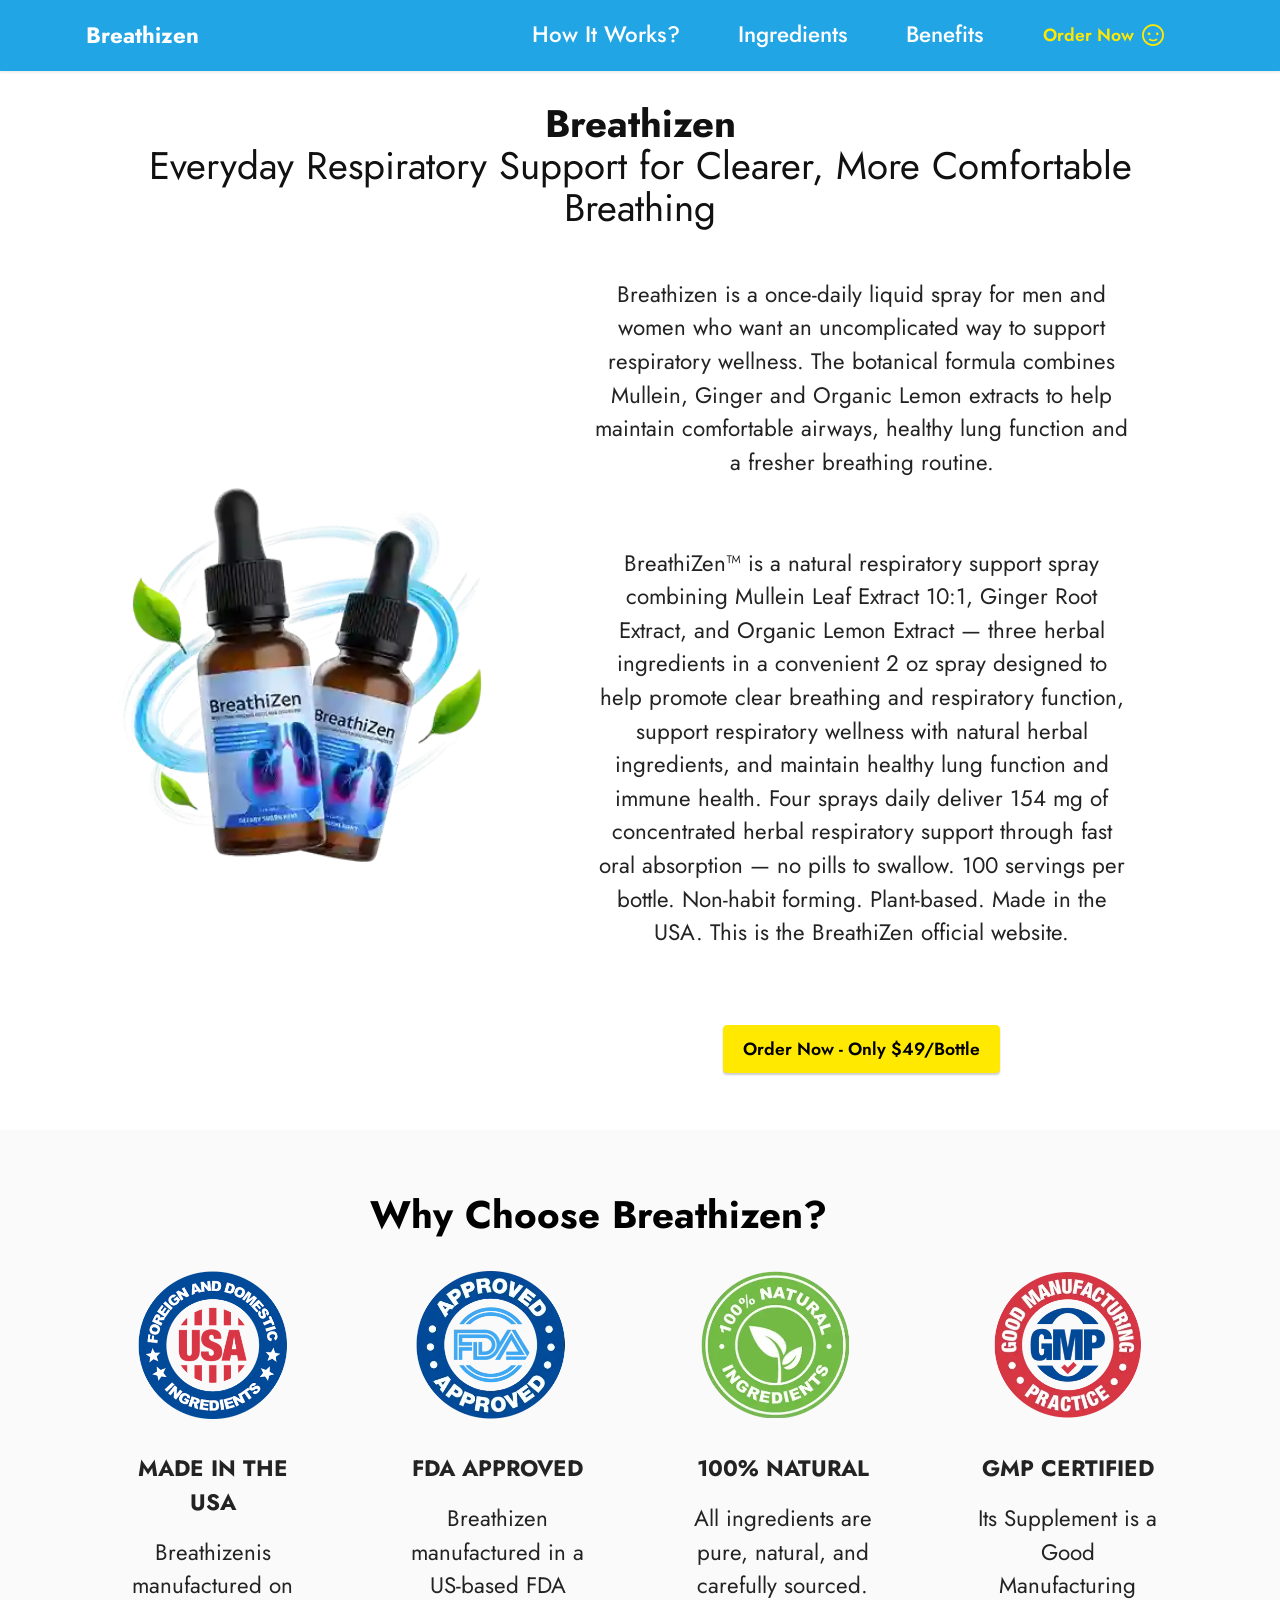
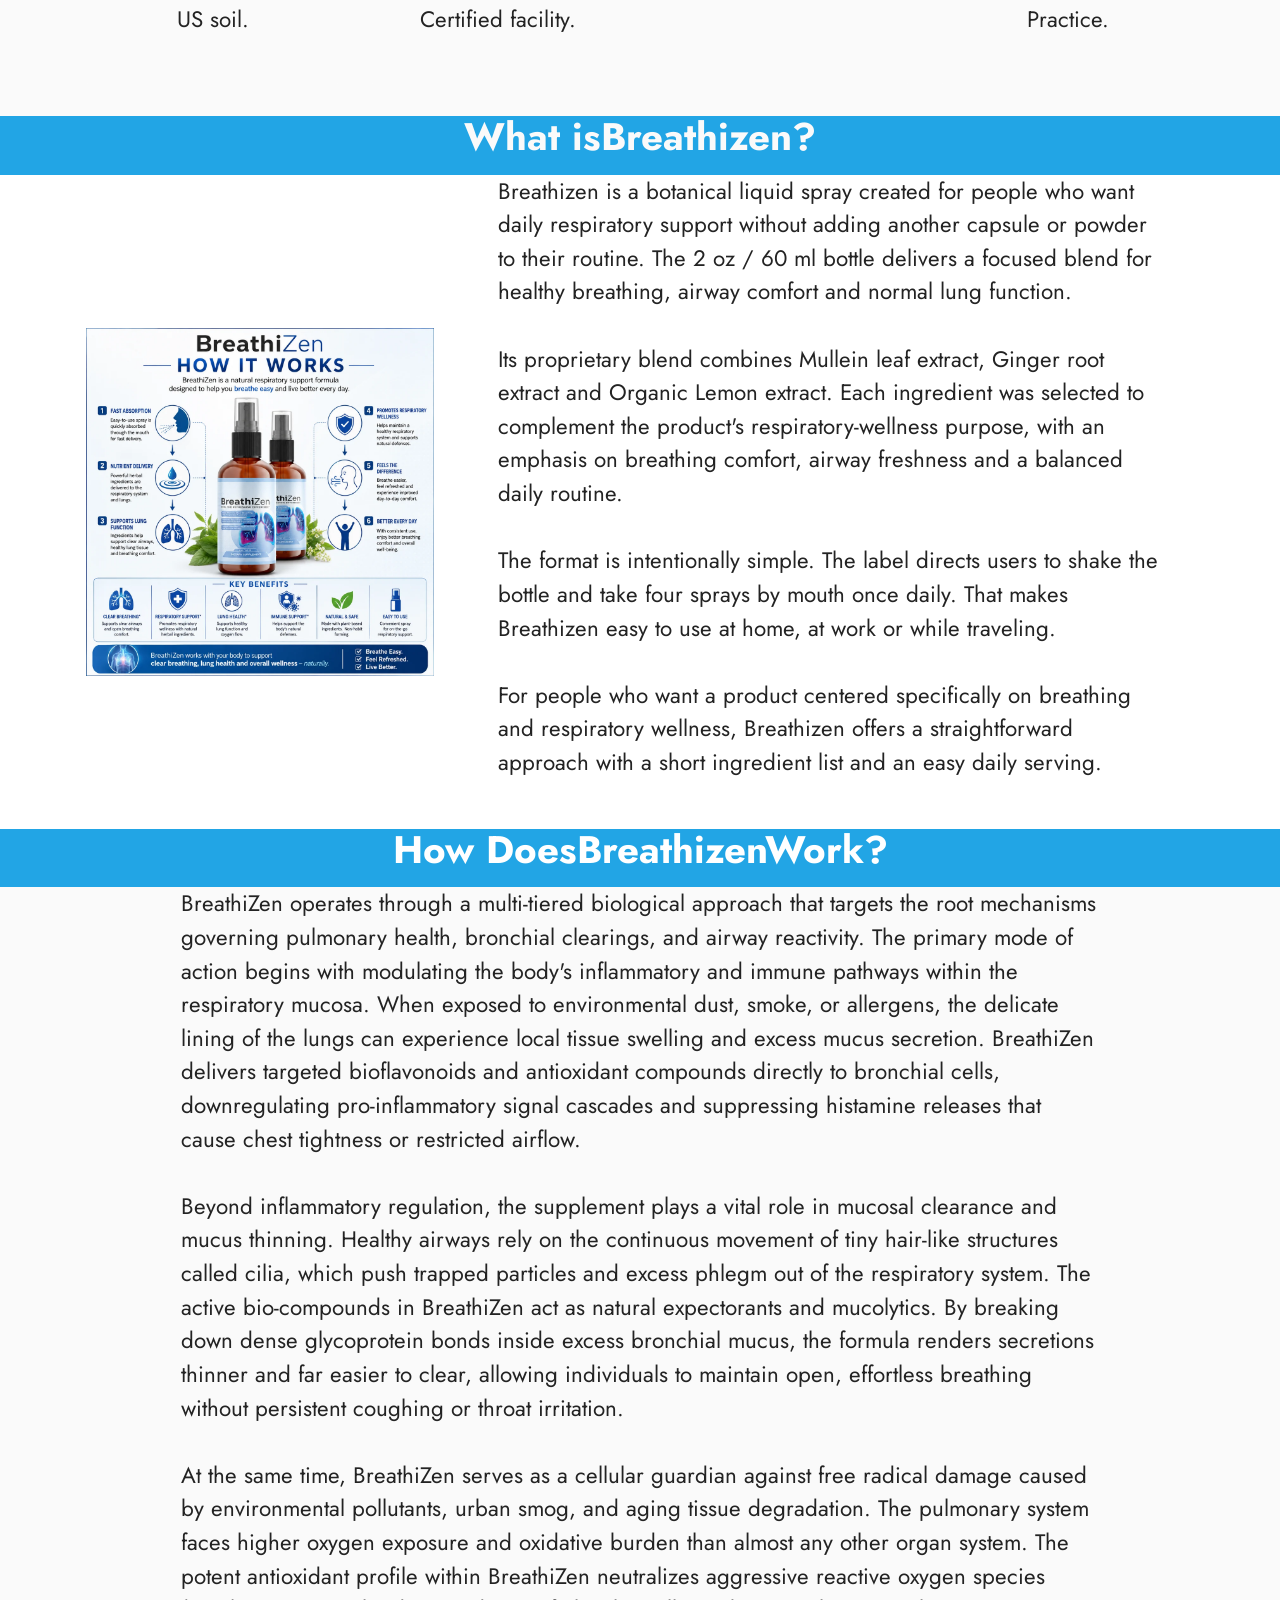
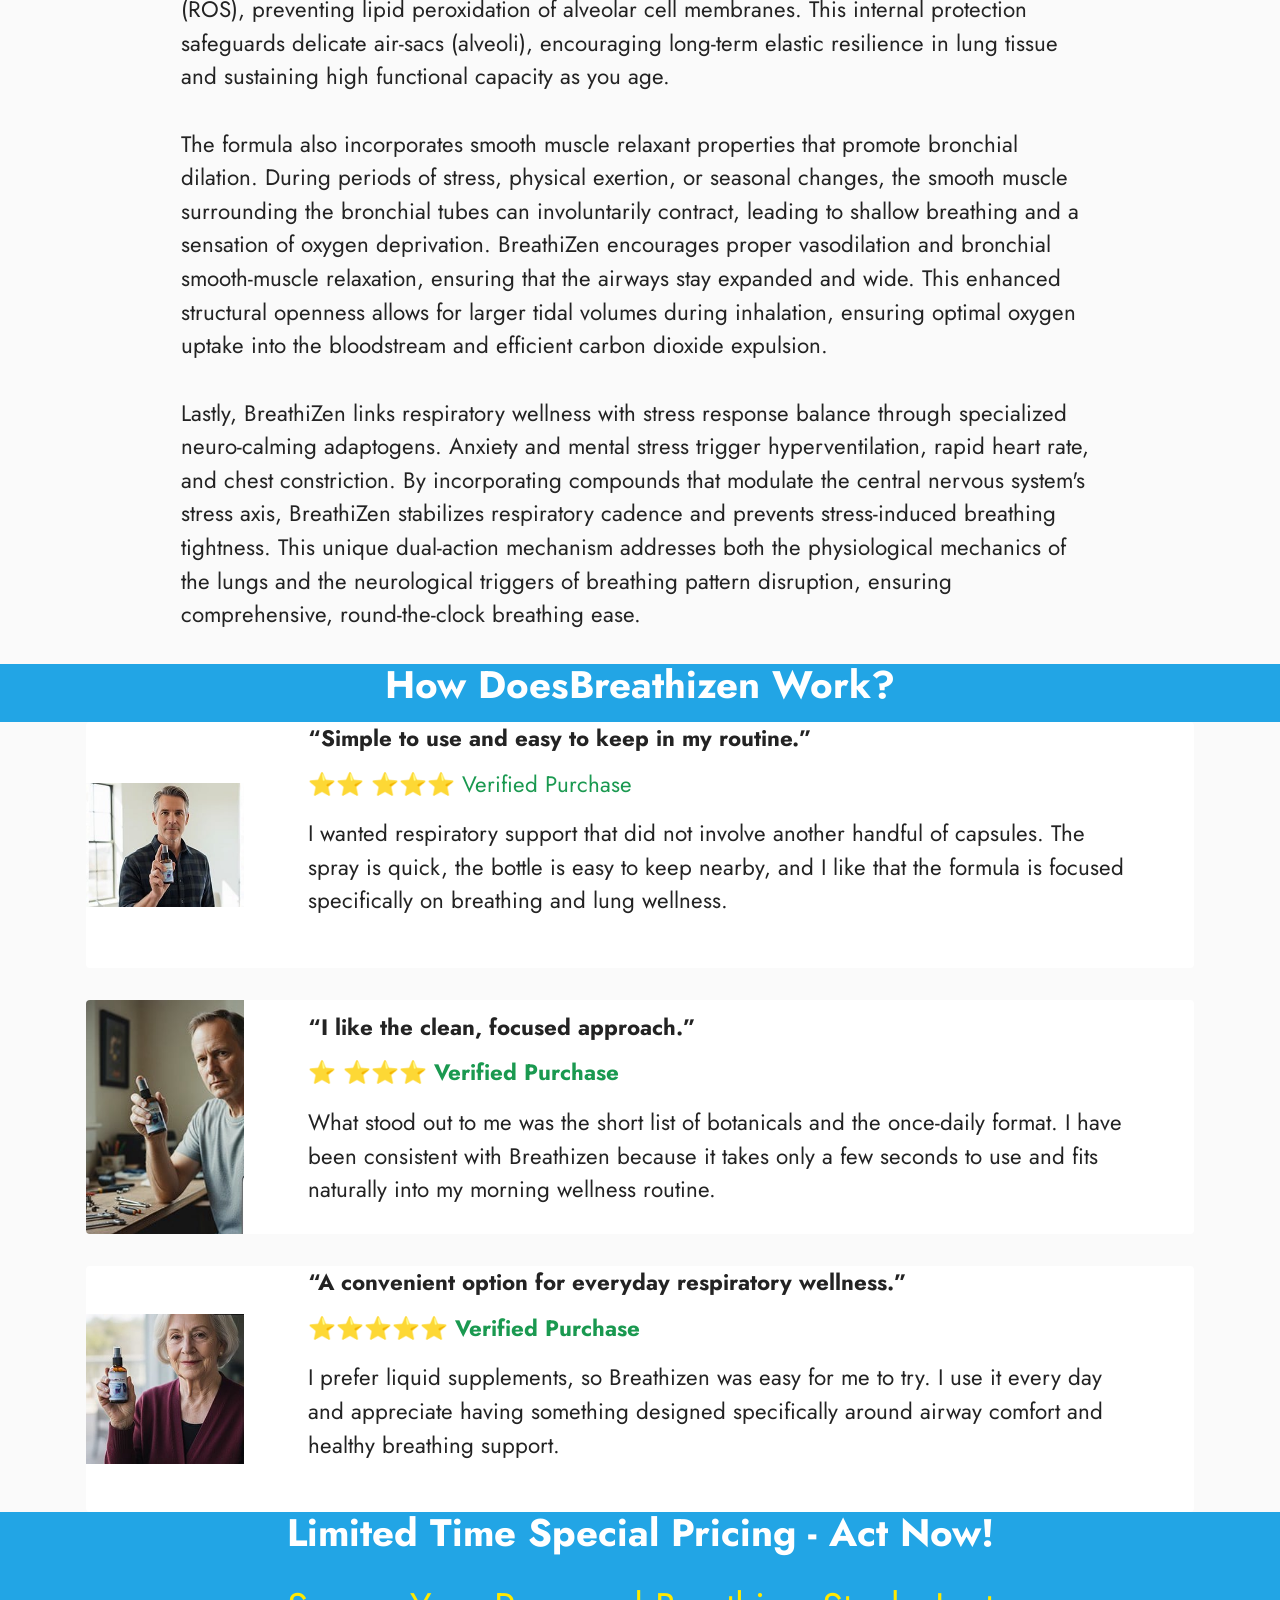
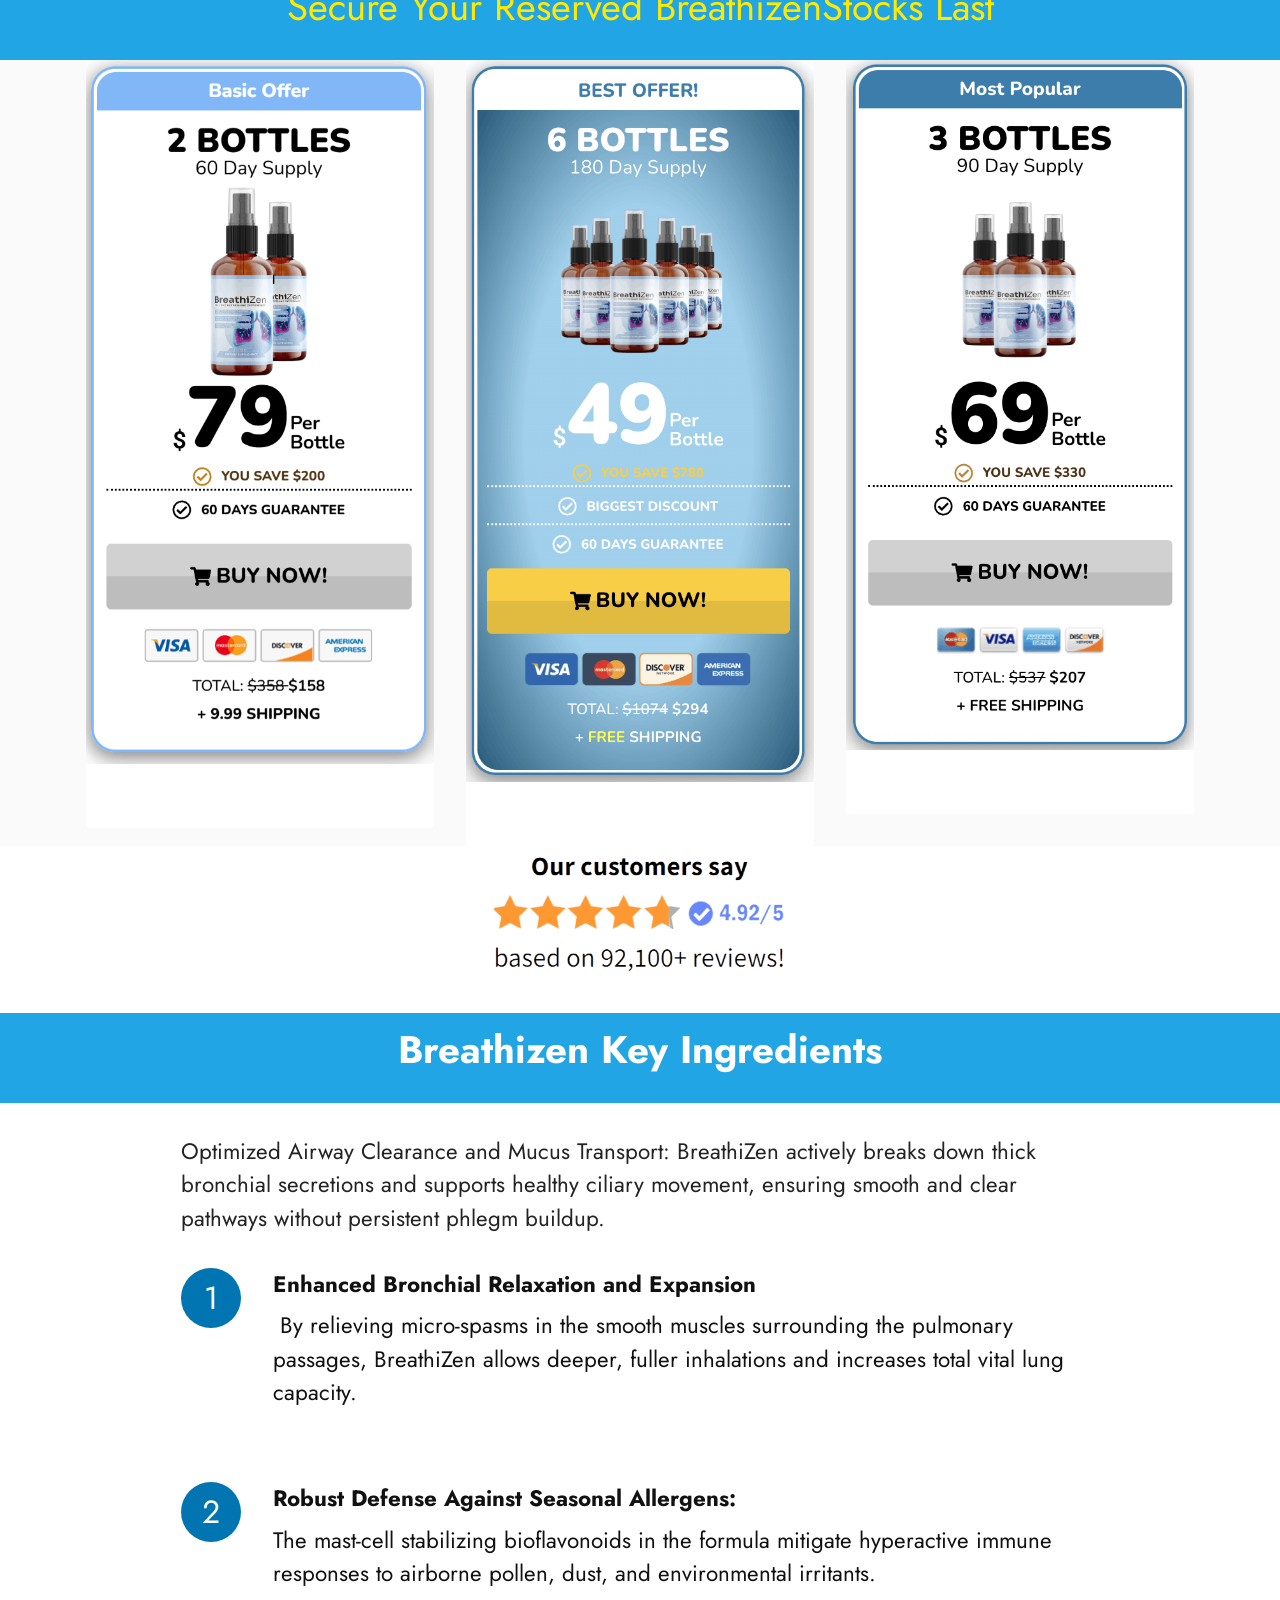
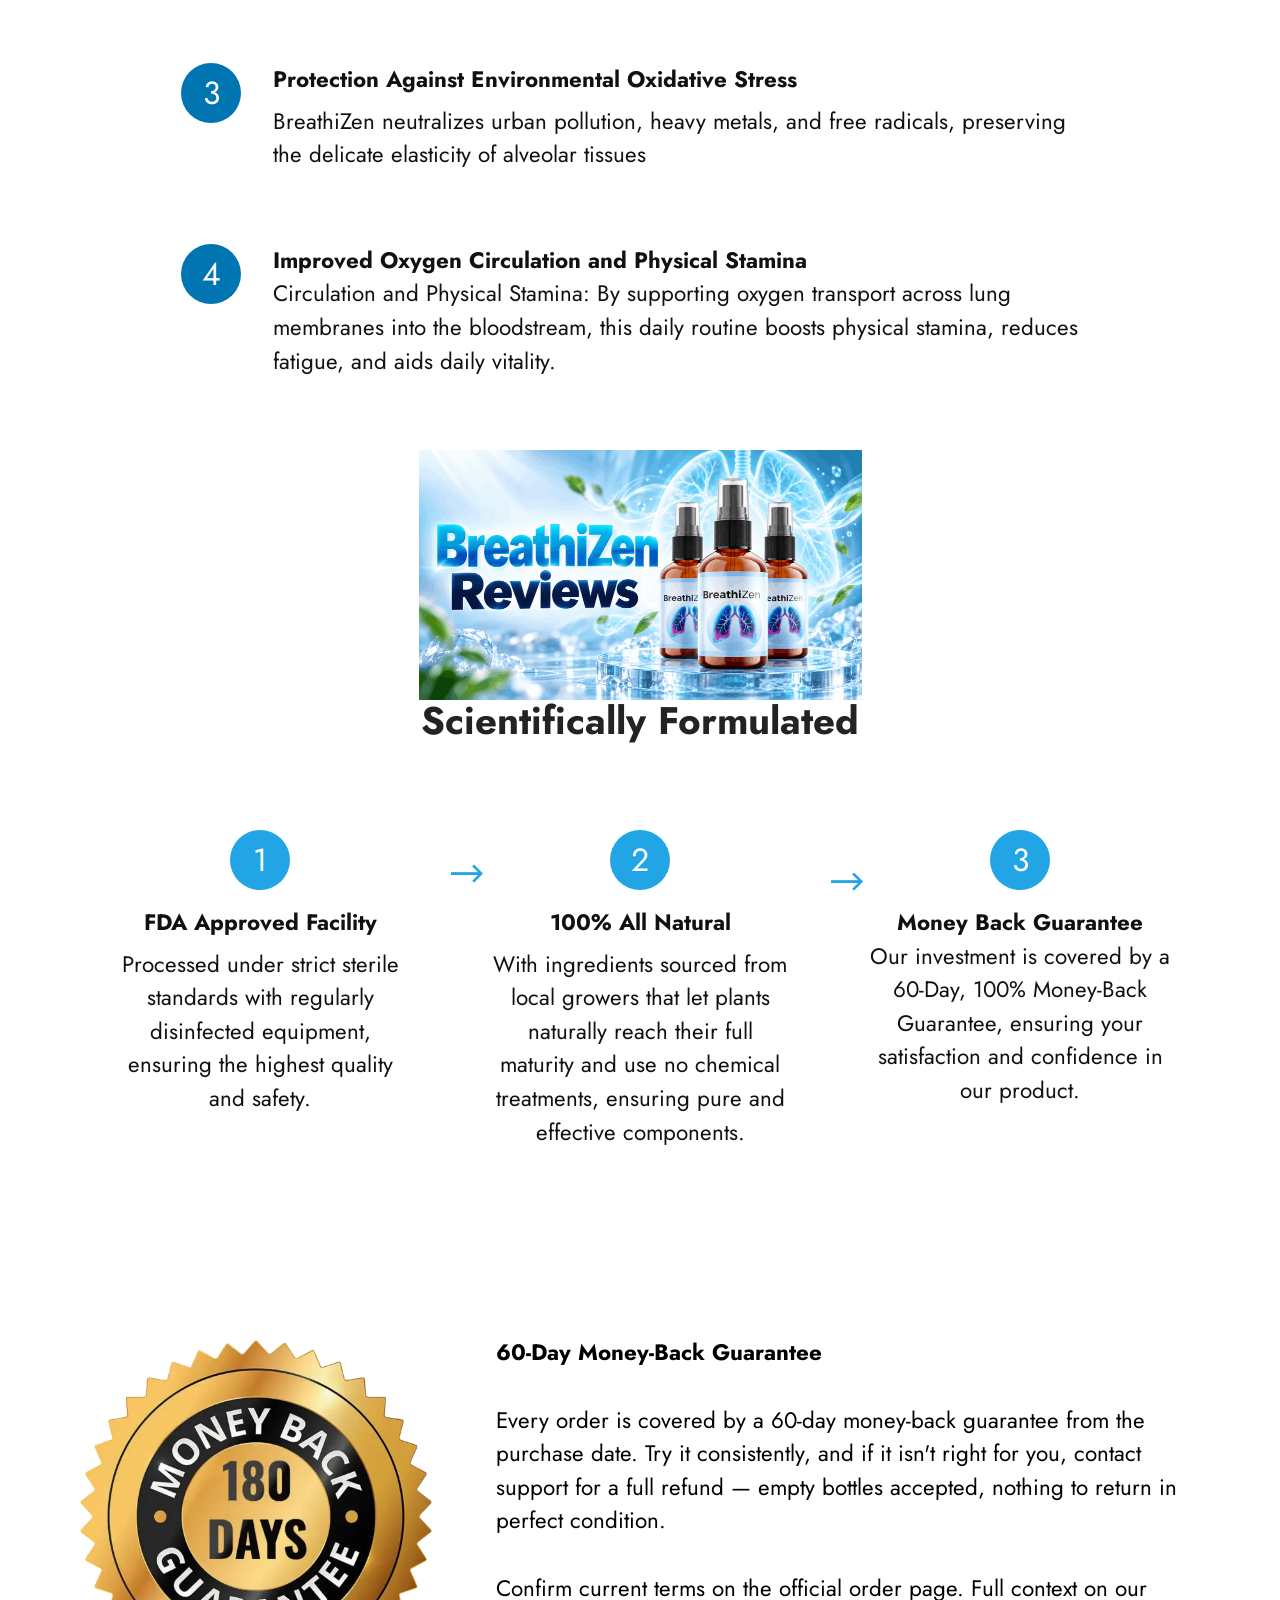
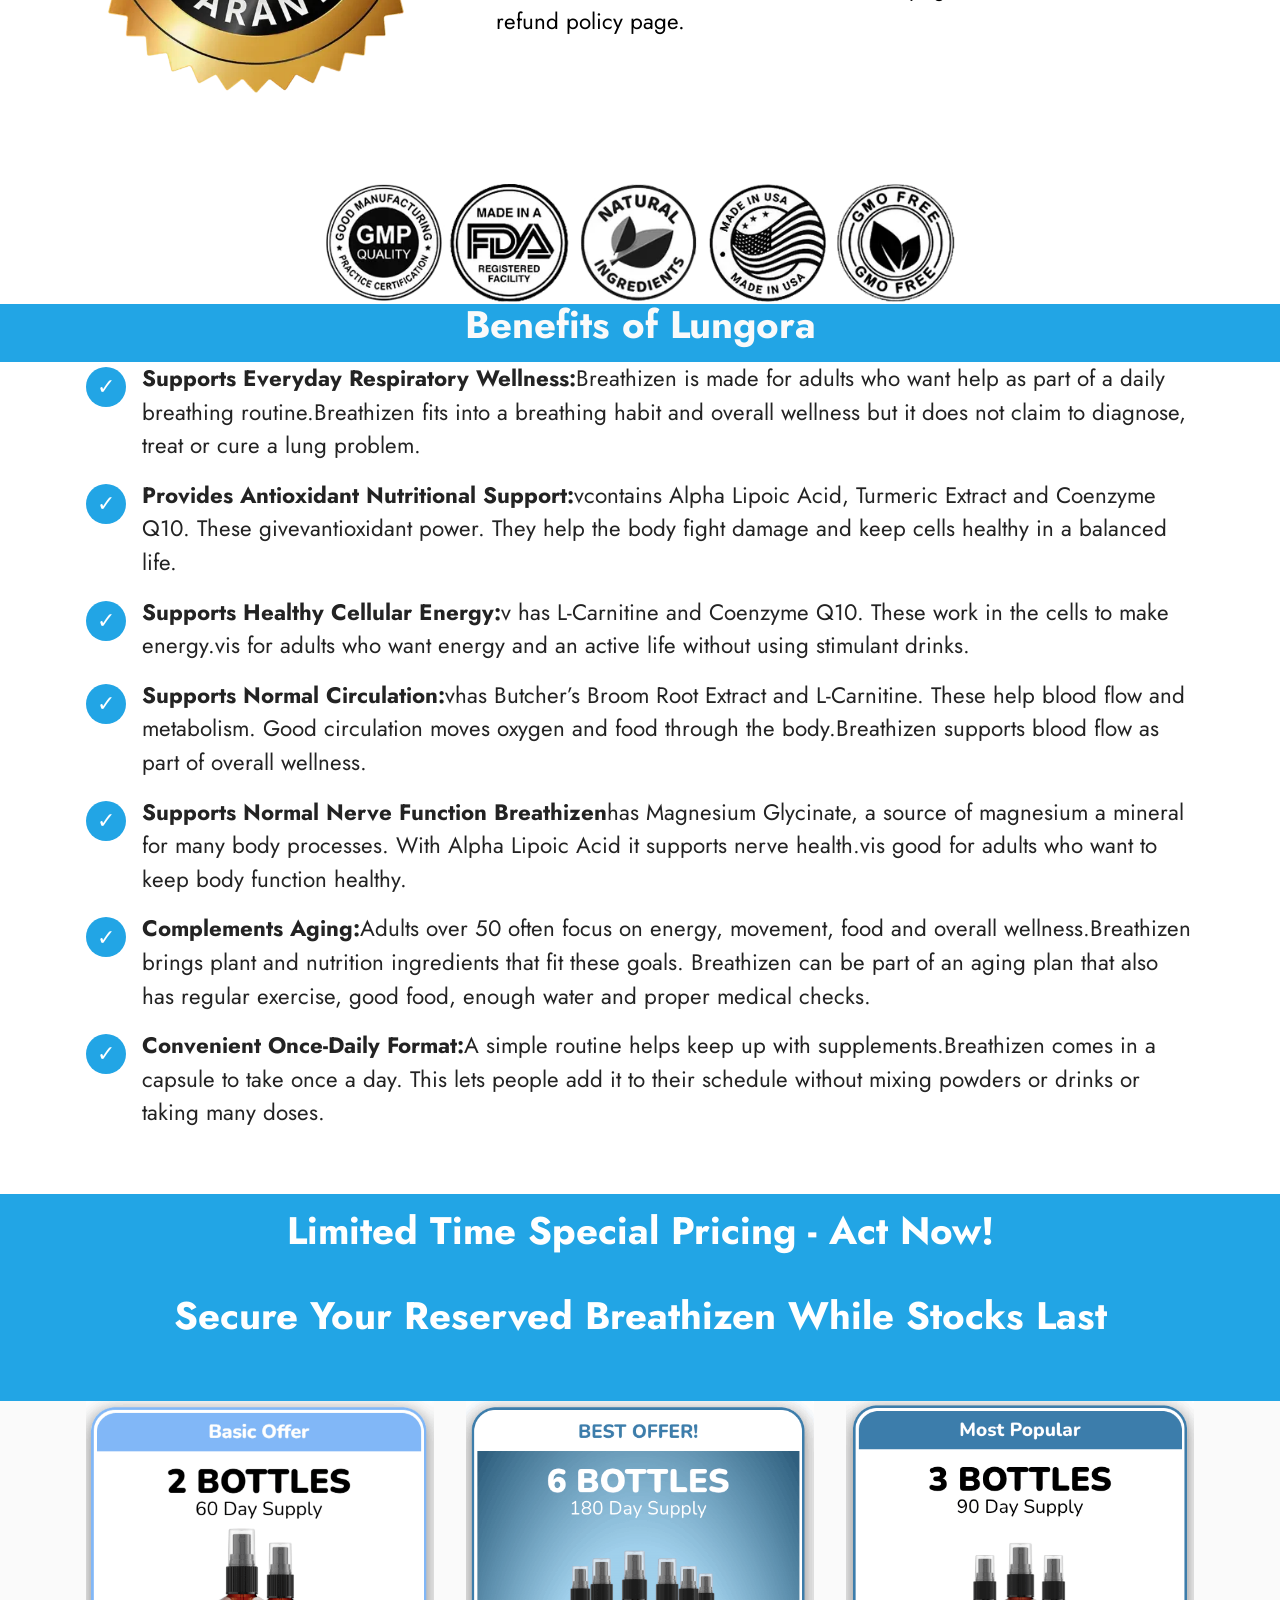
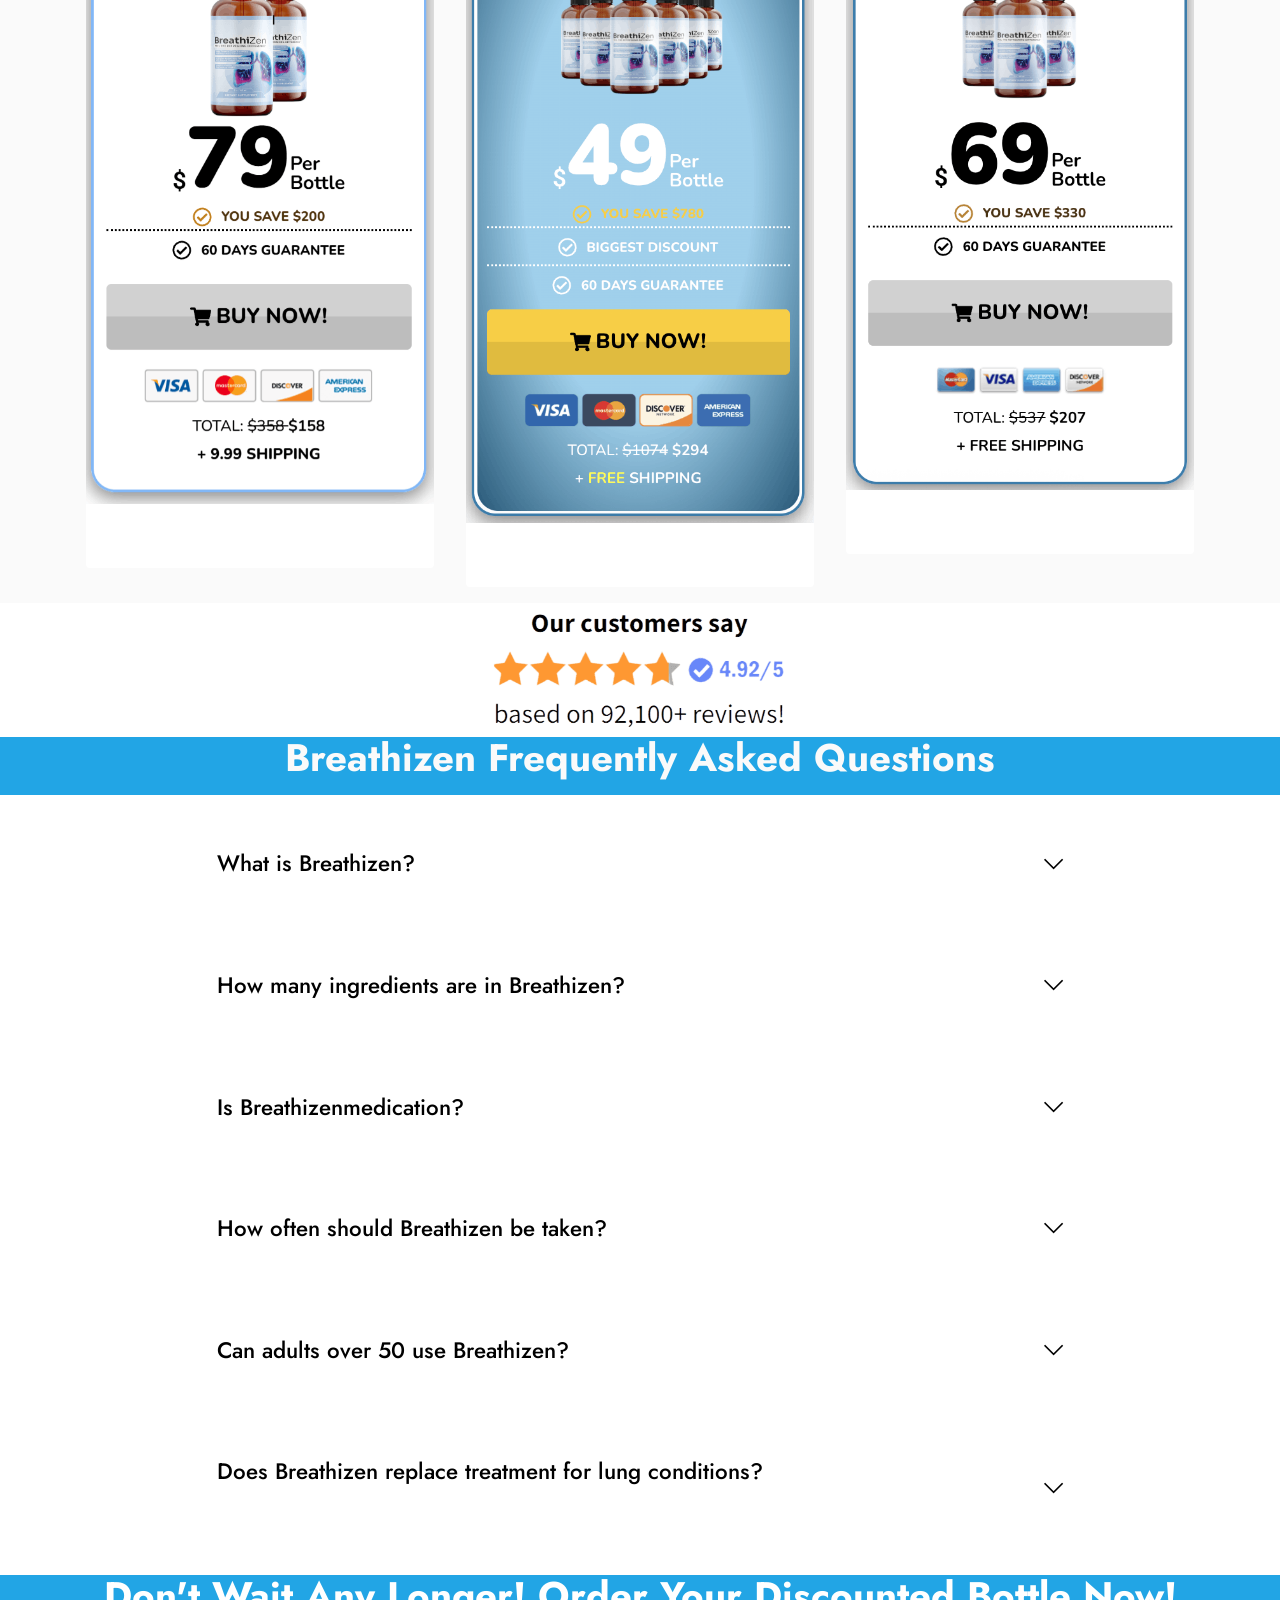
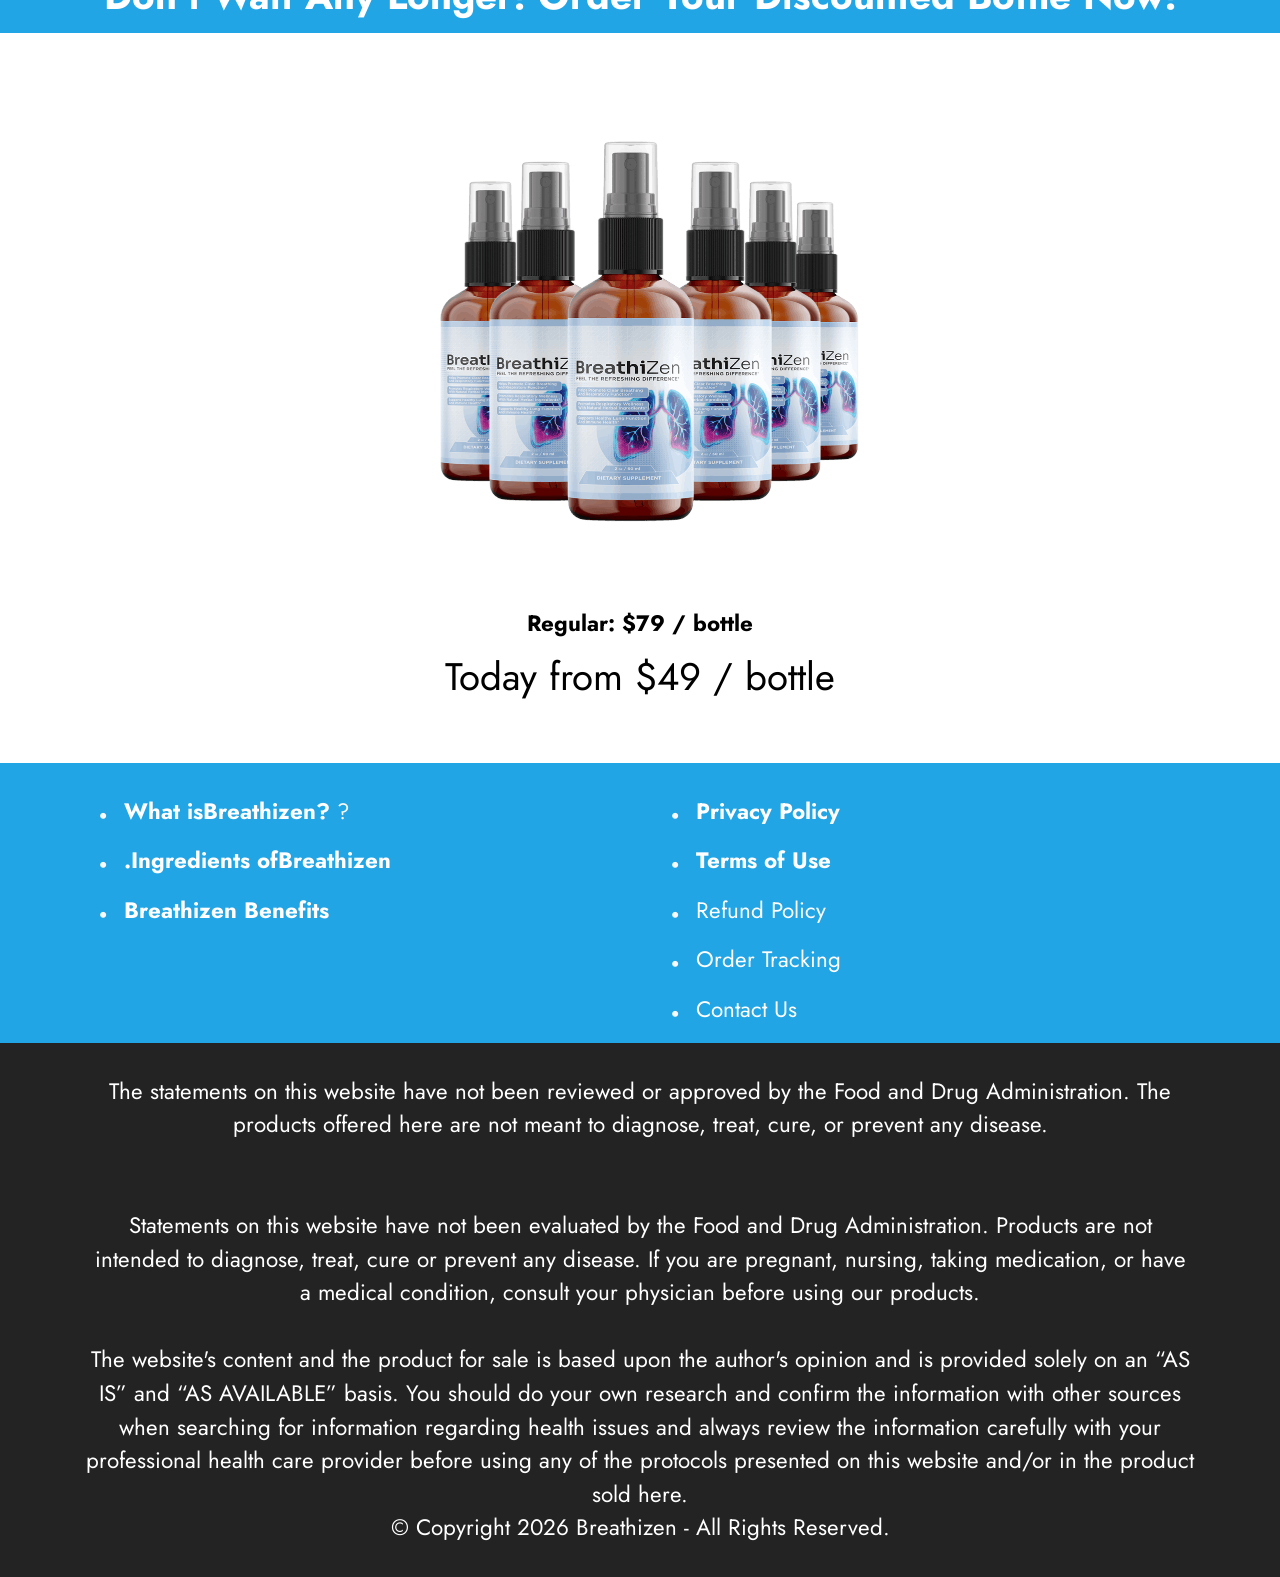
<file: index.html>
<!DOCTYPE html>
<html  lang="en">
<head>
  <!-- Site made with Mobirise Website Builder v6.1.12, https://mobirise.com -->
  <meta charset="UTF-8">
  <meta http-equiv="X-UA-Compatible" content="IE=edge">
  <meta name="generator" content="Mobirise v6.1.12, mobirise.com">
  <meta name="twitter:card" content="summary_large_image"/>
  <meta name="twitter:image:src" content="assets/images/index-meta.webp">
  <meta property="og:image" content="assets/images/index-meta.webp">
  <meta name="twitter:title" content="Breathizen Review 2026: Benefits, Ingredients & Respiratory">
  <meta name="viewport" content="width=device-width, initial-scale=1, minimum-scale=1">
  <link rel="shortcut icon" href="assets/images/bottle-1.webp" type="image/x-icon">
  <meta name="description" content="Breathizen Review 2026, including its ingredients, potential benefits, and important safety information">
  
  
  <title>Breathizen Review 2026: Benefits, Ingredients & Respiratory</title>
  <link rel="stylesheet" href="assets/web/assets/mobirise-icons2/mobirise2.css">
  <link rel="stylesheet" href="assets/bootstrap/css/bootstrap.min.css">
  <link rel="stylesheet" href="assets/dropdown/css/style.css">
  <link rel="stylesheet" href="assets/socicon/css/styles.css">
  <link rel="stylesheet" href="assets/theme/css/style.css">
  <link rel="preload" href="https://fonts.googleapis.com/css?family=Jost:100,200,300,400,500,600,700,800,900,100i,200i,300i,400i,500i,600i,700i,800i,900i&display=swap" as="style" onload="this.onload=null;this.rel='stylesheet'">
  <noscript><link rel="stylesheet" href="https://fonts.googleapis.com/css?family=Jost:100,200,300,400,500,600,700,800,900,100i,200i,300i,400i,500i,600i,700i,800i,900i&display=swap"></noscript>
  <link rel="preload" as="style" href="assets/mobirise/css/mbr-additional.css?v=J6Owco"><link rel="stylesheet" href="assets/mobirise/css/mbr-additional.css?v=J6Owco" type="text/css">
<meta name="google-site-verification" content="ojwFFrobrEAdesm8oLR1VNvsSXICQItrODOj1nC4V70" />
	<meta name="msvalidate.01" content="BFED78960371397816FDB9212DADB8CB" />
  
  
  <meta name="keywords" content="Lungora LungoraLungora supplement, Lungora pills">
 <meta name="author" content="Lungora">
		
 <link rel="canonical" href="" >
</head>
<body>
  
  <section data-bs-version="5.1" class="menu menu2 cid-tB0YZQqaCG" once="menu" id="menu2-0">
    
    <nav class="navbar navbar-dropdown navbar-expand-lg">
        <div class="container">
            <div class="navbar-brand">
                
                <span class="navbar-caption-wrap"><a class="navbar-caption text-primary display-7" href="https://mwebsignalhq.com/13572/2286/2/?">Breathizen<br></a></span>
            </div>
            <button class="navbar-toggler" type="button" data-toggle="collapse" data-bs-toggle="collapse" data-target="#navbarSupportedContent" data-bs-target="#navbarSupportedContent" aria-controls="navbarNavAltMarkup" aria-expanded="false" aria-label="Toggle navigation">
                <div class="hamburger">
                    <span></span>
                    <span></span>
                    <span></span>
                    <span></span>
                </div>
            </button>
            <div class="collapse navbar-collapse" id="navbarSupportedContent">
                <ul class="navbar-nav nav-dropdown" data-app-modern-menu="true"><li class="nav-item"><a class="nav-link link text-danger text-primary display-5" href="https://mwebsignalhq.com/13436/3174/2/?">How It Works?</a></li>
                    <li class="nav-item"><a class="nav-link link text-danger text-primary display-5" href="https://mwebsignalhq.com/13436/3174/2/?">
                            Ingredients</a></li>
                    <li class="nav-item"><a class="nav-link link text-danger text-primary display-5" href="https://mwebsignalhq.com/13436/3174/2/?">Benefits</a>
                    </li></ul>
                
                <div class="navbar-buttons mbr-section-btn"><a class="btn btn-warning-outline display-4" href="https://mwebsignalhq.com/13572/2286/2/?"><span class="mobi-mbri mobi-mbri-smile-face mbr-iconfont mbr-iconfont-btn"></span>Order Now</a></div>
            </div>
        </div>
    </nav>
</section>

<section data-bs-version="5.1" class="header3 cid-tB10ubWVri" id="header3-1">

    

    
    

    <div class="align-center container">
        <div class="row justify-content-center">
            <div class="col-12 col-lg-11">
                <h1 class="mbr-section-title mbr-fonts-style mb-3 display-2"><strong>Breathizen</strong><div>Everyday Respiratory Support for Clearer, More Comfortable Breathing</div></h1>
                
                
                
            </div>
        </div>
    </div>
</section>

<section data-bs-version="5.1" class="features6 cid-tB15AvPI4t" id="features7-3">
    <!---->
    

    
    
    <div class="container">
        <div class="card-wrapper">
            <div class="row align-items-center">
                <div class="col-12 col-lg-5">
                    <div class="image-wrapper">
                        <a href="https://mwebsignalhq.com/13572/2286/2/?"><img src="assets/images/bottle.webp" alt="Breathizen"></a>
                    </div>
                </div>
                <div class="col-12 col-lg">
                    <div class="text-box">
                        
                        <p class="mbr-text mbr-fonts-style display-7">Breathizen is a once-daily liquid spray for men and women who want an uncomplicated way to support respiratory wellness. The botanical formula combines Mullein, Ginger and Organic Lemon extracts to help maintain comfortable airways, healthy lung function and a fresher breathing routine.<br><br>&nbsp;&nbsp;<br>BreathiZen™ is a natural respiratory support spray combining Mullein Leaf Extract 10:1, Ginger Root Extract, and Organic Lemon Extract — three herbal ingredients in a convenient 2 oz spray designed to help promote clear breathing and respiratory function, support respiratory wellness with natural herbal ingredients, and maintain healthy lung function and immune health. Four sprays daily deliver 154 mg of concentrated herbal respiratory support through fast oral absorption — no pills to swallow. 100 servings per bottle. Non-habit forming. Plant-based. Made in the USA. This is the BreathiZen official website.
<br>
<br></p>
                        
                        <div class="mbr-section-btn pt-3"><a href="https://mwebsignalhq.com/13436/3174/2/?" class="btn btn-warning display-4">Order Now - Only $49/Bottle</a></div>
                    </div>
                </div>
            </div>
        </div>
    </div>
</section>

<section data-bs-version="5.1" class="gallery3 cid-tB9ez4cVTX" id="gallery3-1r">
    
    
    <div class="container">
        <div class="mbr-section-head">
            <h4 class="mbr-section-title mbr-fonts-style align-center mb-0 display-2"><strong>Why Choose Breathizen?&nbsp; &nbsp; &nbsp; &nbsp;</strong></h4>
            
        </div>
        <div class="row mt-4">
            <div class="item features-image сol-12 col-md-6 col-lg-3 active">
                <div class="item-wrapper">
                    <div class="item-img">
                        <a href="https://mwebsignalhq.com/13572/2286/2/?"><img src="assets/images/made-in-usa-500x300.webp" alt="Breathizen Made In Usa" data-slide-to="0" data-bs-slide-to="0"></a>
                    </div>
                    <div class="item-content">
                        <h5 class="item-title mbr-fonts-style display-7"><strong>MADE IN THE USA</strong></h5>
                        
                        <p class="mbr-text mbr-fonts-style mt-3 display-7">Breathizenis manufactured on US soil.</p>
                    </div>
                    
                </div>
            </div>
            
            <div class="item features-image сol-12 col-md-6 col-lg-3">
                <div class="item-wrapper">
                    <div class="item-img">
                        <a href="https://mwebsignalhq.com/13572/2286/2/?"><img src="assets/images/fda-approved-500x300.webp" alt="Breathizen FDA Approved" data-slide-to="1" data-bs-slide-to="1"></a>
                    </div>
                    <div class="item-content">
                        <h5 class="item-title mbr-fonts-style display-7"><strong>FDA APPROVED</strong></h5>
                        
                        <p class="mbr-text mbr-fonts-style mt-3 display-7">Breathizen manufactured in a US-based FDA Certified facility.<br></p>
                    </div>
                    
                </div>
            </div><div class="item features-image сol-12 col-md-6 col-lg-3">
                <div class="item-wrapper">
                    <div class="item-img">
                        <a href="https://mwebsignalhq.com/13572/2286/2/?"><img src="assets/images/100-natural-500x300.webp" alt="Breathizen All Natural" data-slide-to="2" data-bs-slide-to="2"></a>
                    </div>
                    <div class="item-content">
                        <h5 class="item-title mbr-fonts-style display-7"><strong>100% NATURAL</strong></h5>
                        
                        <p class="mbr-text mbr-fonts-style mt-3 display-7">All ingredients are pure, natural, and carefully sourced.</p>
                    </div>
                    
                </div>
            </div>
            <div class="item features-image сol-12 col-md-6 col-lg-3">
                <div class="item-wrapper">
                    <div class="item-img">
                        <a href="https://mwebsignalhq.com/13572/2286/2/?"><img src="assets/images/gmp-certified-500x300.webp" alt="Breathizen GMP Certified" title=""></a>
                    </div>
                    <div class="item-content">
                        <h5 class="item-title mbr-fonts-style display-7">
                            <strong>GMP CERTIFIED</strong></h5>
                        
                        <p class="mbr-text mbr-fonts-style mt-3 display-7">Its Supplement is a Good Manufacturing Practice.</p>
                    </div>
                    
                </div>
            </div>
        </div>
    </div>
</section>

<section data-bs-version="5.1" class="header3 cid-tB83YwBUMj" id="header3-1l">

    

    
    

    <div class="align-center container">
        <div class="row justify-content-center">
            <div class="col-12 col-lg-12">
                
                <h2 class="mbr-section-subtitle mbr-fonts-style mb-3 display-2"><strong>What isBreathizen?</strong></h2>
                
                
            </div>
        </div>
    </div>
</section>

<section data-bs-version="5.1" class="header11 cid-tB1vWdJbT6" id="header11-a">

    

    
    

    <div class="container">
        <div class="row justify-content-center">
            <div class="col-12 col-md-4 image-wrapper">
                <a href="https://mwebsignalhq.com/13572/2286/2/?"><img class="w-100" src="assets/images/breathizen-how-it-works.webp" alt="Breathizen"></a>
            </div>
            <div class="col-12 col-md">
                <div class="text-wrapper text-center">
                    
                    <p class="mbr-text mbr-fonts-style display-7">Breathizen is a botanical liquid spray created for people who want daily respiratory support without adding another capsule or powder to their routine. The 2 oz / 60 ml bottle delivers a focused blend for healthy breathing, airway comfort and normal lung function.
<br>
<br>Its proprietary blend combines Mullein leaf extract, Ginger root extract and Organic Lemon extract. Each ingredient was selected to complement the product's respiratory-wellness purpose, with an emphasis on breathing comfort, airway freshness and a balanced daily routine.
<br>
<br>The format is intentionally simple. The label directs users to shake the bottle and take four sprays by mouth once daily. That makes Breathizen easy to use at home, at work or while traveling.
<br>
<br>For people who want a product centered specifically on breathing and respiratory wellness, Breathizen offers a straightforward approach with a short ingredient list and an easy daily serving.
<br>
<br></p>
                    
                </div>
            </div>
        </div>
    </div>
</section>

<section data-bs-version="5.1" class="header3 cid-tB85bPoWQz" id="header3-1m">

    

    
    

    <div class="align-center container">
        <div class="row justify-content-center">
            <div class="col-12 col-lg-12">
                
                <h2 class="mbr-section-subtitle mbr-fonts-style mb-3 display-2"><div><strong>How DoesBreathizenWork?</strong></div><div><strong>
</strong></div><div><strong>
</strong></div><div><strong>
</strong></div><div><strong>
</strong></div><div><strong>
</strong></div><div><strong>
</strong></div><div><strong>
</strong></div><div><strong>
</strong></div><div><strong>
</strong></div><div><strong>
</strong></div><div><strong>
</strong></div><div><strong>
</strong></div><div><strong>
</strong></div><div><strong>
</strong></div><div><strong>
</strong></div><div><strong>
</strong></div><div><strong>
</strong></div><div><strong>
</strong></div><div><strong>
</strong></div><div><strong>
</strong></div><div><strong>
</strong></div><div><strong>
</strong></div><div><strong>
</strong></div></h2>
                
                
            </div>
        </div>
    </div>
</section>

<section data-bs-version="5.1" class="content4 cid-tB1xoWzrbk" id="content4-d">
    

    
    
    <div class="container">
        <div class="row justify-content-center">
            <div class="title col-md-12 col-lg-10">
                
                <h4 class="mbr-section-subtitle align-center mbr-fonts-style mb-4 display-7"><div><div><div>BreathiZen operates through a multi-tiered biological approach that targets the root mechanisms governing pulmonary health, bronchial clearings, and airway reactivity. The primary mode of action begins with modulating the body's inflammatory and immune pathways within the respiratory mucosa. When exposed to environmental dust, smoke, or allergens, the delicate lining of the lungs can experience local tissue swelling and excess mucus secretion. BreathiZen delivers targeted bioflavonoids and antioxidant compounds directly to bronchial cells, downregulating pro-inflammatory signal cascades and suppressing histamine releases that cause chest tightness or restricted airflow.&nbsp; &nbsp;</div></div></div><div><div><div><br></div></div></div><div>Beyond inflammatory regulation, the supplement plays a vital role in mucosal clearance and mucus thinning. Healthy airways rely on the continuous movement of tiny hair-like structures called cilia, which push trapped particles and excess phlegm out of the respiratory system. The active bio-compounds in BreathiZen act as natural expectorants and mucolytics. By breaking down dense glycoprotein bonds inside excess bronchial mucus, the formula renders secretions thinner and far easier to clear, allowing individuals to maintain open, effortless breathing without persistent coughing or throat irritation.&nbsp; &nbsp;</div><div><br></div><div>
</div><div>At the same time, BreathiZen serves as a cellular guardian against free radical damage caused by environmental pollutants, urban smog, and aging tissue degradation. The pulmonary system faces higher oxygen exposure and oxidative burden than almost any other organ system. The potent antioxidant profile within BreathiZen neutralizes aggressive reactive oxygen species (ROS), preventing lipid peroxidation of alveolar cell membranes. This internal protection safeguards delicate air-sacs (alveoli), encouraging long-term elastic resilience in lung tissue and sustaining high functional capacity as you age.&nbsp; &nbsp;</div><div><br></div><div>The formula also incorporates smooth muscle relaxant properties that promote bronchial dilation. During periods of stress, physical exertion, or seasonal changes, the smooth muscle surrounding the bronchial tubes can involuntarily contract, leading to shallow breathing and a sensation of oxygen deprivation. BreathiZen encourages proper vasodilation and bronchial smooth-muscle relaxation, ensuring that the airways stay expanded and wide. This enhanced structural openness allows for larger tidal volumes during inhalation, ensuring optimal oxygen uptake into the bloodstream and efficient carbon dioxide expulsion.</div><div><br></div><div>
</div><div>Lastly, BreathiZen links respiratory wellness with stress response balance through specialized neuro-calming adaptogens. Anxiety and mental stress trigger hyperventilation, rapid heart rate, and chest constriction. By incorporating compounds that modulate the central nervous system's stress axis, BreathiZen stabilizes respiratory cadence and prevents stress-induced breathing tightness. This unique dual-action mechanism addresses both the physiological mechanics of the lungs and the neurological triggers of breathing pattern disruption, ensuring comprehensive, round-the-clock breathing ease.&nbsp; &nbsp;</div><div>
</div><div>
</div><div>
</div><div>
</div><div>
</div><div>
</div><div>
</div><div>
</div><div>
</div><div>
</div><div>
</div><div><div>
</div><div>
</div><div>
</div><div>
</div><div>
</div></div></h4>
                
            </div>
        </div>
    </div>
</section>

<section data-bs-version="5.1" class="header3 cid-v7JuKyBStk" id="header3-24">

    

    
    

    <div class="align-center container">
        <div class="row justify-content-center">
            <div class="col-12 col-lg-12">
                
                <h2 class="mbr-section-subtitle mbr-fonts-style mb-3 display-2"><div><strong>How DoesBreathizen Work?</strong></div><div><strong>
</strong></div><div><strong>
</strong></div><div><strong>
</strong></div><div><strong>
</strong></div><div><strong>
</strong></div><div><strong>
</strong></div><div><strong>
</strong></div><div><strong>
</strong></div><div><strong>
</strong></div><div><strong>
</strong></div><div><strong>
</strong></div><div><strong>
</strong></div><div><strong>
</strong></div><div><strong>
</strong></div><div><strong>
</strong></div><div><strong>
</strong></div><div><strong>
</strong></div><div><strong>
</strong></div><div><strong>
</strong></div><div><strong>
</strong></div><div><strong>
</strong></div><div><strong>
</strong></div><div><strong>
</strong></div></h2>
                
                
            </div>
        </div>
    </div>
</section>

<section data-bs-version="5.1" class="team2 cid-v7Jv0AjsPd" xmlns="http://www.w3.org/1999/html" id="team2-25">
    

    
    
    <div class="container">
        <div class="item features-image">
            <div class="item-wrapper">
                <div class="row align-items-center">
                    <div class="col-12 col-md-2">
                        <div class="image-wrapper">
                            <a href="https://mwebsignalhq.com/13572/2286/2/?"><img src="assets/images/breathizen-customer-1-294x230.jpg" alt="Breathizen"></a>
                        </div>
                    </div>
                    <div class="col-12 col-md">
                        <div class="card-box">
                            <h5 class="card-title mbr-fonts-style m-0 mb-3 display-5"><strong>“Simple to use and easy to keep in my routine.”</strong></h5>
                            <h6 class="card-subtitle mbr-fonts-style mb-3 display-5">⭐⭐ ⭐⭐⭐ Verified Purchase</h6>
                            <p class="mbr-text mbr-fonts-style display-7">I wanted respiratory support that did not involve another handful of capsules. The spray is quick, the bottle is easy to keep nearby, and I like that the formula is focused specifically on breathing and lung wellness.
<br>
<br></p>
                            
                        </div>
                    </div>
                </div>
            </div>
        </div>
        <div class="item features-image">
            <div class="item-wrapper">
                <div class="row align-items-center">
                    <div class="col-12 col-md-2">
                        <div class="image-wrapper">
                            <a href="https://mwebsignalhq.com/13572/2286/2/?"><img src="assets/images/breathizen-customer-3-217x322.jpg" alt="Breathizen"></a>
                        </div>
                    </div>
                    <div class="col-12 col-md">
                        <div class="card-box">
                            <h5 class="card-title mbr-fonts-style m-0 mb-3 display-5"><strong>“I like the clean, focused approach.”</strong></h5>
                            <h6 class="card-subtitle mbr-fonts-style mb-3 display-5"><strong>⭐ ⭐⭐⭐ Verified Purchase</strong></h6>
                            <p class="mbr-text mbr-fonts-style display-7">What stood out to me was the short list of botanicals and the once-daily format. I have been consistent with Breathizen because it takes only a few seconds to use and fits naturally into my morning wellness routine.<br></p>
                            
                        </div>
                    </div>
                </div>
            </div>
        </div>
        <div class="item features-image">
            <div class="item-wrapper">
                <div class="row align-items-center">
                    <div class="col-12 col-md-2">
                        <div class="image-wrapper">
                            <a href="https://mwebsignalhq.com/13572/2286/2/?"><img src="assets/images/breathizen-customer-4-281x267.jpg" alt="Breathizen"></a>
                        </div>
                    </div>
                    <div class="col-12 col-md">
                        <div class="card-box">
                            <h5 class="card-title mbr-fonts-style m-0 mb-3 display-5"><strong>“A convenient option for everyday respiratory wellness.”</strong></h5>
                            <h6 class="card-subtitle mbr-fonts-style mb-3 display-5"><strong>⭐⭐⭐⭐⭐ Verified Purchase</strong></h6>
                            <p class="mbr-text mbr-fonts-style display-7">I prefer liquid supplements, so Breathizen was easy for me to try. I use it every day and appreciate having something designed specifically around airway comfort and healthy breathing support.
<br>
<br></p>
                            
                        </div>
                    </div>
                </div>
            </div>
        </div>
    </div>
</section>

<section data-bs-version="5.1" class="content4 cid-tB1yuhcVVi" id="content4-g">
    

    
    
    <div class="container">
        <div class="row justify-content-center">
            <div class="title col-md-12 col-lg-10">
                <h3 class="mbr-section-title mbr-fonts-style align-center mb-4 display-2"><strong>Limited Time Special Pricing - Act Now!</strong></h3>
                <h4 class="mbr-section-subtitle align-center mbr-fonts-style mb-4 display-2">Secure Your Reserved BreathizenStocks Last</h4>
                
            </div>
        </div>
    </div>
</section>

<section data-bs-version="5.1" class="team1 cid-tB1z7NONXX" id="team1-h">
    

    
    
    <div class="container">
        <div class="row justify-content-center">
            
            <div class="col-sm-6 col-lg-4">
                <div class="card-wrap">
                    <div class="image-wrap">
                        <a href="https://mwebsignalhq.com/13572/2286/2/?"><img src="assets/images/two-bottle-order-breathizen-545x1102.png" alt="Breathizen 1 Bttle"></a>
                    </div>
                    <div class="content-wrap">
                        
                        
                        
                        
                        
                    </div>
                </div>
            </div>

            <div class="col-sm-6 col-lg-4">
                <div class="card-wrap">
                    <div class="image-wrap">
                        <a href="https://mwebsignalhq.com/13572/2286/2/?"><img src="assets/images/six-bottle-order-breathizen-549x1139.png" alt="Breathizen.6 Bttle"></a>
                    </div>
                    <div class="content-wrap">
                        
                        
                        
                        
                        
                    </div>
                </div>
            </div>

            <div class="col-sm-6 col-lg-4">
                <div class="card-wrap">
                    <div class="image-wrap">
                        <a href="https://mwebsignalhq.com/13572/2286/2/?"><img src="assets/images/three-bottle-order-breathizen-547x1084.png" alt="Breathizen.3 Bttle"></a>
                    </div>
                    <div class="content-wrap">
                        
                        
                        
                        
                        
                    </div>
                </div>
            </div>

            
        </div>
    </div>
</section>

<section data-bs-version="5.1" class="image3 cid-tB1zGVstSm" id="image3-j">
    

    
    

    <div class="container">
        <div class="row justify-content-center">
            <div class="col-12 col-lg-4">
                <div class="image-wrapper">
                    <img src="assets/images/alpilean-customer-review1-562x217.png" alt="keravita pro 5 star ratings">
                    
                </div>
            </div>
        </div>
    </div>
</section>

<section data-bs-version="5.1" class="content4 cid-tB1A34S1NT" id="content4-k">
    

    
    
    <div class="container">
        <div class="row justify-content-center">
            <div class="title col-md-12 col-lg-12">
                <h3 class="mbr-section-title mbr-fonts-style align-center mb-4 display-2"><strong>Breathizen Key Ingredients</strong></h3>
                
                
            </div>
        </div>
    </div>
</section>

<section data-bs-version="5.1" class="content5 cid-tB1AZH7rno" id="content5-n">
    
    <div class="container">
        <div class="row justify-content-center">
            <div class="col-md-12 col-lg-10">
                
                <h4 class="mbr-section-subtitle mbr-fonts-style mb-4 display-5"><div></div></h4>
                <p class="mbr-text mbr-fonts-style display-7">Optimized Airway Clearance and Mucus Transport: BreathiZen actively breaks down thick bronchial secretions and supports healthy ciliary movement, ensuring smooth and clear pathways without persistent phlegm buildup.<br></p>
            </div>
        </div>
    </div>
</section>

<section data-bs-version="5.1" class="features19 cid-tB6Rwx4pqH" id="features20-x">

    

    
    
    <div class="container">
        <div class="row justify-content-center">
            
            <div class="col-12 col-md-10">
                <div class="item mbr-flex">
                    <div class="icon-box">
                        <span class="step-number mbr-fonts-style display-5">1</span>
                    </div>
                    <div class="text-box">
                        <h4 class="icon-title card-title mbr-black mbr-fonts-style display-7"><strong>Enhanced Bronchial Relaxation and Expansion</strong></h4>
                        <h5 class="icon-text mbr-black mbr-fonts-style display-7">&nbsp;By relieving micro-spasms in the smooth muscles surrounding the pulmonary passages, BreathiZen allows deeper, fuller inhalations and increases total vital lung capacity.</h5>
                    </div>
                </div>
                <div class="item mbr-flex">
                    <div class="icon-box">
                        <span class="step-number mbr-fonts-style display-5">2</span>
                    </div>
                    <div class="text-box">
                        <h4 class="icon-title card-title mbr-black mbr-fonts-style display-7"><strong>Robust Defense Against Seasonal Allergens:&nbsp;</strong></h4>
                        <h5 class="icon-text mbr-black mbr-fonts-style display-7">The mast-cell stabilizing bioflavonoids in the formula mitigate hyperactive immune responses to airborne pollen, dust, and environmental irritants.</h5>
                    </div>
                </div>
                <div class="item mbr-flex">
                    <div class="icon-box">
                        <span class="step-number mbr-fonts-style display-5">3</span>
                    </div>
                    <div class="text-box">
                        <h4 class="icon-title card-title mbr-black mbr-fonts-style display-7"><strong>Protection Against Environmental Oxidative Stress</strong></h4>
                        <h5 class="icon-text mbr-black mbr-fonts-style display-7"><div>BreathiZen neutralizes urban pollution, heavy metals, and free radicals, preserving the delicate elasticity of alveolar tissues</div><div>
</div><div>
</div></h5>
                    </div>
                </div>
                <div class="item mbr-flex last">
                    <div class="icon-box">
                        <span class="step-number mbr-fonts-style display-5">4</span>
                    </div>
                    <div class="text-box">
                        <h4 class="icon-title card-title mbr-black mbr-fonts-style display-7"><strong>Improved Oxygen Circulation and Physical Stamina<br></strong>Circulation and Physical Stamina: By supporting oxygen transport across lung membranes into the bloodstream, this daily routine boosts physical stamina, reduces fatigue, and aids daily vitality.</h4>
                        <h5 class="icon-text mbr-black mbr-fonts-style display-7"><div></div></h5>
                    </div>
                </div>
                
                
                
                
                
                
            </div>
        </div>
    </div>
</section>

<section data-bs-version="5.1" class="image3 cid-v7Ptb4kplo" id="image3-27">
    

    
    

    <div class="container">
        <div class="row justify-content-center">
            <div class="col-12 col-lg-5">
                <div class="image-wrapper">
                    <a href="https://mwebsignalhq.com/13572/2286/2/?"><img src="assets/images/breathizen-reviews-hd-1-886x499.png" alt="Breathizen"></a>
                    
                </div>
            </div>
        </div>
    </div>
</section>

<section data-bs-version="5.1" class="features24 cid-v7Pu1FYPkA" id="features24-28">

    

    
    
    <div class="container">
        <div class="row justify-content-center">
            <div class="col-12">
                <div class="card-wrapper mb-4">
                    <div class="card-box align-center">
                        <h4 class="card-title mbr-fonts-style mb-4 display-2"><strong>Scientifically Formulated</strong></h4>
                        
                        
                    </div>
                </div>
            </div>
            <div class="col-12 col-md-6 col-lg-4">
                <div class="item first mbr-flex p-4">
                    <div class="icon-wrap w-100">
                        <div class="icon-box">
                            <span class="step-number mbr-fonts-style display-5">1</span>
                        </div>
                    </div>

                    <div class="text-box">
                        <h3 class="icon-title card-title mbr-black mbr-fonts-style display-5"><strong>FDA Approved Facility</strong></h3>
                        <h5 class="mbr-text mbr-black mbr-fonts-style display-5">Processed under strict sterile standards with regularly disinfected equipment, ensuring the highest quality and safety.</h5>
                    </div>
                </div>
                <!-- <span mbr-icon class="mbr-iconfont mobi-mbri-devices mobi-mbri"></span> -->
            </div>
            <div class="col-12 col-md-6 col-lg-4">
                <div class="item mbr-flex p-4">
                    <div class="icon-wrap w-100">
                        <div class="icon-box">
                            <span class="step-number mbr-fonts-style display-5">2</span>
                        </div>
                    </div>
                    <div class="text-box">
                        <h3 class="icon-title card-title mbr-black mbr-fonts-style display-5"><strong>100% All Natural</strong></h3>
                        <h5 class="mbr-text mbr-black mbr-fonts-style display-5">With ingredients sourced from local growers that let plants naturally reach their full maturity and use no chemical treatments, ensuring pure and effective components.</h5>
                    </div>
                </div>
            </div>
            <div class="col-12 col-md-6 col-lg-4">
                <div class="item mbr-flex p-4">
                    <div class="icon-wrap w-100">
                        <div class="icon-box">
                            <span class="step-number mbr-fonts-style display-5">3</span>
                        </div>
                    </div>
                    <div class="text-box">
                        <h3 class="icon-title card-title mbr-black mbr-fonts-style display-7"><strong>Money Back Guarantee</strong><div>Our investment is covered by a 60-Day, 100% Money-Back Guarantee, ensuring your satisfaction and confidence in our product.</div><div><strong><br></strong></div></h3>
                        <h5 class="mbr-text mbr-black mbr-fonts-style display-5"><br><div><br></div></h5>
                    </div>
                </div>
            </div>
            
            
            
            
            
        </div>
    </div>
</section>

<section data-bs-version="5.1" class="features16 cid-tB70oq8oqH" id="features17-z">
    

    
    
    <div class="container-fluid">
        <div class="content-wrapper">
            <div class="row align-items-center">
                <div class="col-12 col-lg-4">
                    <div class="image-wrapper">
                        <a href="https://mwebsignalhq.com/13436/3174/2/?"><img src="assets/images/guarantee-badge-1.webp" alt="Breathizen Guarantee"></a>
                    </div>
                </div>
                <div class="col-12 col-lg">
                    <div class="text-wrapper">
                        <h6 class="card-title mbr-fonts-style display-2"><div><strong></strong></div></h6>
                        <p class="mbr-text mbr-fonts-style mb-4 display-5"><strong>60-Day Money-Back Guarantee
<br></strong><br>Every order is covered by a 60-day money-back guarantee from the purchase date. Try it consistently, and if it isn't right for you, contact support for a full refund — empty bottles accepted, nothing to return in perfect condition.<br>
<br>Confirm current terms on the official order page. Full context on our refund policy page.
<br>
<br></p>
                        
                    </div>
                </div>
            </div>
        </div>
    </div>
</section>

<section data-bs-version="5.1" class="image3 cid-vxfzJ7633G" id="image3-3b">
    

    
    

    <div class="container">
        <div class="row justify-content-center">
            <div class="col-12 col-lg-7">
                <div class="image-wrapper">
                    <img src="assets/images/tmpmtzql7h5.webp" alt="Breathizen">
                    
                </div>
            </div>
        </div>
    </div>
</section>

<section data-bs-version="5.1" class="header3 cid-tB85KfdIqc" id="header3-1n">

    

    
    

    <div class="align-center container">
        <div class="row justify-content-center">
            <div class="col-12 col-lg-12">
                
                <h2 class="mbr-section-subtitle mbr-fonts-style mb-3 display-2"><strong>Benefits of Lungora</strong></h2>
                
                
            </div>
        </div>
    </div>
</section>

<section data-bs-version="5.1" class="content8 cid-tB737Xejsa" id="content8-12">
    
    <div class="container">
        <div class="row justify-content-center">
            <div class="counter-container col-md-12 col-lg-12">
                
                <div class="mbr-text mbr-fonts-style display-7">
                    <ul>
                        <li><strong>Supports Everyday Respiratory Wellness:</strong>Breathizen is made for adults who want help as part of a daily breathing routine.Breathizen fits into a breathing habit and overall wellness but it does not claim to diagnose, treat or cure a lung problem.</li><li><strong>Provides Antioxidant Nutritional Support:</strong>vcontains Alpha Lipoic Acid, Turmeric Extract and Coenzyme Q10. These givevantioxidant power. They help the body fight damage and keep cells healthy in a balanced life.</li><li><strong>Supports Healthy Cellular Energy:</strong>v has L‑Carnitine and Coenzyme Q10. These work in the cells to make energy.vis for adults who want energy and an active life without using stimulant drinks.</li><li><span style="font-size: 1.4rem;"><strong>Supports Normal Circulation:</strong>vhas Butcher’s Broom Root Extract and L‑Carnitine. These help blood flow and metabolism. Good circulation moves oxygen and food through the body.Breathizen supports blood flow as part of overall wellness.</span></li><li><span style="font-size: 1.4rem;"><strong>Supports Normal Nerve Function Breathizen</strong>has Magnesium Glycinate, a source of magnesium a mineral for many body processes. With Alpha Lipoic Acid it supports nerve health.vis good for adults who want to keep body function healthy.</span></li><li><span style="font-size: 1.4rem;"><strong>Complements Aging:</strong>Adults over 50 often focus on energy, movement, food and overall wellness.Breathizen brings plant and nutrition ingredients that fit these goals. Breathizen<strong> </strong>can be part of an aging plan that also has regular exercise, good food, enough water and proper medical checks.</span></li><li><span style="font-size: 1.4rem;"><strong>Convenient Once‑Daily Format:</strong>A simple routine helps keep up with supplements.Breathizen comes in a capsule to take once a day. This lets people add it to their schedule without mixing powders or drinks or taking many doses.</span></li>
                    </ul>
                </div>
            </div>
        </div>
    </div>
</section>

<section data-bs-version="5.1" class="features13 cid-tB76Gmn59F" id="features14-13">
    

    
    
    <div class="container">
        <div class="row">
            <div class="col-12">
                <h3 class="mbr-section-title align-center mb-4 mbr-fonts-style display-2"><strong>Limited Time Special Pricing - Act Now!</strong><br><strong><br></strong><div><strong></strong><div><strong>Secure Your Reserved Breathizen While Stocks Last</strong></div></div><div><strong>
</strong></div></h3>
            </div>
            <div class="card col-12 col-md-4 col-lg-2 p-3">
                <div class="card-wrapper">
                    <div class="card-box align-center">
                        
                        
                    </div>
                </div>
            </div>
            <div class="card p-3 col-12 col-md-4 col-lg-2">
                <div class="card-wrapper">
                    <div class="card-box align-center">
                        
                        
                    </div>
                </div>
            </div>
            <div class="card p-3 col-12 col-md-4 col-lg-2">
                <div class="card-wrapper">
                    <div class="card-box align-center">
                        
                        
                    </div>
                </div>
            </div>
            <div class="card p-3 col-12 col-md-4 col-lg-2">
                <div class="card-wrapper">
                    <div class="card-box align-center">
                        
                        
                    </div>
                </div>
            </div>
            <div class="card p-3 col-12 col-md-4 col-lg-2">
                <div class="card-wrapper">
                    <div class="card-box align-center">
                        
                        
                    </div>
                </div>
            </div>
            <div class="card p-3 col-12 col-md-4 col-lg-2">
                <div class="card-wrapper">
                    <div class="card-box align-center">
                        
                        
                    </div>
                </div>
            </div>
        </div>
    </div>
</section>

<section data-bs-version="5.1" class="team1 cid-tB77tvzDI1" id="team1-15">
    

    
    
    <div class="container">
        <div class="row justify-content-center">
            
            <div class="col-sm-6 col-lg-4">
                <div class="card-wrap">
                    <div class="image-wrap">
                        <a href="https://mwebsignalhq.com/13572/2286/2/?"><img src="assets/images/two-bottle-order-breathizen-545x1102.png" alt="Breathizen 1 Bottle"></a>
                    </div>
                    <div class="content-wrap">
                        
                        
                        
                        
                        
                    </div>
                </div>
            </div>

            <div class="col-sm-6 col-lg-4">
                <div class="card-wrap">
                    <div class="image-wrap">
                        <a href="https://mwebsignalhq.com/13572/2286/2/?"><img src="assets/images/six-bottle-order-breathizen-549x1139.png" alt="Breathizen 6 Bottles"></a>
                    </div>
                    <div class="content-wrap">
                        
                        
                        
                        
                        
                    </div>
                </div>
            </div>

            <div class="col-sm-6 col-lg-4">
                <div class="card-wrap">
                    <div class="image-wrap">
                        <a href="https://mwebsignalhq.com/13572/2286/2/?"><img src="assets/images/three-bottle-order-breathizen-547x1084.png" alt="Breathizen 3 Bottles"></a>
                    </div>
                    <div class="content-wrap">
                        
                        
                        
                        
                        
                    </div>
                </div>
            </div>

            
        </div>
    </div>
</section>

<section data-bs-version="5.1" class="image3 cid-tB78xBYzBD" id="image3-17">
    

    
    

    <div class="container">
        <div class="row justify-content-center">
            <div class="col-12 col-lg-4">
                <div class="image-wrapper">
                    <img src="assets/images/alpilean-customer-review1-1-562x217.png" alt="keravita 5 star ratings">
                    
                </div>
            </div>
        </div>
    </div>
</section>

<section data-bs-version="5.1" class="header3 cid-tB88MG5MRU" id="header3-1p">

    

    
    

    <div class="align-center container">
        <div class="row justify-content-center">
            <div class="col-12 col-lg-12">
                
                <h2 class="mbr-section-subtitle mbr-fonts-style mb-3 display-2"><strong>Breathizen Frequently Asked Questions</strong></h2>
                
                
            </div>
        </div>
    </div>
</section>

<section data-bs-version="5.1" class="list1 cid-v7V7eTxzJ3" id="list01-37">	
    
	
	<div class="container">
		<div class="row justify-content-center">
			<div class="col-12 col-md-12 col-lg-10 m-auto">
				<div class="content">
					
					<div id="bootstrap-accordion_26" class="panel-group accordionStyles accordion" role="tablist" aria-multiselectable="true">
						<div class="card">
							<div class="card-header" role="tab" id="headingOne">
								<a role="button" class="panel-title collapsed" data-toggle="collapse" data-bs-toggle="collapse" data-core="" href="#collapse1_26" aria-expanded="false" aria-controls="collapse1">
									<h6 class="panel-title-edit mbr-semibold mbr-fonts-style mb-0 display-5">What is Breathizen?</h6>
									<span class="sign mbr-iconfont mobi-mbri-arrow-down"></span>
								</a>
							</div>
							<div id="collapse1_26" class="panel-collapse noScroll collapse" role="tabpanel" aria-labelledby="headingOne" data-parent="#accordion" data-bs-parent="#bootstrap-accordion_26">
								<div class="panel-body">
									<p class="mbr-fonts-style panel-text display-7">BreathiZen is a liquid oral spray dietary supplement for breathing and respiratory wellness. Each 4-spray serving contains a 154 mg proprietary blend of mullein leaf extract 10:1, ginger root extract and organic lemon extract. Each bottle holds 100 servings&nbsp;<br></p>
								</div>
							</div>
						</div>
						<div class="card">
							<div class="card-header" role="tab" id="headingOne">
								<a role="button" class="panel-title collapsed" data-toggle="collapse" data-bs-toggle="collapse" data-core="" href="#collapse2_26" aria-expanded="false" aria-controls="collapse2">
									<h6 class="panel-title-edit mbr-semibold mbr-fonts-style mb-0 display-5">How many ingredients are in Breathizen?</h6>
									<span class="sign mbr-iconfont mobi-mbri-arrow-down"></span>
								</a>
							</div>
							<div id="collapse2_26" class="panel-collapse noScroll collapse" role="tabpanel" aria-labelledby="headingOne" data-parent="#accordion" data-bs-parent="#bootstrap-accordion_26">
								<div class="panel-body">
									<p class="mbr-fonts-style panel-text display-7">Shake well, then spray 4 pumps directly into your mouth or onto your tongue once daily, as the label directs. Do not exceed the recommended dose.&nbsp;<br></p>
								</div>
							</div>
						</div>
						<div class="card">
							<div class="card-header" role="tab" id="headingOne">
								<a role="button" class="panel-title collapsed" data-toggle="collapse" data-bs-toggle="collapse" data-core="" href="#collapse3_26" aria-expanded="false" aria-controls="collapse3">
									<h6 class="panel-title-edit mbr-semibold mbr-fonts-style mb-0 display-5">Is Breathizenmedication?</h6>
									<span class="sign mbr-iconfont mobi-mbri-arrow-down"></span>
								</a>
							</div>
							<div id="collapse3_26" class="panel-collapse noScroll collapse" role="tabpanel" aria-labelledby="headingOne" data-parent="#accordion" data-bs-parent="#bootstrap-accordion_26">
								<div class="panel-body">
									<p class="mbr-fonts-style panel-text display-7">Some review sites list mullein, bromelain, ginger, cordyceps, lemon, green tea and L-theanine. The label on the bottle and on the official checkout lists three: mullein, ginger and organic lemon. Always go by the label you receive.&nbsp;<br></p>
								</div>
							</div>
						</div>
						<div class="card">
							<div class="card-header" role="tab" id="headingOne">
								<a role="button" class="panel-title collapsed" data-toggle="collapse" data-bs-toggle="collapse" data-core="" href="#collapse4_26" aria-expanded="false" aria-controls="collapse4">
									<h6 class="panel-title-edit mbr-semibold mbr-fonts-style mb-0 display-5">How often should Breathizen be taken?</h6>
									<span class="sign mbr-iconfont mobi-mbri-arrow-down"></span>
								</a>
							</div>
							<div id="collapse4_26" class="panel-collapse noScroll collapse" role="tabpanel" aria-labelledby="headingOne" data-parent="#accordion" data-bs-parent="#bootstrap-accordion_26">
								<div class="panel-body">
									<p class="mbr-fonts-style panel-text display-7">No. BreathiZen is a dietary supplement. It does not diagnose, treat, cure or prevent asthma, COPD or any respiratory condition, and it never replaces an inhaler or prescribed medicine.&nbsp;<br></p>
								</div>
							</div>
						</div>
						<div class="card">
							<div class="card-header" role="tab" id="headingOne">
								<a role="button" class="panel-title collapsed" data-toggle="collapse" data-bs-toggle="collapse" data-core="" href="#collapse5_26" aria-expanded="false" aria-controls="collapse5">
									<h6 class="panel-title-edit mbr-semibold mbr-fonts-style mb-0 display-5">Can adults over 50 use Breathizen?</h6>
									<span class="sign mbr-iconfont mobi-mbri-arrow-down"></span>
								</a>
							</div>
							<div id="collapse5_26" class="panel-collapse noScroll collapse" role="tabpanel" aria-labelledby="headingOne" data-parent="#accordion" data-bs-parent="#bootstrap-accordion_26">
								<div class="panel-body">
									<p class="mbr-fonts-style panel-text display-7">The ingredients are common food-based botanicals. The label advises anyone pregnant or nursing, under 18 or with a known medical condition to consult a physician first. Ginger may add to the effect of blood thinners in larger amounts.&nbsp;<br></p>
								</div>
							</div>
						</div>
						<div class="card">
							<div class="card-header" role="tab" id="headingOne">
								<a role="button" class="panel-title collapsed" data-toggle="collapse" data-bs-toggle="collapse" data-core="" href="#collapse6_26" aria-expanded="false" aria-controls="collapse6">
									<h6 class="panel-title-edit mbr-semibold mbr-fonts-style mb-0 display-5">Does Breathizen replace treatment for lung conditions?<div><br></div></h6>
									<span class="sign mbr-iconfont mobi-mbri-arrow-down"></span>
								</a>
							</div>
							<div id="collapse6_26" class="panel-collapse noScroll collapse" role="tabpanel" aria-labelledby="headingOne" data-parent="#accordion" data-bs-parent="#bootstrap-accordion_26">
								<div class="panel-body">
									<p class="mbr-fonts-style panel-text display-7">There is no guaranteed timeline. Give it several weeks of daily use and judge it before the 60-day guarantee ends.&nbsp;<br></p>
								</div>
							</div>
						</div>
					</div>
				</div>
			</div>
		</div>
	</div>
</section>

<section data-bs-version="5.1" class="header3 cid-v7Vk0boanh" id="header3-39">

    

    
    

    <div class="align-center container">
        <div class="row justify-content-center">
            <div class="col-12 col-lg-12">
                
                <h2 class="mbr-section-subtitle mbr-fonts-style mb-3 display-2"><strong>Don't Wait Any Longer! Order Your Discounted Bottle Now!</strong></h2>
                
                
            </div>
        </div>
    </div>
</section>

<section data-bs-version="5.1" class="header9 cid-vx9NKfxuO7" id="header9-3a">

    

    
    

    <div class="text-center container">
        <div class="row justify-content-center">
            <div class="col-md-12 col-lg-9">
                <div class="image-wrap mb-4">
                    <a href="https://mwebsignalhq.com/13572/2286/2/?"><img src="assets/images/breathizen-6-bottles-987x987.png" alt="Breathizen"></a>
                </div>
                <h1 class="mbr-section-title mbr-fonts-style mb-3 display-5"><strong>Regular: $79 / bottle</strong></h1>
                <p class="mbr-text mbr-fonts-style display-2">Today from $49 / bottle<br></p>
                
            </div>
        </div>
    </div>
</section>

<section data-bs-version="5.1" class="content13 cid-tB7Yu884tX" id="content13-1f">
    

    
    
    <div class="container-fluid">
        <div class="row justify-content-center">
            
        </div>
        <div class="row justify-content-center">
            <div class="col-md-12 col-lg-11">
                <div class="row justify-content-center">
                    <div class="col-12 col-lg-6">
                        <ul class="list mbr-fonts-style display-7">
                            <li><strong>What isBreathizen?&nbsp;<a href="index.html#header3-1l" class="text-white">?&nbsp;</a></strong></li><li><strong style="font-size: 1.4rem;">.Ingredients ofBreathizen</strong><br></li><li><strong>Breathizen Benefits</strong></li>
                        </ul>
                    </div>
                    <div class="col-12 col-lg-6">
                        <ul class="list mbr-fonts-style display-7">
                            <li><a href="https://yourorderwasconfirmed.com/privacy-policies/" class="text-primary"><strong>Privacy Policy</strong></a></li><li><a href="https://yourorderwasconfirmed.com/terms-of-service/" class="text-primary"><strong>Terms of Use</strong></a></li><li><strong><a href="https://yourorderwasconfirmed.com/returns/" class="text-primary">Refund Policy</a></strong></li><li><strong><a href="https://yourorderwasconfirmed.com/disclaimer/" class="text-primary">Order Tracking</a></strong></li><li><strong><a href="https://yourorderwasconfirmed.com/disclaimer/" class="text-primary">Contact Us</a></strong></li>
                        </ul>
                    </div>
                </div>
            </div>
        </div>
    </div>
</section>

<section data-bs-version="5.1" class="content4 cid-tB7Zpny08V" id="content4-1g">
    

    
    
    <div class="container">
        <div class="row justify-content-center">
            <div class="title col-md-12 col-lg-12">
                
                <h4 class="mbr-section-subtitle align-center mbr-fonts-style mb-4 display-7"><div><span style="font-size: 1.4rem;">The statements on this website have not been reviewed or approved by the Food and Drug Administration. The products offered here are not meant to diagnose, treat, cure, or prevent any disease.
</span></div><div><span style="font-size: 1.4rem;"><br></span></div><br><div><span style="font-size: 1.4rem;">Statements on this website have not been evaluated by the Food and Drug Administration. Products are not intended to diagnose, treat, cure or prevent any disease. If you are pregnant, nursing, taking medication, or have a medical condition, consult your physician before using our products.
</span></div><div><span style="font-size: 1.4rem;"><br></span></div><div>The website's content and the product for sale is based upon the author's opinion and is provided solely on an “AS IS” and “AS AVAILABLE” basis. You should do your own research and confirm the information with other sources when searching for information regarding health issues and always review the information carefully with your professional health care provider before using any of the protocols presented on this website and/or in the product sold here.
</div><div>
</div><div>
</div><div>© Copyright 2026 Breathizen - All Rights Reserved.</div><div>
</div><div>
</div><div>
</div></h4>
                
            </div>
        </div>
    </div>
<script src="assets/bootstrap/js/bootstrap.bundle.min.js"></script>  <script src="assets/smoothscroll/smooth-scroll.js"></script>  <script src="assets/ytplayer/index.js"></script>  <script src="assets/dropdown/js/navbar-dropdown.js"></script>  <script src="assets/mbr-switch-arrow/mbr-switch-arrow.js"></script>  <script src="assets/theme/js/script.js"></script>  
  
  
</body>
</html>
</file>
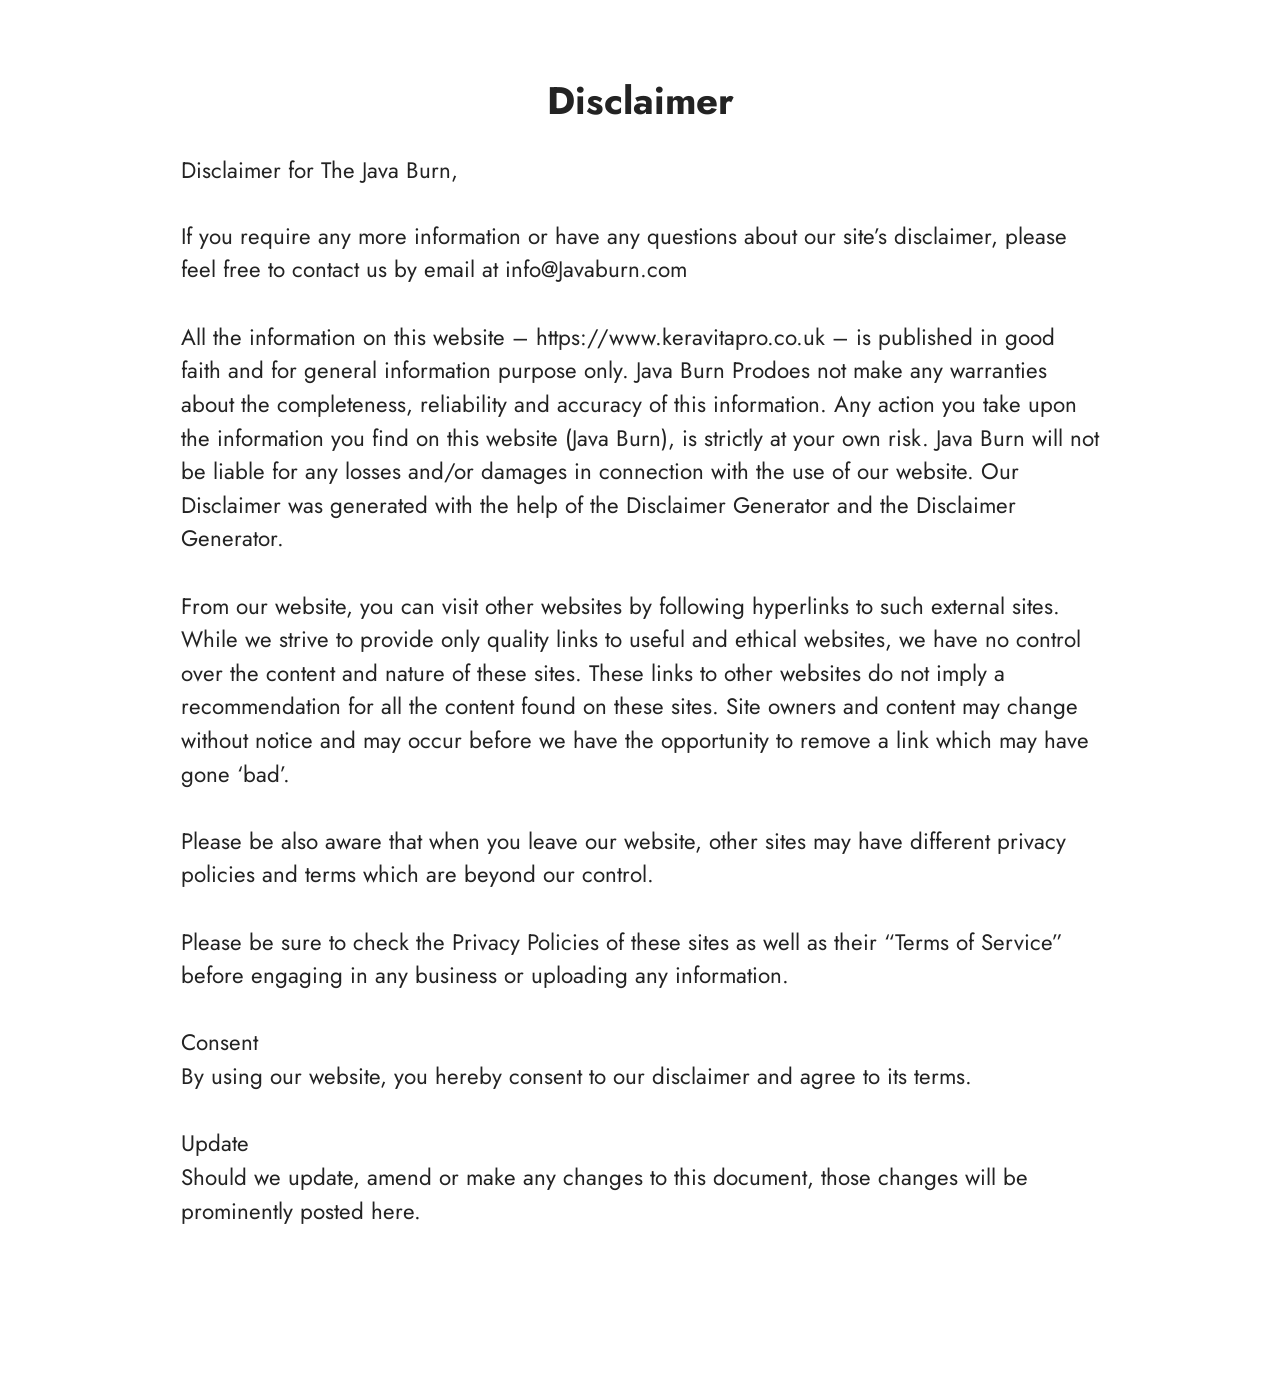
<file: Disclaimer.html>
<!DOCTYPE html>
<html  lang="en">
<head>
  <!-- Site made with Mobirise Website Builder v6.1.12, https://mobirise.com -->
  <meta charset="UTF-8">
  <meta http-equiv="X-UA-Compatible" content="IE=edge">
  <meta name="generator" content="Mobirise v6.1.12, mobirise.com">
  <meta name="viewport" content="width=device-width, initial-scale=1, minimum-scale=1">
  <link rel="shortcut icon" href="assets/images/bottle-1.webp" type="image/x-icon">
  <meta name="description" content="Disclaimer For Java Burn">
  
  
  <title>Disclaimer</title>
  <link rel="stylesheet" href="assets/bootstrap/css/bootstrap.min.css">
  <link rel="stylesheet" href="assets/theme/css/style.css">
  <link rel="preload" href="https://fonts.googleapis.com/css?family=Jost:100,200,300,400,500,600,700,800,900,100i,200i,300i,400i,500i,600i,700i,800i,900i&display=swap" as="style" onload="this.onload=null;this.rel='stylesheet'">
  <noscript><link rel="stylesheet" href="https://fonts.googleapis.com/css?family=Jost:100,200,300,400,500,600,700,800,900,100i,200i,300i,400i,500i,600i,700i,800i,900i&display=swap"></noscript>
  <link rel="preload" as="style" href="assets/mobirise/css/mbr-additional.css?v=oHD1Y7"><link rel="stylesheet" href="assets/mobirise/css/mbr-additional.css?v=oHD1Y7" type="text/css">

  
  
  
</head>
<body>
  
  <section data-bs-version="5.1" class="content5 cid-tBuMj9hDkk" id="content5-1y">
    
    <div class="container">
        <div class="row justify-content-center">
            <div class="col-md-12 col-lg-10">
                <h3 class="mbr-section-title mbr-fonts-style mb-4 display-2">
                    <strong>Disclaimer</strong>
                </h3>
                <h4 class="mbr-section-subtitle mbr-fonts-style mb-4 display-5">Disclaimer for The Java Burn,</h4>
                <p class="mbr-text mbr-fonts-style display-7">If you require any more information or have any questions about our site’s disclaimer, please feel free to contact us by email at info@Javaburn.com
<br><br>All the information on this website – https://www.keravitapro.co.uk – is published in good faith and for general information purpose only. Java Burn Prodoes not make any warranties about the completeness, reliability and accuracy of this information. Any action you take upon the information you find on this website (Java Burn), is strictly at your own risk. Java Burn will not be liable for any losses and/or damages in connection with the use of our website. Our Disclaimer was generated with the help of the Disclaimer Generator and the Disclaimer Generator.
<br><br>From our website, you can visit other websites by following hyperlinks to such external sites. While we strive to provide only quality links to useful and ethical websites, we have no control over the content and nature of these sites. These links to other websites do not imply a recommendation for all the content found on these sites. Site owners and content may change without notice and may occur before we have the opportunity to remove a link which may have gone ‘bad’.
<br><br>Please be also aware that when you leave our website, other sites may have different privacy policies and terms which are beyond our control.<br><br>Please be sure to check the Privacy Policies of these sites as well as their “Terms of Service” before engaging in any business or uploading any information.
<br><br>Consent<br>By using our website, you hereby consent to our disclaimer and agree to its terms.<br><br>Update
<br>Should we update, amend or make any changes to this document, those changes will be prominently posted here.</p>
            </div>
        </div>
    </div>
</section><section class="display-7" style="padding: 0;align-items: center;justify-content: center;flex-wrap: wrap;    align-content: center;display: flex;position: relative;height: 4rem;"><a href="https://mobiri.se/" style="flex: 1 1;height: 4rem;position: absolute;width: 100%;z-index: 1;"><img alt="" style="height: 4rem;" src="[data-uri]"></a><p style="margin: 0;text-align: center;" class="display-7">&#8204;</p><a style="z-index:1" href="https://mobirise.com/offline-website-builder.html">Offline Website Builder</a></section><script src="assets/bootstrap/js/bootstrap.bundle.min.js"></script>  <script src="assets/smoothscroll/smooth-scroll.js"></script>  <script src="assets/ytplayer/index.js"></script>  <script src="assets/theme/js/script.js"></script>  
  
  
</body>
</html>
</file>
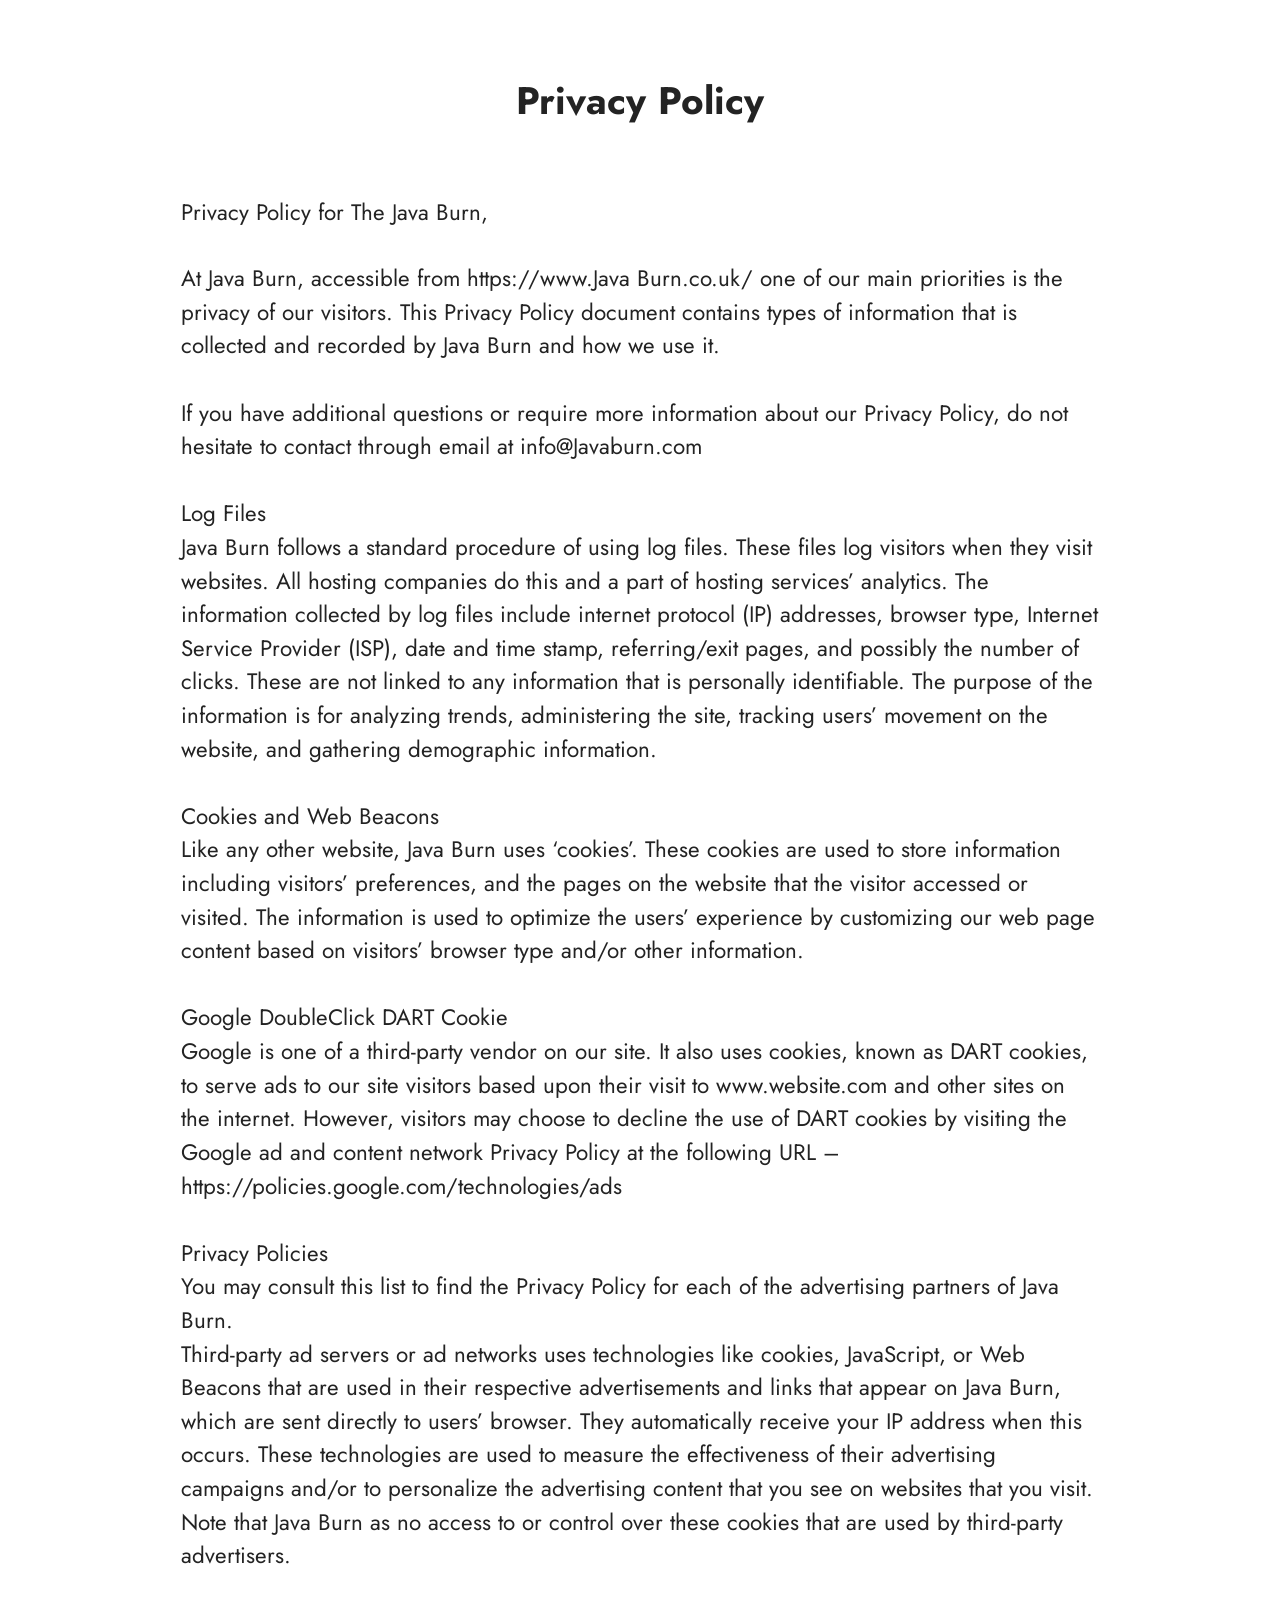
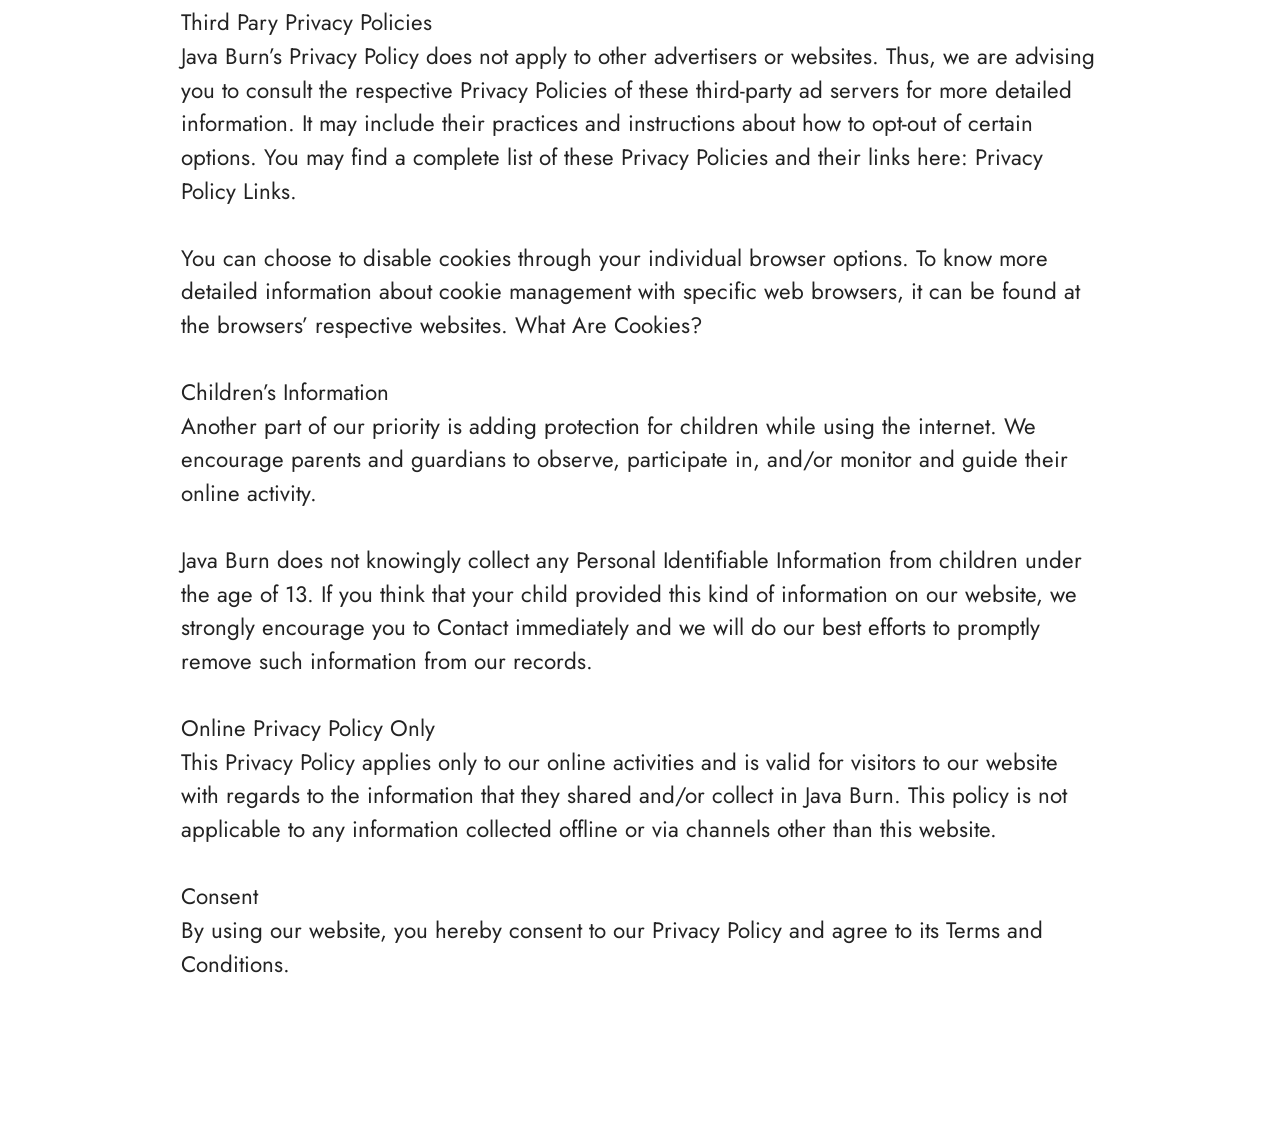
<file: privacy-policy.html>
<!DOCTYPE html>
<html  lang="en">
<head>
  <!-- Site made with Mobirise Website Builder v6.1.12, https://mobirise.com -->
  <meta charset="UTF-8">
  <meta http-equiv="X-UA-Compatible" content="IE=edge">
  <meta name="generator" content="Mobirise v6.1.12, mobirise.com">
  <meta name="viewport" content="width=device-width, initial-scale=1, minimum-scale=1">
  <link rel="shortcut icon" href="assets/images/bottle-1.webp" type="image/x-icon">
  <meta name="description" content="Privacy Policy For  Java Burn">
  
  
  <title>Privacy Policy</title>
  <link rel="stylesheet" href="assets/bootstrap/css/bootstrap.min.css">
  <link rel="stylesheet" href="assets/theme/css/style.css">
  <link rel="preload" href="https://fonts.googleapis.com/css?family=Jost:100,200,300,400,500,600,700,800,900,100i,200i,300i,400i,500i,600i,700i,800i,900i&display=swap" as="style" onload="this.onload=null;this.rel='stylesheet'">
  <noscript><link rel="stylesheet" href="https://fonts.googleapis.com/css?family=Jost:100,200,300,400,500,600,700,800,900,100i,200i,300i,400i,500i,600i,700i,800i,900i&display=swap"></noscript>
  <link rel="preload" as="style" href="assets/mobirise/css/mbr-additional.css?v=icREgo"><link rel="stylesheet" href="assets/mobirise/css/mbr-additional.css?v=icREgo" type="text/css">

  
  
  
</head>
<body>
  
  <section data-bs-version="5.1" class="content5 cid-tBuMPzdHFY" id="content5-1z">
    
    <div class="container">
        <div class="row justify-content-center">
            <div class="col-md-12 col-lg-10">
                <h3 class="mbr-section-title mbr-fonts-style mb-4 display-2"><strong>Privacy Policy
</strong><div><strong><br></strong></div></h3>
                <h4 class="mbr-section-subtitle mbr-fonts-style mb-4 display-5">Privacy Policy for The Java Burn,</h4>
                <p class="mbr-text mbr-fonts-style display-7">At Java Burn, accessible from https://www.Java Burn.co.uk/ one of our main priorities is the privacy of our visitors. This Privacy Policy document contains types of information that is collected and recorded by Java Burn and how we use it.
<br>
<br>If you have additional questions or require more information about our Privacy Policy, do not hesitate to contact through email at info@Javaburn.com
<br>
<br>Log Files
<br>Java Burn follows a standard procedure of using log files. These files log visitors when they visit websites. All hosting companies do this and a part of hosting services’ analytics. The information collected by log files include internet protocol (IP) addresses, browser type, Internet Service Provider (ISP), date and time stamp, referring/exit pages, and possibly the number of clicks. These are not linked to any information that is personally identifiable. The purpose of the information is for analyzing trends, administering the site, tracking users’ movement on the website, and gathering demographic information.
<br>
<br>Cookies and Web Beacons
<br>Like any other website, Java Burn uses ‘cookies’. These cookies are used to store information including visitors’ preferences, and the pages on the website that the visitor accessed or visited. The information is used to optimize the users’ experience by customizing our web page content based on visitors’ browser type and/or other information.
<br>
<br>Google DoubleClick DART Cookie
<br>Google is one of a third-party vendor on our site. It also uses cookies, known as DART cookies, to serve ads to our site visitors based upon their visit to www.website.com and other sites on the internet. However, visitors may choose to decline the use of DART cookies by visiting the Google ad and content network Privacy Policy at the following URL – https://policies.google.com/technologies/ads
<br>
<br>Privacy Policies
<br>You may consult this list to find the Privacy Policy for each of the advertising partners of Java Burn.
<br>Third-party ad servers or ad networks uses technologies like cookies, JavaScript, or Web Beacons that are used in their respective advertisements and links that appear on Java Burn, which are sent directly to users’ browser. They automatically receive your IP address when this occurs. These technologies are used to measure the effectiveness of their advertising campaigns and/or to personalize the advertising content that you see on websites that you visit.
<br>Note that Java Burn as no access to or control over these cookies that are used by third-party advertisers.
<br>
<br>Third Pary Privacy Policies
<br>Java Burn’s Privacy Policy does not apply to other advertisers or websites. Thus, we are advising you to consult the respective Privacy Policies of these third-party ad servers for more detailed information. It may include their practices and instructions about how to opt-out of certain options. You may find a complete list of these Privacy Policies and their links here: Privacy Policy Links.
<br>
<br>You can choose to disable cookies through your individual browser options. To know more detailed information about cookie management with specific web browsers, it can be found at the browsers’ respective websites. What Are Cookies?
<br>
<br>Children’s Information
<br>Another part of our priority is adding protection for children while using the internet. We encourage parents and guardians to observe, participate in, and/or monitor and guide their online activity.
<br>
<br>Java Burn does not knowingly collect any Personal Identifiable Information from children under the age of 13. If you think that your child provided this kind of information on our website, we strongly encourage you to Contact immediately and we will do our best efforts to promptly remove such information from our records.
<br>
<br>Online Privacy Policy Only
<br>This Privacy Policy applies only to our online activities and is valid for visitors to our website with regards to the information that they shared and/or collect in Java Burn. This policy is not applicable to any information collected offline or via channels other than this website.
<br>
<br>Consent
<br>By using our website, you hereby consent to our Privacy Policy and agree to its Terms and Conditions.</p>
            </div>
        </div>
    </div>
</section><section class="display-7" style="padding: 0;align-items: center;justify-content: center;flex-wrap: wrap;    align-content: center;display: flex;position: relative;height: 4rem;"><a href="https://mobiri.se/" style="flex: 1 1;height: 4rem;position: absolute;width: 100%;z-index: 1;"><img alt="" style="height: 4rem;" src="[data-uri]"></a><p style="margin: 0;text-align: center;" class="display-7">&#8204;</p><a style="z-index:1" href="https://mobirise.com/builder/ai-website-maker.html">Best AI Website Maker</a></section><script src="assets/bootstrap/js/bootstrap.bundle.min.js"></script>  <script src="assets/smoothscroll/smooth-scroll.js"></script>  <script src="assets/ytplayer/index.js"></script>  <script src="assets/theme/js/script.js"></script>  
  
  
</body>
</html>
</file>
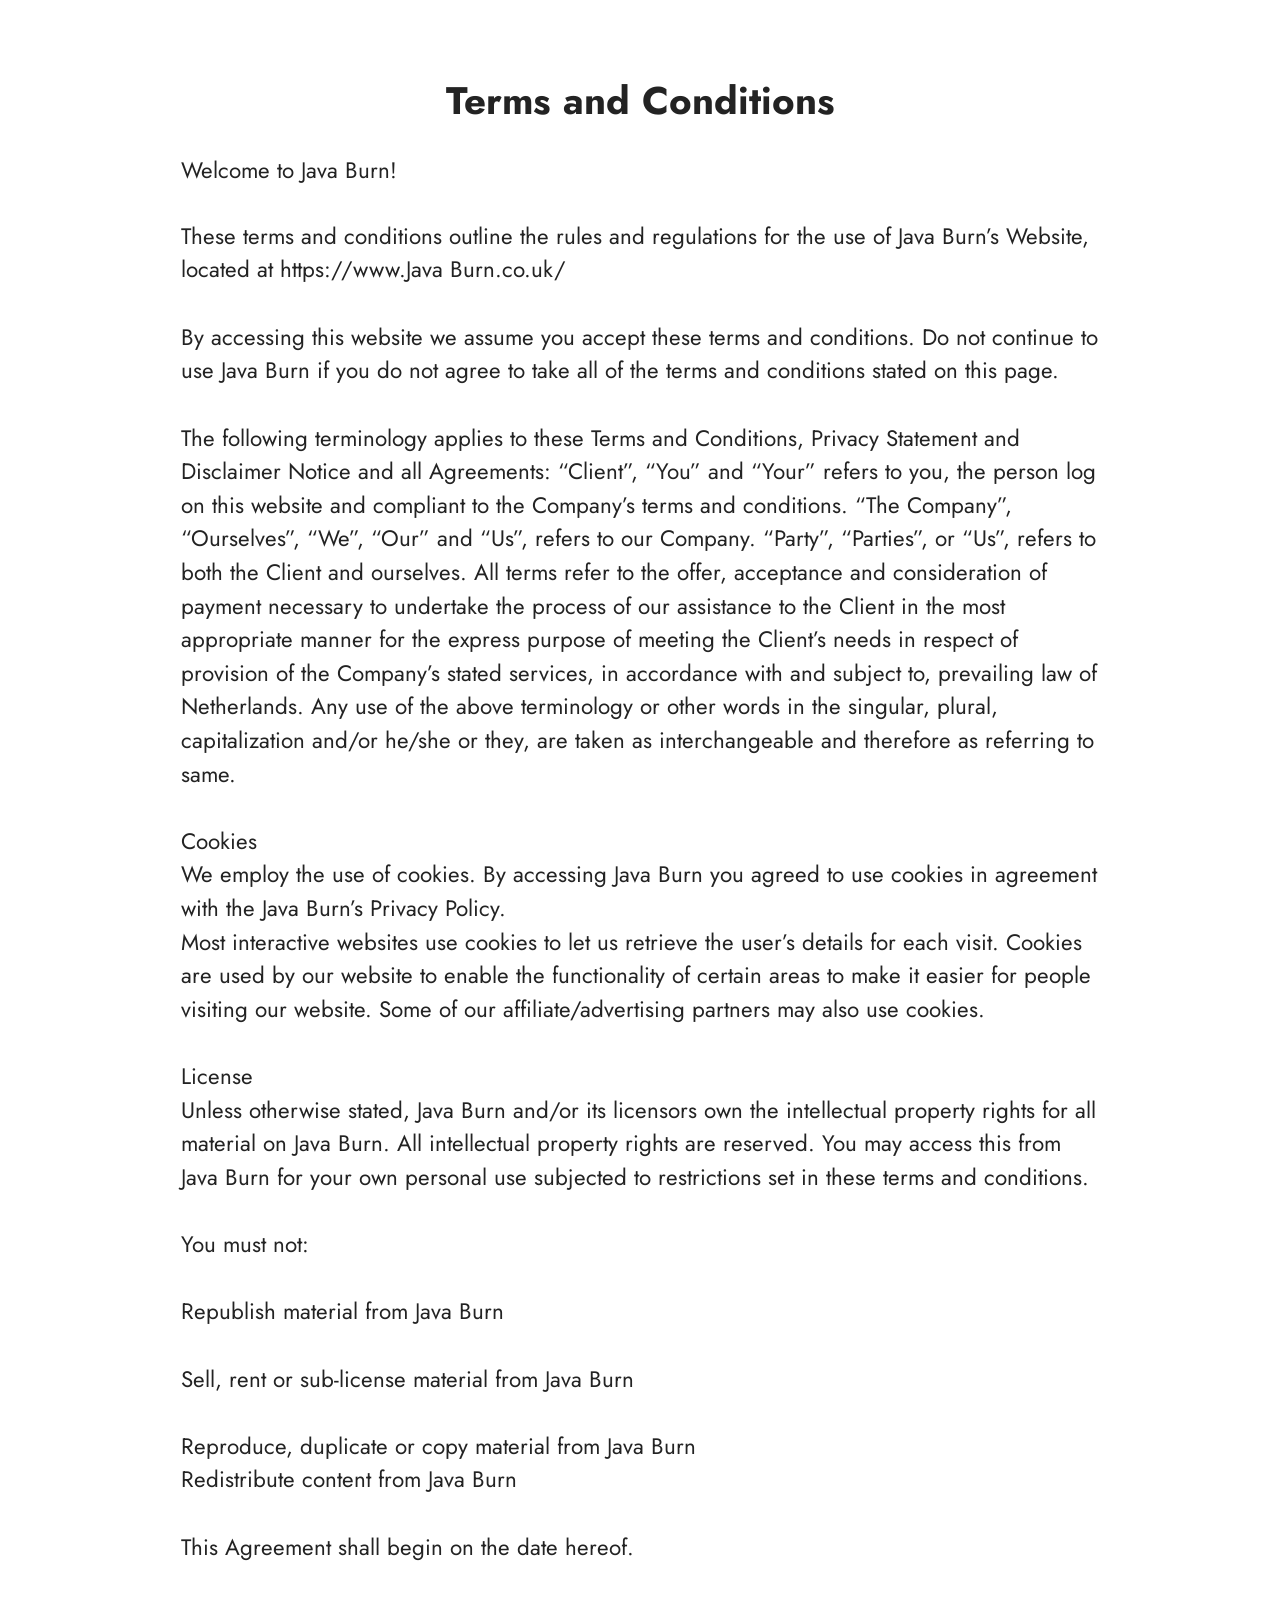
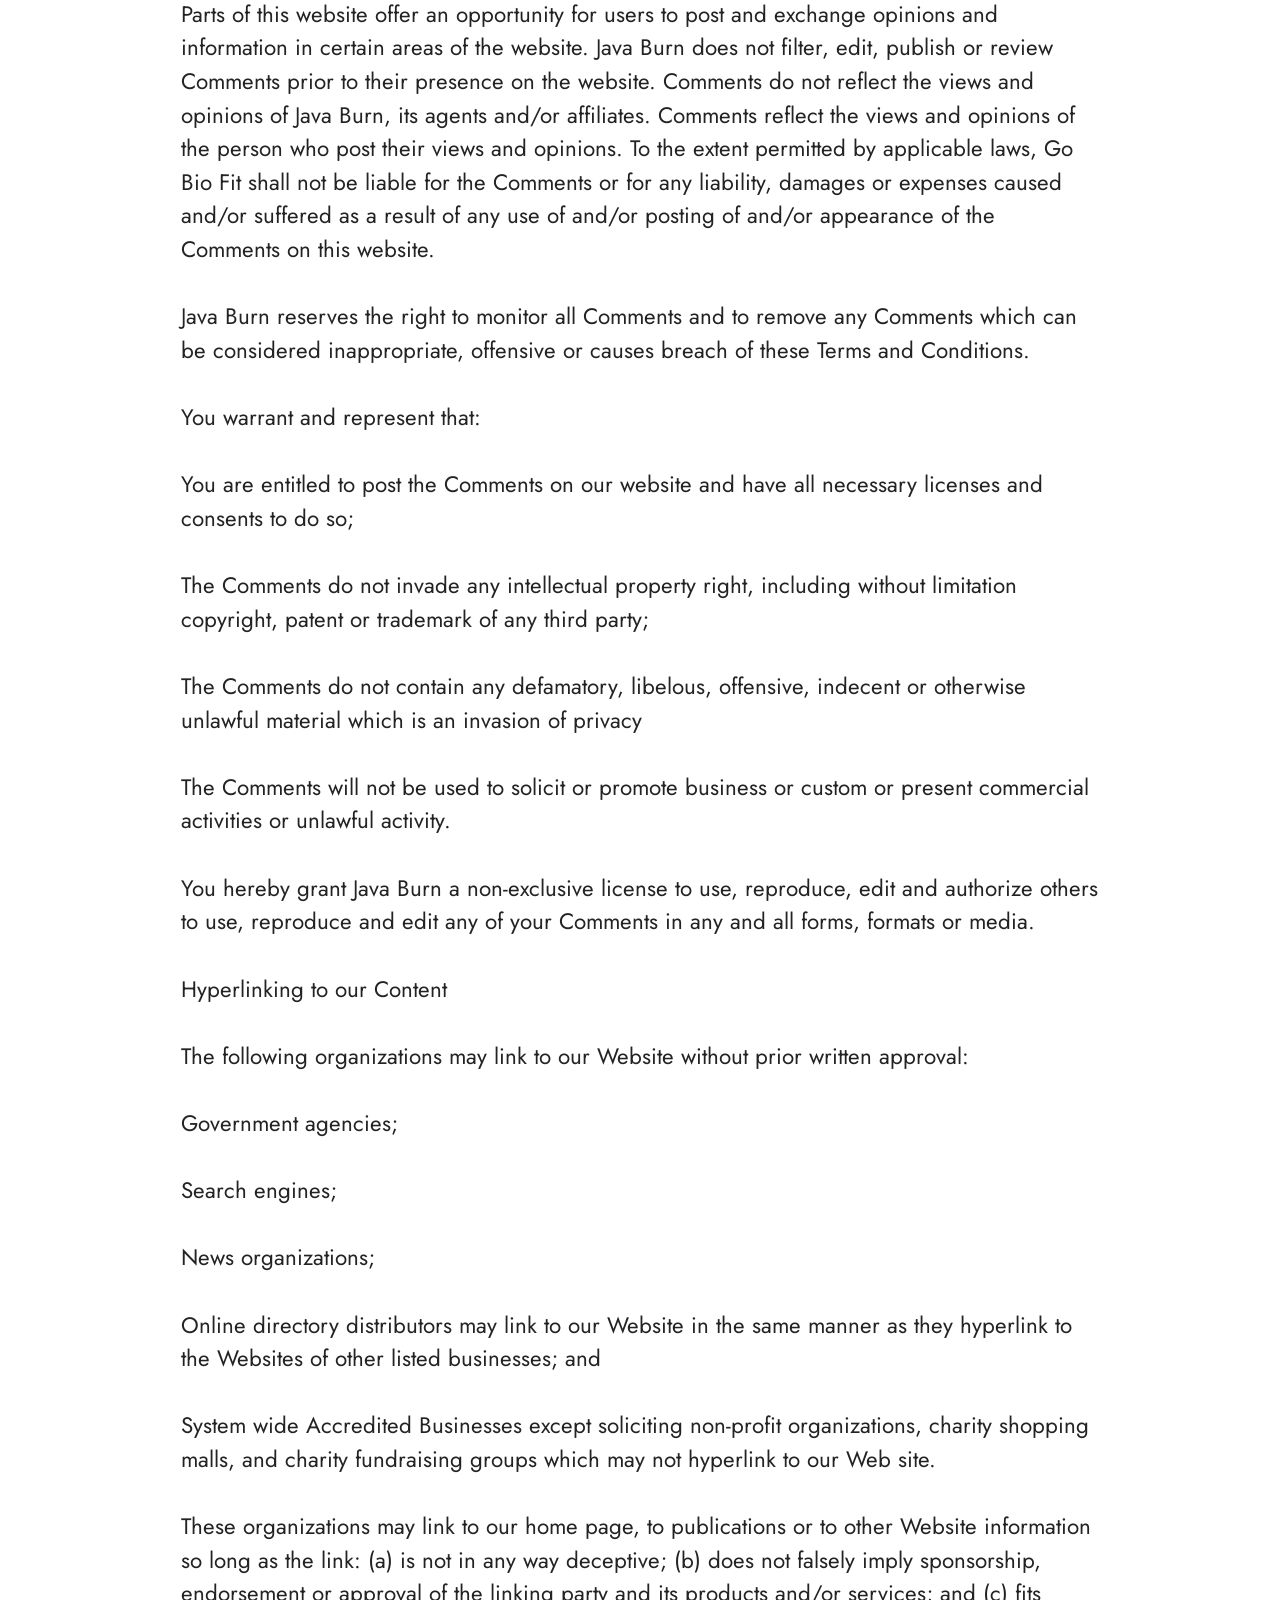
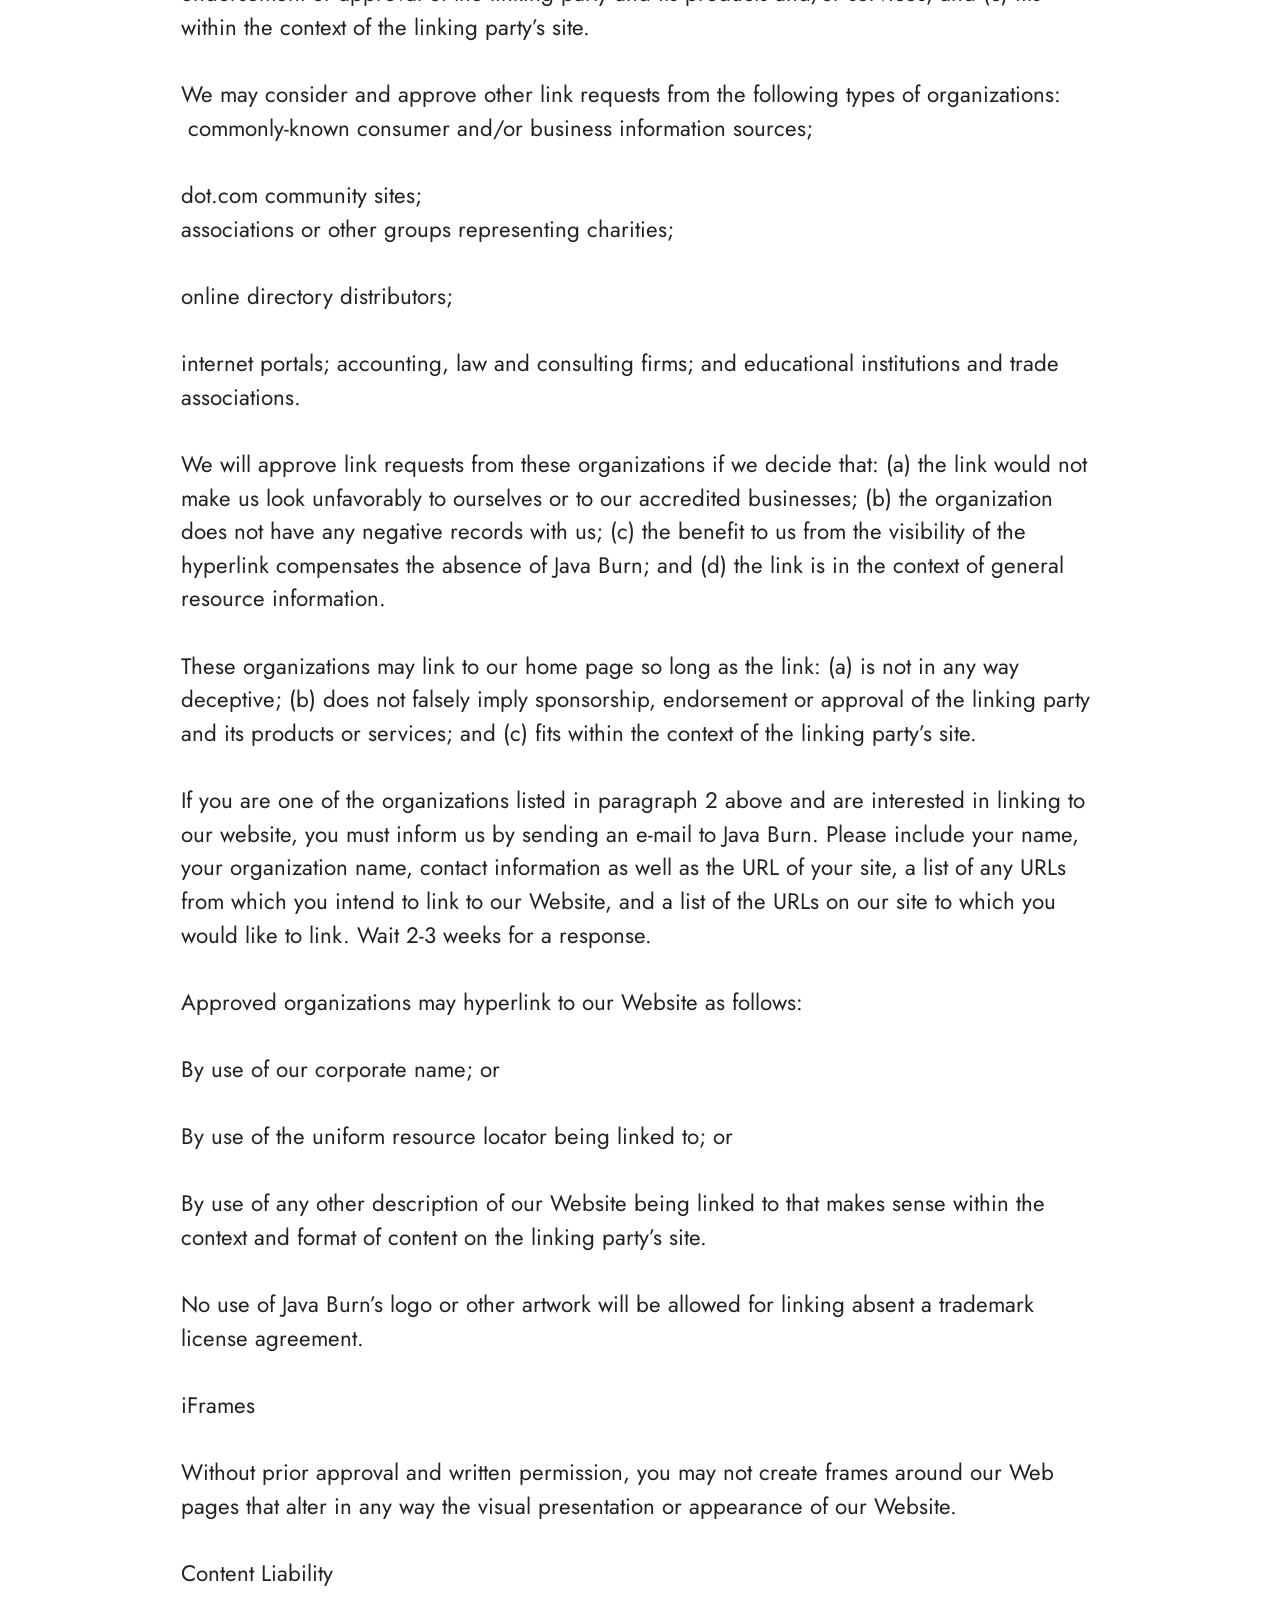
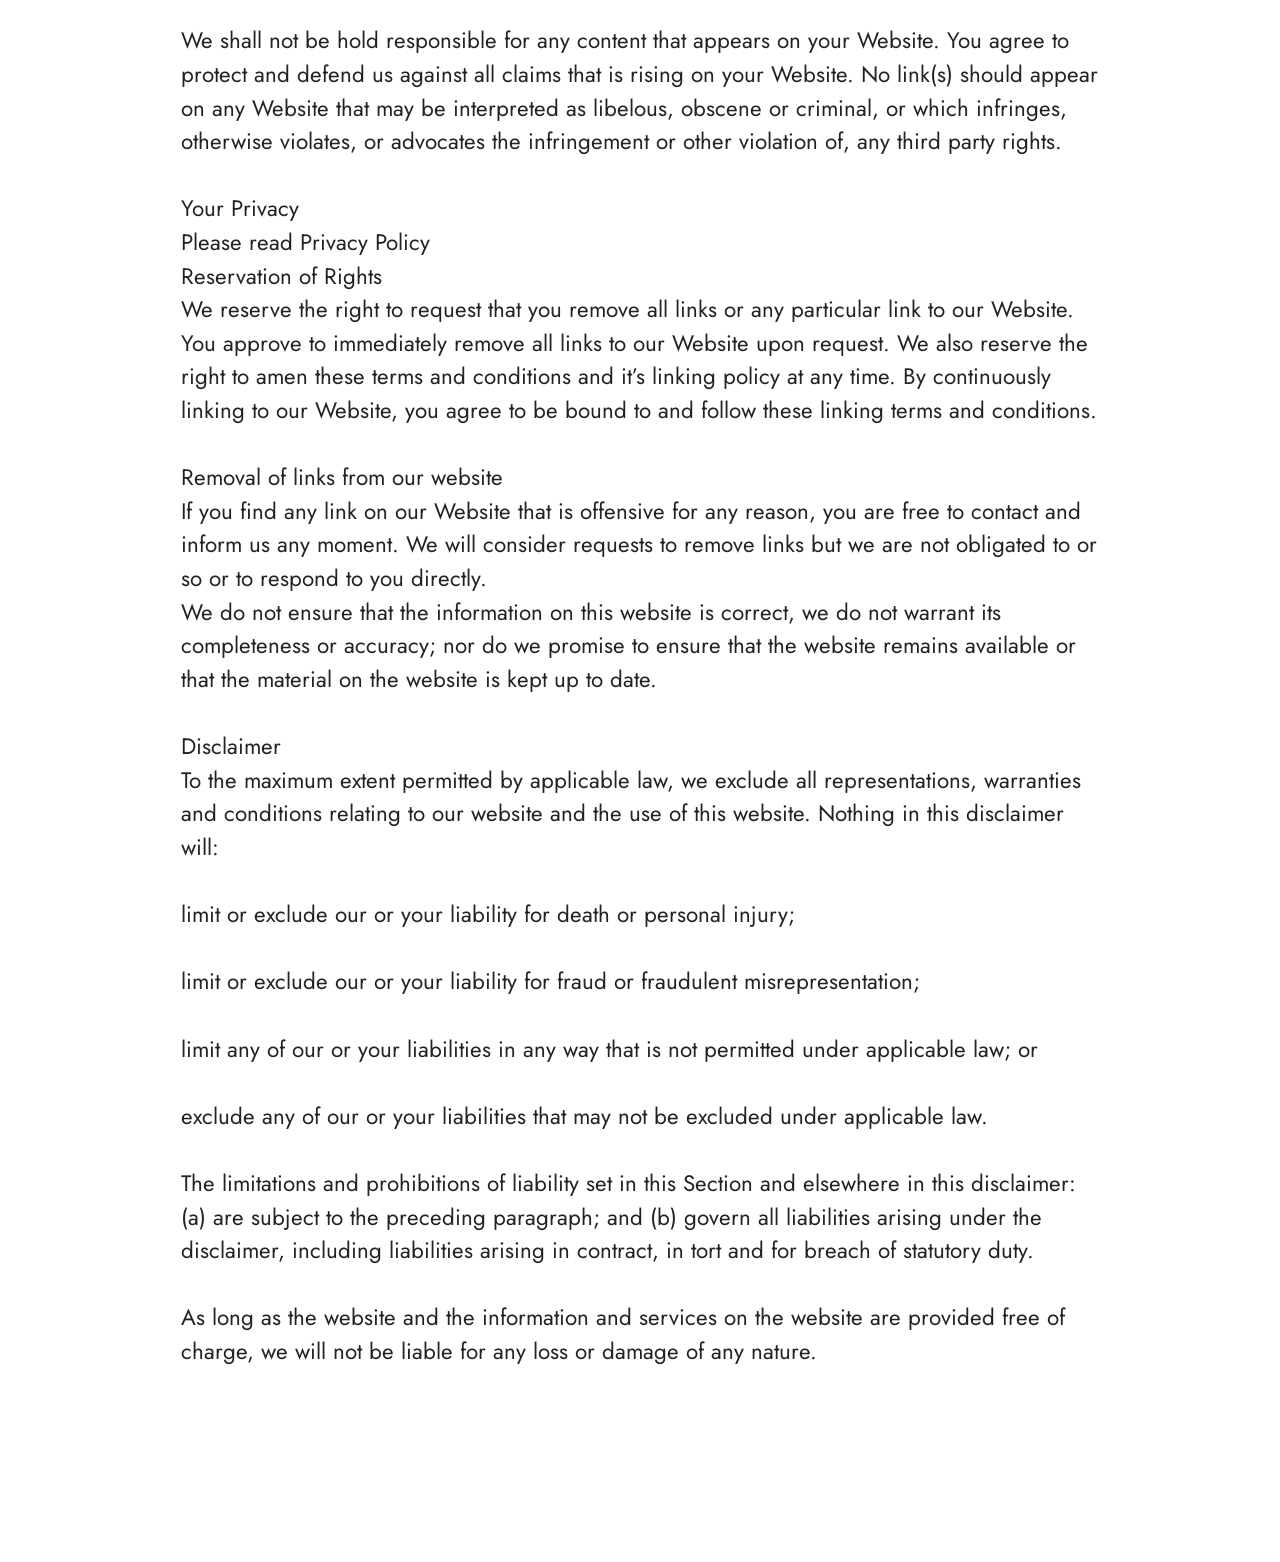
<file: Terms.html>
<!DOCTYPE html>
<html  lang="en">
<head>
  <!-- Site made with Mobirise Website Builder v6.1.12, https://mobirise.com -->
  <meta charset="UTF-8">
  <meta http-equiv="X-UA-Compatible" content="IE=edge">
  <meta name="generator" content="Mobirise v6.1.12, mobirise.com">
  <meta name="viewport" content="width=device-width, initial-scale=1, minimum-scale=1">
  <link rel="shortcut icon" href="assets/images/bottle-1.webp" type="image/x-icon">
  <meta name="description" content="Terms for Java Burn">
  
  
  <title>Terms</title>
  <link rel="stylesheet" href="assets/bootstrap/css/bootstrap.min.css">
  <link rel="stylesheet" href="assets/theme/css/style.css">
  <link rel="preload" href="https://fonts.googleapis.com/css?family=Jost:100,200,300,400,500,600,700,800,900,100i,200i,300i,400i,500i,600i,700i,800i,900i&display=swap" as="style" onload="this.onload=null;this.rel='stylesheet'">
  <noscript><link rel="stylesheet" href="https://fonts.googleapis.com/css?family=Jost:100,200,300,400,500,600,700,800,900,100i,200i,300i,400i,500i,600i,700i,800i,900i&display=swap"></noscript>
  <link rel="preload" as="style" href="assets/mobirise/css/mbr-additional.css?v=CeMPXM"><link rel="stylesheet" href="assets/mobirise/css/mbr-additional.css?v=CeMPXM" type="text/css">

  
  
  
</head>
<body>
  
  <section data-bs-version="5.1" class="content5 cid-tBuOj1XZ1f" id="content5-20">
    
    <div class="container">
        <div class="row justify-content-center">
            <div class="col-md-12 col-lg-10">
                <h3 class="mbr-section-title mbr-fonts-style mb-4 display-2"><strong>Terms and Conditions</strong></h3>
                <h4 class="mbr-section-subtitle mbr-fonts-style mb-4 display-5">Welcome to Java Burn!</h4>
                <p class="mbr-text mbr-fonts-style display-7">These terms and conditions outline the rules and regulations for the use of Java Burn’s Website, located at https://www.Java Burn.co.uk/
<br>
<br>By accessing this website we assume you accept these terms and conditions. Do not continue to use Java Burn if you do not agree to take all of the terms and conditions stated on this page.
<br><br>The following terminology applies to these Terms and Conditions, Privacy Statement and Disclaimer Notice and all Agreements: “Client”, “You” and “Your” refers to you, the person log on this website and compliant to the Company’s terms and conditions. “The Company”, “Ourselves”, “We”, “Our” and “Us”, refers to our Company. “Party”, “Parties”, or “Us”, refers to both the Client and ourselves. All terms refer to the offer, acceptance and consideration of payment necessary to undertake the process of our assistance to the Client in the most appropriate manner for the express purpose of meeting the Client’s needs in respect of provision of the Company’s stated services, in accordance with and subject to, prevailing law of Netherlands. Any use of the above terminology or other words in the singular, plural, capitalization and/or he/she or they, are taken as interchangeable and therefore as referring to same.
<br><br>Cookies<br>We employ the use of cookies. By accessing Java Burn you agreed to use cookies in agreement with the Java Burn’s Privacy Policy.<br>Most interactive websites use cookies to let us retrieve the user’s details for each visit. Cookies are used by our website to enable the functionality of certain areas to make it easier for people visiting our website. Some of our affiliate/advertising partners may also use cookies.
<br><br>License
<br>Unless otherwise stated, Java Burn and/or its licensors own the intellectual property rights for all material on Java Burn. All intellectual property rights are reserved. You may access this from Java Burn for your own personal use subjected to restrictions set in these terms and conditions.
<br><br>You must not:
<br><br>Republish material from Java Burn
<br>
<br>Sell, rent or sub-license material from Java Burn
<br><br>Reproduce, duplicate or copy material from Java Burn<br>Redistribute content from Java Burn
<br><br>This Agreement shall begin on the date hereof.
<br><br>Parts of this website offer an opportunity for users to post and exchange opinions and information in certain areas of the website. Java Burn does not filter, edit, publish or review Comments prior to their presence on the website. Comments do not reflect the views and opinions of Java Burn, its agents and/or affiliates. Comments reflect the views and opinions of the person who post their views and opinions. To the extent permitted by applicable laws, Go Bio Fit shall not be liable for the Comments or for any liability, damages or expenses caused and/or suffered as a result of any use of and/or posting of and/or appearance of the Comments on this website.
<br>
<br>Java Burn reserves the right to monitor all Comments and to remove any Comments which can be considered inappropriate, offensive or causes breach of these Terms and Conditions.
<br><br>You warrant and represent that:
<br>
<br>You are entitled to post the Comments on our website and have all necessary licenses and consents to do so;<br><br>The Comments do not invade any intellectual property right, including without limitation copyright, patent or trademark of any third party;
<br><br>The Comments do not contain any defamatory, libelous, offensive, indecent or otherwise unlawful material which is an invasion of privacy
<br><br>The Comments will not be used to solicit or promote business or custom or present commercial activities or unlawful activity.
<br><br>You hereby grant Java Burn a non-exclusive license to use, reproduce, edit and authorize others to use, reproduce and edit any of your Comments in any and all forms, formats or media.
<br><br>Hyperlinking to our Content
<br><br>The following organizations may link to our Website without prior written approval:
<br><br>Government agencies;
<br>
<br>Search engines;
<br><br>News organizations;
<br><br>Online directory distributors may link to our Website in the same manner as they hyperlink to the Websites of other listed businesses; and
<br><br>System wide Accredited Businesses except soliciting non-profit organizations, charity shopping malls, and charity fundraising groups which may not hyperlink to our Web site.
<br><br>These organizations may link to our home page, to publications or to other Website information so long as the link: (a) is not in any way deceptive; (b) does not falsely imply sponsorship, endorsement or approval of the linking party and its products and/or services; and (c) fits within the context of the linking party’s site.
<br><br>We may consider and approve other link requests from the following types of organizations:
<br>&nbsp;commonly-known consumer and/or business information sources;
<br><br>dot.com community sites;
<br>associations or other groups representing charities;<br><br>online directory distributors;
<br><br>internet portals; accounting, law and consulting firms; and educational institutions and trade associations.
<br>
<br>We will approve link requests from these organizations if we decide that: (a) the link would not make us look unfavorably to ourselves or to our accredited businesses; (b) the organization does not have any negative records with us; (c) the benefit to us from the visibility of the hyperlink compensates the absence of Java Burn; and (d) the link is in the context of general resource information.
<br><br>These organizations may link to our home page so long as the link: (a) is not in any way deceptive; (b) does not falsely imply sponsorship, endorsement or approval of the linking party and its products or services; and (c) fits within the context of the linking party’s site.
<br>
<br>If you are one of the organizations listed in paragraph 2 above and are interested in linking to our website, you must inform us by sending an e-mail to Java Burn. Please include your name, your organization name, contact information as well as the URL of your site, a list of any URLs from which you intend to link to our Website, and a list of the URLs on our site to which you would like to link. Wait 2-3 weeks for a response.
<br><br>Approved organizations may hyperlink to our Website as follows:
<br><br>By use of our corporate name; or
<br><br>By use of the uniform resource locator being linked to; or
<br><br>By use of any other description of our Website being linked to that makes sense within the context and format of content on the linking party’s site.
<br><br>No use of Java Burn’s logo or other artwork will be allowed for linking absent a trademark license agreement.
<br><br>iFrames
<br><br>Without prior approval and written permission, you may not create frames around our Web pages that alter in any way the visual presentation or appearance of our Website.
<br><br>Content Liability
<br><br>We shall not be hold responsible for any content that appears on your Website. You agree to protect and defend us against all claims that is rising on your Website. No link(s) should appear on any Website that may be interpreted as libelous, obscene or criminal, or which infringes, otherwise violates, or advocates the infringement or other violation of, any third party rights.
<br>
<br>Your Privacy
<br>Please read Privacy Policy<br>Reservation of Rights<br>We reserve the right to request that you remove all links or any particular link to our Website. You approve to immediately remove all links to our Website upon request. We also reserve the right to amen these terms and conditions and it’s linking policy at any time. By continuously linking to our Website, you agree to be bound to and follow these linking terms and conditions.
<br><br>Removal of links from our website<br>If you find any link on our Website that is offensive for any reason, you are free to contact and inform us any moment. We will consider requests to remove links but we are not obligated to or so or to respond to you directly.
<br>We do not ensure that the information on this website is correct, we do not warrant its completeness or accuracy; nor do we promise to ensure that the website remains available or that the material on the website is kept up to date.
<br><br>Disclaimer<br>To the maximum extent permitted by applicable law, we exclude all representations, warranties and conditions relating to our website and the use of this website. Nothing in this disclaimer will:
<br>
<br>limit or exclude our or your liability for death or personal injury;
<br><br>limit or exclude our or your liability for fraud or fraudulent misrepresentation;
<br><br>limit any of our or your liabilities in any way that is not permitted under applicable law; or
<br>
<br>exclude any of our or your liabilities that may not be excluded under applicable law.
<br><br>The limitations and prohibitions of liability set in this Section and elsewhere in this disclaimer: (a) are subject to the preceding paragraph; and (b) govern all liabilities arising under the disclaimer, including liabilities arising in contract, in tort and for breach of statutory duty.
<br>
<br>As long as the website and the information and services on the website are provided free of charge, we will not be liable for any loss or damage of any nature.<br><br></p>
            </div>
        </div>
    </div>
</section><section class="display-7" style="padding: 0;align-items: center;justify-content: center;flex-wrap: wrap;    align-content: center;display: flex;position: relative;height: 4rem;"><a href="https://mobiri.se/" style="flex: 1 1;height: 4rem;position: absolute;width: 100%;z-index: 1;"><img alt="" style="height: 4rem;" src="[data-uri]"></a><p style="margin: 0;text-align: center;" class="display-7">&#8204;</p><a style="z-index:1" href="https://mobirise.com/builder/ai-website-maker.html">Free AI Website Maker</a></section><script src="assets/bootstrap/js/bootstrap.bundle.min.js"></script>  <script src="assets/smoothscroll/smooth-scroll.js"></script>  <script src="assets/ytplayer/index.js"></script>  <script src="assets/theme/js/script.js"></script>  
  
  
</body>
</html>
</file>
<file: assets/web/assets/mobirise-icons2/mobirise2.css>
@font-face {
  font-family: 'Moririse2';
  font-display: swap;
  src:  url('mobirise2.eot?f2bix4');
  src:  url('mobirise2.eot?f2bix4#iefix') format('embedded-opentype'),
    url('mobirise2.woff2?f2bix4') format('woff2'),
    url('mobirise2.woff?f2bix4') format('woff'),
    url('mobirise2.ttf?f2bix4') format('truetype'),
    url('mobirise2.svg?f2bix4#mobirise2') format('svg');
  font-weight: normal;
  font-style: normal;
}

[class^="mobi-"], [class*=" mobi-"] {
  /* use !important to prevent issues with browser extensions that change fonts */
  font-family: 'Moririse2' !important;
  speak: none;
  font-style: normal;
  font-weight: normal;
  font-variant: normal;
  text-transform: none;
  line-height: 1;

  /* Better Font Rendering =========== */
  -webkit-font-smoothing: antialiased;
  -moz-osx-font-smoothing: grayscale;
}

.mobi-mbri-add-submenu:before {
  content: "\e900";
}
.mobi-mbri-alert:before {
  content: "\e901";
}
.mobi-mbri-align-center:before {
  content: "\e902";
}
.mobi-mbri-align-justify:before {
  content: "\e903";
}
.mobi-mbri-align-left:before {
  content: "\e904";
}
.mobi-mbri-align-right:before {
  content: "\e905";
}
.mobi-mbri-android:before {
  content: "\e906";
}
.mobi-mbri-apple:before {
  content: "\e907";
}
.mobi-mbri-arrow-down:before {
  content: "\e908";
}
.mobi-mbri-arrow-next:before {
  content: "\e909";
}
.mobi-mbri-arrow-prev:before {
  content: "\e90a";
}
.mobi-mbri-arrow-up:before {
  content: "\e90b";
}
.mobi-mbri-bold:before {
  content: "\e90c";
}
.mobi-mbri-bookmark:before {
  content: "\e90d";
}
.mobi-mbri-bootstrap:before {
  content: "\e90e";
}
.mobi-mbri-briefcase:before {
  content: "\e90f";
}
.mobi-mbri-browse:before {
  content: "\e910";
}
.mobi-mbri-bulleted-list:before {
  content: "\e911";
}
.mobi-mbri-calendar:before {
  content: "\e912";
}
.mobi-mbri-camera:before {
  content: "\e913";
}
.mobi-mbri-cart-add:before {
  content: "\e914";
}
.mobi-mbri-cart-full:before {
  content: "\e915";
}
.mobi-mbri-cash:before {
  content: "\e916";
}
.mobi-mbri-change-style:before {
  content: "\e917";
}
.mobi-mbri-chat:before {
  content: "\e918";
}
.mobi-mbri-clock:before {
  content: "\e919";
}
.mobi-mbri-close:before {
  content: "\e91a";
}
.mobi-mbri-cloud:before {
  content: "\e91b";
}
.mobi-mbri-code:before {
  content: "\e91c";
}
.mobi-mbri-contact-form:before {
  content: "\e91d";
}
.mobi-mbri-credit-card:before {
  content: "\e91e";
}
.mobi-mbri-cursor-click:before {
  content: "\e91f";
}
.mobi-mbri-cust-feedback:before {
  content: "\e920";
}
.mobi-mbri-database:before {
  content: "\e921";
}
.mobi-mbri-delivery:before {
  content: "\e922";
}
.mobi-mbri-desktop:before {
  content: "\e923";
}
.mobi-mbri-devices:before {
  content: "\e924";
}
.mobi-mbri-down:before {
  content: "\e925";
}
.mobi-mbri-download-2:before {
  content: "\e926";
}
.mobi-mbri-download:before {
  content: "\e927";
}
.mobi-mbri-drag-n-drop-2:before {
  content: "\e928";
}
.mobi-mbri-drag-n-drop:before {
  content: "\e929";
}
.mobi-mbri-edit-2:before {
  content: "\e92a";
}
.mobi-mbri-edit:before {
  content: "\e92b";
}
.mobi-mbri-error:before {
  content: "\e92c";
}
.mobi-mbri-extension:before {
  content: "\e92d";
}
.mobi-mbri-features:before {
  content: "\e92e";
}
.mobi-mbri-file:before {
  content: "\e92f";
}
.mobi-mbri-flag:before {
  content: "\e930";
}
.mobi-mbri-folder:before {
  content: "\e931";
}
.mobi-mbri-gift:before {
  content: "\e932";
}
.mobi-mbri-github:before {
  content: "\e933";
}
.mobi-mbri-globe-2:before {
  content: "\e934";
}
.mobi-mbri-globe:before {
  content: "\e935";
}
.mobi-mbri-growing-chart:before {
  content: "\e936";
}
.mobi-mbri-hearth:before {
  content: "\e937";
}
.mobi-mbri-help:before {
  content: "\e938";
}
.mobi-mbri-home:before {
  content: "\e939";
}
.mobi-mbri-hot-cup:before {
  content: "\e93a";
}
.mobi-mbri-idea:before {
  content: "\e93b";
}
.mobi-mbri-image-gallery:before {
  content: "\e93c";
}
.mobi-mbri-image-slider:before {
  content: "\e93d";
}
.mobi-mbri-info:before {
  content: "\e93e";
}
.mobi-mbri-italic:before {
  content: "\e93f";
}
.mobi-mbri-key:before {
  content: "\e940";
}
.mobi-mbri-laptop:before {
  content: "\e941";
}
.mobi-mbri-layers:before {
  content: "\e942";
}
.mobi-mbri-left-right:before {
  content: "\e943";
}
.mobi-mbri-left:before {
  content: "\e944";
}
.mobi-mbri-letter:before {
  content: "\e945";
}
.mobi-mbri-like:before {
  content: "\e946";
}
.mobi-mbri-link:before {
  content: "\e947";
}
.mobi-mbri-lock:before {
  content: "\e948";
}
.mobi-mbri-login:before {
  content: "\e949";
}
.mobi-mbri-logout:before {
  content: "\e94a";
}
.mobi-mbri-magic-stick:before {
  content: "\e94b";
}
.mobi-mbri-map-pin:before {
  content: "\e94c";
}
.mobi-mbri-menu:before {
  content: "\e94d";
}
.mobi-mbri-mobile-2:before {
  content: "\e94e";
}
.mobi-mbri-mobile-horizontal:before {
  content: "\e94f";
}
.mobi-mbri-mobile:before {
  content: "\e950";
}
.mobi-mbri-mobirise:before {
  content: "\e951";
}
.mobi-mbri-more-horizontal:before {
  content: "\e952";
}
.mobi-mbri-more-vertical:before {
  content: "\e953";
}
.mobi-mbri-music:before {
  content: "\e954";
}
.mobi-mbri-new-file:before {
  content: "\e955";
}
.mobi-mbri-numbered-list:before {
  content: "\e956";
}
.mobi-mbri-opened-folder:before {
  content: "\e957";
}
.mobi-mbri-pages:before {
  content: "\e958";
}
.mobi-mbri-paper-plane:before {
  content: "\e959";
}
.mobi-mbri-paperclip:before {
  content: "\e95a";
}
.mobi-mbri-phone:before {
  content: "\e95b";
}
.mobi-mbri-photo:before {
  content: "\e95c";
}
.mobi-mbri-photos:before {
  content: "\e95d";
}
.mobi-mbri-pin:before {
  content: "\e95e";
}
.mobi-mbri-play:before {
  content: "\e95f";
}
.mobi-mbri-plus:before {
  content: "\e960";
}
.mobi-mbri-preview:before {
  content: "\e961";
}
.mobi-mbri-print:before {
  content: "\e962";
}
.mobi-mbri-protect:before {
  content: "\e963";
}
.mobi-mbri-question:before {
  content: "\e964";
}
.mobi-mbri-quote-left:before {
  content: "\e965";
}
.mobi-mbri-quote-right:before {
  content: "\e966";
}
.mobi-mbri-redo:before {
  content: "\e967";
}
.mobi-mbri-refresh:before {
  content: "\e968";
}
.mobi-mbri-responsive-2:before {
  content: "\e969";
}
.mobi-mbri-responsive:before {
  content: "\e96a";
}
.mobi-mbri-right:before {
  content: "\e96b";
}
.mobi-mbri-rocket:before {
  content: "\e96c";
}
.mobi-mbri-sad-face:before {
  content: "\e96d";
}
.mobi-mbri-sale:before {
  content: "\e96e";
}
.mobi-mbri-save:before {
  content: "\e96f";
}
.mobi-mbri-search:before {
  content: "\e970";
}
.mobi-mbri-setting-2:before {
  content: "\e971";
}
.mobi-mbri-setting-3:before {
  content: "\e972";
}
.mobi-mbri-setting:before {
  content: "\e973";
}
.mobi-mbri-share:before {
  content: "\e974";
}
.mobi-mbri-shopping-bag:before {
  content: "\e975";
}
.mobi-mbri-shopping-basket:before {
  content: "\e976";
}
.mobi-mbri-shopping-cart:before {
  content: "\e977";
}
.mobi-mbri-sites:before {
  content: "\e978";
}
.mobi-mbri-smile-face:before {
  content: "\e979";
}
.mobi-mbri-speed:before {
  content: "\e97a";
}
.mobi-mbri-star:before {
  content: "\e97b";
}
.mobi-mbri-success:before {
  content: "\e97c";
}
.mobi-mbri-sun:before {
  content: "\e97d";
}
.mobi-mbri-sun2:before {
  content: "\e97e";
}
.mobi-mbri-tablet-vertical:before {
  content: "\e97f";
}
.mobi-mbri-tablet:before {
  content: "\e980";
}
.mobi-mbri-target:before {
  content: "\e981";
}
.mobi-mbri-timer:before {
  content: "\e982";
}
.mobi-mbri-to-ftp:before {
  content: "\e983";
}
.mobi-mbri-to-local-drive:before {
  content: "\e984";
}
.mobi-mbri-touch-swipe:before {
  content: "\e985";
}
.mobi-mbri-touch:before {
  content: "\e986";
}
.mobi-mbri-trash:before {
  content: "\e987";
}
.mobi-mbri-underline:before {
  content: "\e988";
}
.mobi-mbri-undo:before {
  content: "\e989";
}
.mobi-mbri-unlink:before {
  content: "\e98a";
}
.mobi-mbri-unlock:before {
  content: "\e98b";
}
.mobi-mbri-up-down:before {
  content: "\e98c";
}
.mobi-mbri-up:before {
  content: "\e98d";
}
.mobi-mbri-update:before {
  content: "\e98e";
}
.mobi-mbri-upload-2:before {
  content: "\e98f";
}
.mobi-mbri-upload:before {
  content: "\e990";
}
.mobi-mbri-user-2:before {
  content: "\e991";
}
.mobi-mbri-user:before {
  content: "\e992";
}
.mobi-mbri-users:before {
  content: "\e993";
}
.mobi-mbri-video-play:before {
  content: "\e994";
}
.mobi-mbri-video:before {
  content: "\e995";
}
.mobi-mbri-watch:before {
  content: "\e996";
}
.mobi-mbri-website-theme-2:before {
  content: "\e997";
}
.mobi-mbri-website-theme:before {
  content: "\e998";
}
.mobi-mbri-wifi:before {
  content: "\e999";
}
.mobi-mbri-windows:before {
  content: "\e99a";
}
.mobi-mbri-zoom-in:before {
  content: "\e99b";
}
.mobi-mbri-zoom-out:before {
  content: "\e99c";
}
</file>
<file: assets/dropdown/css/style.css>
.navbar-dropdown {
  left: 0;
  padding: 0;
  position: absolute;
  right: 0;
  top: 0;
  transition: all 0.45s ease;
  z-index: 1030;
  background: #282828; }
  .navbar-dropdown .navbar-logo {
    margin-right: 0.8rem;
    transition: margin 0.3s ease-in-out;
    vertical-align: middle; }
    .navbar-dropdown .navbar-logo img {
      height: 3.125rem;
      transition: all 0.3s ease-in-out; }
    .navbar-dropdown .navbar-logo.mbr-iconfont {
      font-size: 3.125rem;
      line-height: 3.125rem; }
  .navbar-dropdown .navbar-caption {
    font-weight: 700;
    white-space: normal;
    vertical-align: -4px;
    line-height: 3.125rem !important; }
    .navbar-dropdown .navbar-caption, .navbar-dropdown .navbar-caption:hover {
      color: inherit;
      text-decoration: none; }
  .navbar-dropdown .mbr-iconfont + .navbar-caption {
    vertical-align: -1px; }
  .navbar-dropdown.navbar-fixed-top {
    position: fixed; }
  .navbar-dropdown .navbar-brand span {
    vertical-align: -4px; }
  .navbar-dropdown.bg-color.transparent {
    background: none; }
  .navbar-dropdown.navbar-short .navbar-brand {
    padding: 0.625rem 0; }
    .navbar-dropdown.navbar-short .navbar-brand span {
      vertical-align: -1px; }
  .navbar-dropdown.navbar-short .navbar-caption {
    line-height: 2.375rem !important;
    vertical-align: -2px; }
  .navbar-dropdown.navbar-short .navbar-logo {
    margin-right: 0.5rem; }
    .navbar-dropdown.navbar-short .navbar-logo img {
      height: 2.375rem; }
    .navbar-dropdown.navbar-short .navbar-logo.mbr-iconfont {
      font-size: 2.375rem;
      line-height: 2.375rem; }
  .navbar-dropdown.navbar-short .mbr-table-cell {
    height: 3.625rem; }
  .navbar-dropdown .navbar-close {
    left: 0.6875rem;
    position: fixed;
    top: 0.75rem;
    z-index: 1000; }
  .navbar-dropdown .hamburger-icon {
    content: "";
    display: inline-block;
    vertical-align: middle;
    width: 16px;
    -webkit-box-shadow: 0 -6px 0 1px #282828,0 0 0 1px #282828,0 6px 0 1px #282828;
    -moz-box-shadow: 0 -6px 0 1px #282828,0 0 0 1px #282828,0 6px 0 1px #282828;
    box-shadow: 0 -6px 0 1px #282828,0 0 0 1px #282828,0 6px 0 1px #282828; }

.dropdown-menu .dropdown-toggle[data-toggle="dropdown-submenu"]::after {
  border-bottom: 0.35em solid transparent;
  border-left: 0.35em solid;
  border-right: 0;
  border-top: 0.35em solid transparent;
  margin-left: 0.3rem; }

.dropdown-menu .dropdown-item:focus {
  outline: 0; }

.nav-dropdown {
  font-size: 0.75rem;
  font-weight: 500;
  height: auto !important; }
  .nav-dropdown .nav-btn {
    padding-left: 1rem; }
  .nav-dropdown .link {
    margin: .667em 1.667em;
    font-weight: 500;
    padding: 0;
    transition: color .2s ease-in-out; }
    .nav-dropdown .link.dropdown-toggle {
      margin-right: 2.583em; }
      .nav-dropdown .link.dropdown-toggle::after {
        margin-left: .25rem;
        border-top: 0.35em solid;
        border-right: 0.35em solid transparent;
        border-left: 0.35em solid transparent;
        border-bottom: 0; }
      .nav-dropdown .link.dropdown-toggle[aria-expanded="true"] {
        margin: 0;
        padding: 0.667em 3.263em  0.667em 1.667em; }
  .nav-dropdown .link::after,
  .nav-dropdown .dropdown-item::after {
    color: inherit; }
  .nav-dropdown .btn {
    font-size: 0.75rem;
    font-weight: 700;
    letter-spacing: 0;
    margin-bottom: 0;
    padding-left: 1.25rem;
    padding-right: 1.25rem; }
  .nav-dropdown .dropdown-menu {
    border-radius: 0;
    border: 0;
    left: 0;
    margin: 0;
    padding-bottom: 1.25rem;
    padding-top: 1.25rem;
    position: relative; }
  .nav-dropdown .dropdown-submenu {
    margin-left: 0.125rem;
    top: 0; }
  .nav-dropdown .dropdown-item {
    font-weight: 500;
    line-height: 2;
    padding: 0.3846em 4.615em 0.3846em 1.5385em;
    position: relative;
    transition: color .2s ease-in-out, background-color .2s ease-in-out; }
    .nav-dropdown .dropdown-item::after {
      margin-top: -0.3077em;
      position: absolute;
      right: 1.1538em;
      top: 50%; }
    .nav-dropdown .dropdown-item:focus, .nav-dropdown .dropdown-item:hover {
      background: none; }

@media (max-width: 767px) {
  .nav-dropdown.navbar-toggleable-sm {
    bottom: 0;
    display: none;
    left: 0;
    overflow-x: hidden;
    position: fixed;
    top: 0;
    transform: translateX(-100%);
    -ms-transform: translateX(-100%);
    -webkit-transform: translateX(-100%);
    width: 18.75rem;
    z-index: 999; } }
.nav-dropdown.navbar-toggleable-xl {
  bottom: 0;
  display: none;
  left: 0;
  overflow-x: hidden;
  position: fixed;
  top: 0;
  transform: translateX(-100%);
  -ms-transform: translateX(-100%);
  -webkit-transform: translateX(-100%);
  width: 18.75rem;
  z-index: 999; }

.nav-dropdown-sm {
  display: block !important;
  overflow-x: hidden;
  overflow: auto;
  padding-top: 3.875rem; }
  .nav-dropdown-sm::after {
    content: "";
    display: block;
    height: 3rem;
    width: 100%; }
  .nav-dropdown-sm.collapse.in ~ .navbar-close {
    display: block !important; }
  .nav-dropdown-sm.collapsing, .nav-dropdown-sm.collapse.in {
    transform: translateX(0);
    -ms-transform: translateX(0);
    -webkit-transform: translateX(0);
    transition: all 0.25s ease-out;
    -webkit-transition: all 0.25s ease-out;
    background: #282828; }
  .nav-dropdown-sm.collapsing[aria-expanded="false"] {
    transform: translateX(-100%);
    -ms-transform: translateX(-100%);
    -webkit-transform: translateX(-100%); }
  .nav-dropdown-sm .nav-item {
    display: block;
    margin-left: 0 !important;
    padding-left: 0; }
  .nav-dropdown-sm .link,
  .nav-dropdown-sm .dropdown-item {
    border-top: 1px dotted rgba(255, 255, 255, 0.1);
    font-size: 0.8125rem;
    line-height: 1.6;
    margin: 0 !important;
    padding: 0.875rem 2.4rem 0.875rem 1.5625rem !important;
    position: relative;
    white-space: normal; }
    .nav-dropdown-sm .link:focus, .nav-dropdown-sm .link:hover,
    .nav-dropdown-sm .dropdown-item:focus,
    .nav-dropdown-sm .dropdown-item:hover {
      background: rgba(0, 0, 0, 0.2) !important;
      color: #c0a375; }
  .nav-dropdown-sm .nav-btn {
    position: relative;
    padding: 1.5625rem 1.5625rem 0 1.5625rem; }
    .nav-dropdown-sm .nav-btn::before {
      border-top: 1px dotted rgba(255, 255, 255, 0.1);
      content: "";
      left: 0;
      position: absolute;
      top: 0;
      width: 100%; }
    .nav-dropdown-sm .nav-btn + .nav-btn {
      padding-top: 0.625rem; }
      .nav-dropdown-sm .nav-btn + .nav-btn::before {
        display: none; }
  .nav-dropdown-sm .btn {
    padding: 0.625rem 0; }
  .nav-dropdown-sm .dropdown-toggle[data-toggle="dropdown-submenu"]::after {
    margin-left: .25rem;
    border-top: 0.35em solid;
    border-right: 0.35em solid transparent;
    border-left: 0.35em solid transparent;
    border-bottom: 0; }
  .nav-dropdown-sm .dropdown-toggle[data-toggle="dropdown-submenu"][aria-expanded="true"]::after {
    border-top: 0;
    border-right: 0.35em solid transparent;
    border-left: 0.35em solid transparent;
    border-bottom: 0.35em solid; }
  .nav-dropdown-sm .dropdown-menu {
    margin: 0;
    padding: 0;
    position: relative;
    top: 0;
    left: 0;
    width: 100%;
    border: 0;
    float: none;
    border-radius: 0;
    background: none; }
  .nav-dropdown-sm .dropdown-submenu {
    left: 100%;
    margin-left: 0.125rem;
    margin-top: -1.25rem;
    top: 0; }

.navbar-toggleable-sm .nav-dropdown .dropdown-menu {
  position: absolute; }

.navbar-toggleable-sm .nav-dropdown .dropdown-submenu {
  left: 100%;
  margin-left: 0.125rem;
  margin-top: -1.25rem;
  top: 0; }

.navbar-toggleable-sm.opened .nav-dropdown .dropdown-menu {
  position: relative; }

.navbar-toggleable-sm.opened .nav-dropdown .dropdown-submenu {
  left: 0;
  margin-left: 00rem;
  margin-top: 0rem;
  top: 0; }

.is-builder .nav-dropdown.collapsing {
  transition: none !important; }
</file>
<file: assets/socicon/css/styles.css>
@charset "UTF-8";

@font-face {
  font-family: 'Socicon';
  src:  url('../fonts/socicon.eot');
  src:  url('../fonts/socicon.eot?#iefix') format('embedded-opentype'),
    url('../fonts/socicon.woff2') format('woff2'),
    url('../fonts/socicon.ttf') format('truetype'),
    url('../fonts/socicon.woff') format('woff'),
    url('../fonts/socicon.svg#socicon') format('svg');
  font-weight: normal;
  font-style: normal;
  font-display: swap;
}

[data-icon]:before {
  font-family: "socicon" !important;
  content: attr(data-icon);
  font-style: normal !important;
  font-weight: normal !important;
  font-variant: normal !important;
  text-transform: none !important;
  speak: none;
  line-height: 1;
  -webkit-font-smoothing: antialiased;
  -moz-osx-font-smoothing: grayscale;
}

[class^="socicon-"], [class*=" socicon-"] {
  /* use !important to prevent issues with browser extensions that change fonts */
  font-family: 'Socicon' !important;
  speak: none;
  font-style: normal;
  font-weight: normal;
  font-variant: normal;
  text-transform: none;
  line-height: 1;

  /* Better Font Rendering =========== */
  -webkit-font-smoothing: antialiased;
  -moz-osx-font-smoothing: grayscale;
}

.socicon-500px:before {
  content: "\e000";
}
.socicon-8tracks:before {
  content: "\e001";
}
.socicon-airbnb:before {
  content: "\e002";
}
.socicon-alliance:before {
  content: "\e003";
}
.socicon-amazon:before {
  content: "\e004";
}
.socicon-amplement:before {
  content: "\e005";
}
.socicon-android:before {
  content: "\e006";
}
.socicon-angellist:before {
  content: "\e007";
}
.socicon-apple:before {
  content: "\e008";
}
.socicon-appnet:before {
  content: "\e009";
}
.socicon-baidu:before {
  content: "\e00a";
}
.socicon-bandcamp:before {
  content: "\e00b";
}
.socicon-battlenet:before {
  content: "\e00c";
}
.socicon-mixer:before {
  content: "\e00d";
}
.socicon-bebee:before {
  content: "\e00e";
}
.socicon-bebo:before {
  content: "\e00f";
}
.socicon-behance:before {
  content: "\e010";
}
.socicon-blizzard:before {
  content: "\e011";
}
.socicon-blogger:before {
  content: "\e012";
}
.socicon-buffer:before {
  content: "\e013";
}
.socicon-chrome:before {
  content: "\e014";
}
.socicon-coderwall:before {
  content: "\e015";
}
.socicon-curse:before {
  content: "\e016";
}
.socicon-dailymotion:before {
  content: "\e017";
}
.socicon-deezer:before {
  content: "\e018";
}
.socicon-delicious:before {
  content: "\e019";
}
.socicon-deviantart:before {
  content: "\e01a";
}
.socicon-diablo:before {
  content: "\e01b";
}
.socicon-digg:before {
  content: "\e01c";
}
.socicon-discord:before {
  content: "\e01d";
}
.socicon-disqus:before {
  content: "\e01e";
}
.socicon-douban:before {
  content: "\e01f";
}
.socicon-draugiem:before {
  content: "\e020";
}
.socicon-dribbble:before {
  content: "\e021";
}
.socicon-drupal:before {
  content: "\e022";
}
.socicon-ebay:before {
  content: "\e023";
}
.socicon-ello:before {
  content: "\e024";
}
.socicon-endomodo:before {
  content: "\e025";
}
.socicon-envato:before {
  content: "\e026";
}
.socicon-etsy:before {
  content: "\e027";
}
.socicon-facebook:before {
  content: "\e028";
}
.socicon-feedburner:before {
  content: "\e029";
}
.socicon-filmweb:before {
  content: "\e02a";
}
.socicon-firefox:before {
  content: "\e02b";
}
.socicon-flattr:before {
  content: "\e02c";
}
.socicon-flickr:before {
  content: "\e02d";
}
.socicon-formulr:before {
  content: "\e02e";
}
.socicon-forrst:before {
  content: "\e02f";
}
.socicon-foursquare:before {
  content: "\e030";
}
.socicon-friendfeed:before {
  content: "\e031";
}
.socicon-github:before {
  content: "\e032";
}
.socicon-goodreads:before {
  content: "\e033";
}
.socicon-google:before {
  content: "\e034";
}
.socicon-googlescholar:before {
  content: "\e035";
}
.socicon-googlegroups:before {
  content: "\e036";
}
.socicon-googlephotos:before {
  content: "\e037";
}
.socicon-googleplus:before {
  content: "\e038";
}
.socicon-grooveshark:before {
  content: "\e039";
}
.socicon-hackerrank:before {
  content: "\e03a";
}
.socicon-hearthstone:before {
  content: "\e03b";
}
.socicon-hellocoton:before {
  content: "\e03c";
}
.socicon-heroes:before {
  content: "\e03d";
}
.socicon-smashcast:before {
  content: "\e03e";
}
.socicon-horde:before {
  content: "\e03f";
}
.socicon-houzz:before {
  content: "\e040";
}
.socicon-icq:before {
  content: "\e041";
}
.socicon-identica:before {
  content: "\e042";
}
.socicon-imdb:before {
  content: "\e043";
}
.socicon-instagram:before {
  content: "\e044";
}
.socicon-issuu:before {
  content: "\e045";
}
.socicon-istock:before {
  content: "\e046";
}
.socicon-itunes:before {
  content: "\e047";
}
.socicon-keybase:before {
  content: "\e048";
}
.socicon-lanyrd:before {
  content: "\e049";
}
.socicon-lastfm:before {
  content: "\e04a";
}
.socicon-line:before {
  content: "\e04b";
}
.socicon-linkedin:before {
  content: "\e04c";
}
.socicon-livejournal:before {
  content: "\e04d";
}
.socicon-lyft:before {
  content: "\e04e";
}
.socicon-macos:before {
  content: "\e04f";
}
.socicon-mail:before {
  content: "\e050";
}
.socicon-medium:before {
  content: "\e051";
}
.socicon-meetup:before {
  content: "\e052";
}
.socicon-mixcloud:before {
  content: "\e053";
}
.socicon-modelmayhem:before {
  content: "\e054";
}
.socicon-mumble:before {
  content: "\e055";
}
.socicon-myspace:before {
  content: "\e056";
}
.socicon-newsvine:before {
  content: "\e057";
}
.socicon-nintendo:before {
  content: "\e058";
}
.socicon-npm:before {
  content: "\e059";
}
.socicon-odnoklassniki:before {
  content: "\e05a";
}
.socicon-openid:before {
  content: "\e05b";
}
.socicon-opera:before {
  content: "\e05c";
}
.socicon-outlook:before {
  content: "\e05d";
}
.socicon-overwatch:before {
  content: "\e05e";
}
.socicon-patreon:before {
  content: "\e05f";
}
.socicon-paypal:before {
  content: "\e060";
}
.socicon-periscope:before {
  content: "\e061";
}
.socicon-persona:before {
  content: "\e062";
}
.socicon-pinterest:before {
  content: "\e063";
}
.socicon-play:before {
  content: "\e064";
}
.socicon-player:before {
  content: "\e065";
}
.socicon-playstation:before {
  content: "\e066";
}
.socicon-pocket:before {
  content: "\e067";
}
.socicon-qq:before {
  content: "\e068";
}
.socicon-quora:before {
  content: "\e069";
}
.socicon-raidcall:before {
  content: "\e06a";
}
.socicon-ravelry:before {
  content: "\e06b";
}
.socicon-reddit:before {
  content: "\e06c";
}
.socicon-renren:before {
  content: "\e06d";
}
.socicon-researchgate:before {
  content: "\e06e";
}
.socicon-residentadvisor:before {
  content: "\e06f";
}
.socicon-reverbnation:before {
  content: "\e070";
}
.socicon-rss:before {
  content: "\e071";
}
.socicon-sharethis:before {
  content: "\e072";
}
.socicon-skype:before {
  content: "\e073";
}
.socicon-slideshare:before {
  content: "\e074";
}
.socicon-smugmug:before {
  content: "\e075";
}
.socicon-snapchat:before {
  content: "\e076";
}
.socicon-songkick:before {
  content: "\e077";
}
.socicon-soundcloud:before {
  content: "\e078";
}
.socicon-spotify:before {
  content: "\e079";
}
.socicon-stackexchange:before {
  content: "\e07a";
}
.socicon-stackoverflow:before {
  content: "\e07b";
}
.socicon-starcraft:before {
  content: "\e07c";
}
.socicon-stayfriends:before {
  content: "\e07d";
}
.socicon-steam:before {
  content: "\e07e";
}
.socicon-storehouse:before {
  content: "\e07f";
}
.socicon-strava:before {
  content: "\e080";
}
.socicon-streamjar:before {
  content: "\e081";
}
.socicon-stumbleupon:before {
  content: "\e082";
}
.socicon-swarm:before {
  content: "\e083";
}
.socicon-teamspeak:before {
  content: "\e084";
}
.socicon-teamviewer:before {
  content: "\e085";
}
.socicon-technorati:before {
  content: "\e086";
}
.socicon-telegram:before {
  content: "\e087";
}
.socicon-tripadvisor:before {
  content: "\e088";
}
.socicon-tripit:before {
  content: "\e089";
}
.socicon-triplej:before {
  content: "\e08a";
}
.socicon-tumblr:before {
  content: "\e08b";
}
.socicon-twitch:before {
  content: "\e08c";
}
.socicon-twitter:before {
  content: "\e08d";
}
.socicon-uber:before {
  content: "\e08e";
}
.socicon-ventrilo:before {
  content: "\e08f";
}
.socicon-viadeo:before {
  content: "\e090";
}
.socicon-viber:before {
  content: "\e091";
}
.socicon-viewbug:before {
  content: "\e092";
}
.socicon-vimeo:before {
  content: "\e093";
}
.socicon-vine:before {
  content: "\e094";
}
.socicon-vkontakte:before {
  content: "\e095";
}
.socicon-warcraft:before {
  content: "\e096";
}
.socicon-wechat:before {
  content: "\e097";
}
.socicon-weibo:before {
  content: "\e098";
}
.socicon-whatsapp:before {
  content: "\e099";
}
.socicon-wikipedia:before {
  content: "\e09a";
}
.socicon-windows:before {
  content: "\e09b";
}
.socicon-wordpress:before {
  content: "\e09c";
}
.socicon-wykop:before {
  content: "\e09d";
}
.socicon-xbox:before {
  content: "\e09e";
}
.socicon-xing:before {
  content: "\e09f";
}
.socicon-yahoo:before {
  content: "\e0a0";
}
.socicon-yammer:before {
  content: "\e0a1";
}
.socicon-yandex:before {
  content: "\e0a2";
}
.socicon-yelp:before {
  content: "\e0a3";
}
.socicon-younow:before {
  content: "\e0a4";
}
.socicon-youtube:before {
  content: "\e0a5";
}
.socicon-zapier:before {
  content: "\e0a6";
}
.socicon-zerply:before {
  content: "\e0a7";
}
.socicon-zomato:before {
  content: "\e0a8";
}
.socicon-zynga:before {
  content: "\e0a9";
}
.socicon-bluesky:before {
  content: "\e0aa";
}
.socicon-threads:before {
  content: "\e0ab";
}
.socicon-spreadshirt:before {
  content: "\e901";
}
.socicon-gamejolt:before {
  content: "\e902";
}
.socicon-trello:before {
  content: "\e903";
}
.socicon-tunein:before {
  content: "\e904";
}
.socicon-bloglovin:before {
  content: "\e905";
}
.socicon-gamewisp:before {
  content: "\e906";
}
.socicon-messenger:before {
  content: "\e907";
}
.socicon-pandora:before {
  content: "\e908";
}
.socicon-augment:before {
  content: "\e909";
}
.socicon-bitbucket:before {
  content: "\e90a";
}
.socicon-fyuse:before {
  content: "\e90b";
}
.socicon-yt-gaming:before {
  content: "\e90c";
}
.socicon-sketchfab:before {
  content: "\e90d";
}
.socicon-mobcrush:before {
  content: "\e90e";
}
.socicon-microsoft:before {
  content: "\e90f";
}
.socicon-realtor:before {
  content: "\e910";
}
.socicon-tidal:before {
  content: "\e911";
}
.socicon-qobuz:before {
  content: "\e912";
}
.socicon-natgeo:before {
  content: "\e913";
}
.socicon-mastodon:before {
  content: "\e914";
}
.socicon-unsplash:before {
  content: "\e915";
}
.socicon-homeadvisor:before {
  content: "\e916";
}
.socicon-angieslist:before {
  content: "\e917";
}
.socicon-codepen:before {
  content: "\e918";
}
.socicon-slack:before {
  content: "\e919";
}
.socicon-openaigym:before {
  content: "\e91a";
}
.socicon-logmein:before {
  content: "\e91b";
}
.socicon-fiverr:before {
  content: "\e91c";
}
.socicon-gotomeeting:before {
  content: "\e91d";
}
.socicon-aliexpress:before {
  content: "\e91e";
}
.socicon-guru:before {
  content: "\e91f";
}
.socicon-appstore:before {
  content: "\e920";
}
.socicon-homes:before {
  content: "\e921";
}
.socicon-zoom:before {
  content: "\e922";
}
.socicon-alibaba:before {
  content: "\e923";
}
.socicon-craigslist:before {
  content: "\e924";
}
.socicon-wix:before {
  content: "\e925";
}
.socicon-redfin:before {
  content: "\e926";
}
.socicon-googlecalendar:before {
  content: "\e927";
}
.socicon-shopify:before {
  content: "\e928";
}
.socicon-freelancer:before {
  content: "\e929";
}
.socicon-seedrs:before {
  content: "\e92a";
}
.socicon-bing:before {
  content: "\e92b";
}
.socicon-doodle:before {
  content: "\e92c";
}
.socicon-bonanza:before {
  content: "\e92d";
}
.socicon-squarespace:before {
  content: "\e92e";
}
.socicon-toptal:before {
  content: "\e92f";
}
.socicon-gust:before {
  content: "\e930";
}
.socicon-ask:before {
  content: "\e931";
}
.socicon-trulia:before {
  content: "\e932";
}
.socicon-loomly:before {
  content: "\e933";
}
.socicon-ghost:before {
  content: "\e934";
}
.socicon-upwork:before {
  content: "\e935";
}
.socicon-fundable:before {
  content: "\e936";
}
.socicon-booking:before {
  content: "\e937";
}
.socicon-googlemaps:before {
  content: "\e938";
}
.socicon-zillow:before {
  content: "\e939";
}
.socicon-niconico:before {
  content: "\e93a";
}
.socicon-toneden:before {
  content: "\e93b";
}
.socicon-crunchbase:before {
  content: "\e93c";
}
.socicon-homefy:before {
  content: "\e93d";
}
.socicon-calendly:before {
  content: "\e93e";
}
.socicon-livemaster:before {
  content: "\e93f";
}
.socicon-udemy:before {
  content: "\e940";
}
.socicon-codered:before {
  content: "\e941";
}
.socicon-origin:before {
  content: "\e942";
}
.socicon-nextdoor:before {
  content: "\e943";
}
.socicon-portfolio:before {
  content: "\e944";
}
.socicon-instructables:before {
  content: "\e945";
}
.socicon-gitlab:before {
  content: "\e946";
}
.socicon-hackernews:before {
  content: "\e947";
}
.socicon-smashwords:before {
  content: "\e948";
}
.socicon-kobo:before {
  content: "\e949";
}
.socicon-bookbub:before {
  content: "\e94a";
}
.socicon-mailru:before {
  content: "\e94b";
}
.socicon-moddb:before {
  content: "\e94c";
}
.socicon-indiedb:before {
  content: "\e94d";
}
.socicon-traxsource:before {
  content: "\e94e";
}
.socicon-gamefor:before {
  content: "\e94f";
}
.socicon-pixiv:before {
  content: "\e950";
}
.socicon-myanimelist:before {
  content: "\e951";
}
.socicon-blackberry:before {
  content: "\e952";
}
.socicon-wickr:before {
  content: "\e953";
}
.socicon-spip:before {
  content: "\e954";
}
.socicon-napster:before {
  content: "\e955";
}
.socicon-beatport:before {
  content: "\e956";
}
.socicon-hackerone:before {
  content: "\e957";
}
.socicon-internet:before {
  content: "\e958";
}
.socicon-ubuntu:before {
  content: "\e959";
}
.socicon-artstation:before {
  content: "\e95a";
}
.socicon-invision:before {
  content: "\e95b";
}
.socicon-torial:before {
  content: "\e95c";
}
.socicon-collectorz:before {
  content: "\e95d";
}
.socicon-seenthis:before {
  content: "\e95e";
}
.socicon-googleplaymusic:before {
  content: "\e95f";
}
.socicon-debian:before {
  content: "\e960";
}
.socicon-filmfreeway:before {
  content: "\e961";
}
.socicon-gnome:before {
  content: "\e962";
}
.socicon-itchio:before {
  content: "\e963";
}
.socicon-jamendo:before {
  content: "\e964";
}
.socicon-mix:before {
  content: "\e965";
}
.socicon-sharepoint:before {
  content: "\e966";
}
.socicon-tinder:before {
  content: "\e967";
}
.socicon-windguru:before {
  content: "\e968";
}
.socicon-cdbaby:before {
  content: "\e969";
}
.socicon-elementaryos:before {
  content: "\e96a";
}
.socicon-stage32:before {
  content: "\e96b";
}
.socicon-tiktok:before {
  content: "\e96c";
}
.socicon-gitter:before {
  content: "\e96d";
}
.socicon-letterboxd:before {
  content: "\e96e";
}
.socicon-threema:before {
  content: "\e96f";
}
.socicon-splice:before {
  content: "\e970";
}
.socicon-metapop:before {
  content: "\e971";
}
.socicon-naver:before {
  content: "\e972";
}
.socicon-remote:before {
  content: "\e973";
}
.socicon-flipboard:before {
  content: "\e974";
}
.socicon-googlehangouts:before {
  content: "\e975";
}
.socicon-dlive:before {
  content: "\e976";
}
.socicon-vsco:before {
  content: "\e977";
}
.socicon-stitcher:before {
  content: "\e978";
}
.socicon-avvo:before {
  content: "\e979";
}
.socicon-redbubble:before {
  content: "\e97a";
}
.socicon-society6:before {
  content: "\e97b";
}
.socicon-zazzle:before {
  content: "\e97c";
}
.socicon-eitaa:before {
  content: "\e97d";
}
.socicon-soroush:before {
  content: "\e97e";
}
.socicon-bale:before {
  content: "\e97f";
}
</file>
<file: assets/theme/css/style.css>
@charset "UTF-8";
section {
  background-color: #ffffff;
}

body {
  font-style: normal;
  line-height: 1.5;
  font-weight: 400;
  color: #232323;
  position: relative;
}

button {
  background-color: transparent;
  border-color: transparent;
}

section,
.container,
.container-fluid {
  position: relative;
  word-wrap: break-word;
}

a.mbr-iconfont:hover {
  text-decoration: none;
}

.article .lead p,
.article .lead ul,
.article .lead ol,
.article .lead pre,
.article .lead blockquote {
  margin-bottom: 0;
}

a {
  font-style: normal;
  font-weight: 400;
  cursor: pointer;
}
a, a:hover {
  text-decoration: none;
}

.mbr-section-title {
  font-style: normal;
  line-height: 1.3;
}

.mbr-section-subtitle {
  line-height: 1.3;
}

.mbr-text {
  font-style: normal;
  line-height: 1.7;
}

h1,
h2,
h3,
h4,
h5,
h6,
.display-1,
.display-2,
.display-4,
.display-5,
.display-7,
span,
p,
a {
  line-height: 1;
  word-break: break-word;
  word-wrap: break-word;
  font-weight: 400;
}

b,
strong {
  font-weight: bold;
}

input:-webkit-autofill, input:-webkit-autofill:hover, input:-webkit-autofill:focus, input:-webkit-autofill:active {
  transition-delay: 9999s;
  -webkit-transition-property: background-color, color;
  transition-property: background-color, color;
}

textarea[type=hidden] {
  display: none;
}

section {
  background-position: 50% 50%;
  background-repeat: no-repeat;
  background-size: cover;
}
section .mbr-background-video,
section .mbr-background-video-preview {
  position: absolute;
  bottom: 0;
  left: 0;
  right: 0;
  top: 0;
}

.hidden {
  visibility: hidden;
}

.mbr-z-index20 {
  z-index: 20;
}

/*! Base colors */
.mbr-white {
  color: #ffffff;
}

.mbr-black {
  color: #111111;
}

.mbr-bg-white {
  background-color: #ffffff;
}

.mbr-bg-black {
  background-color: #000000;
}

/*! Text-aligns */
.align-left {
  text-align: left;
}

.align-center {
  text-align: center;
}

.align-right {
  text-align: right;
}

/*! Font-weight  */
.mbr-light {
  font-weight: 300;
}

.mbr-regular {
  font-weight: 400;
}

.mbr-semibold {
  font-weight: 500;
}

.mbr-bold {
  font-weight: 700;
}

/*! Media  */
.media-content {
  flex-basis: 100%;
}

.media-container-row {
  display: flex;
  flex-direction: row;
  flex-wrap: wrap;
  justify-content: center;
  align-content: center;
  align-items: start;
}
.media-container-row .media-size-item {
  width: 400px;
}

.media-container-column {
  display: flex;
  flex-direction: column;
  flex-wrap: wrap;
  justify-content: center;
  align-content: center;
  align-items: stretch;
}
.media-container-column > * {
  width: 100%;
}

@media (min-width: 992px) {
  .media-container-row {
    flex-wrap: nowrap;
  }
}
figure {
  margin-bottom: 0;
  overflow: hidden;
}

figure[mbr-media-size] {
  transition: width 0.1s;
}

img,
iframe {
  display: block;
  width: 100%;
}

.card {
  background-color: transparent;
  border: none;
}

.card-box {
  width: 100%;
}

.card-img {
  text-align: center;
  flex-shrink: 0;
  -webkit-flex-shrink: 0;
}

.media {
  max-width: 100%;
  margin: 0 auto;
}

.mbr-figure {
  align-self: center;
}

.media-container > div {
  max-width: 100%;
}

.mbr-figure img,
.card-img img {
  width: 100%;
}

@media (max-width: 991px) {
  .media-size-item {
    width: auto !important;
  }

  .media {
    width: auto;
  }

  .mbr-figure {
    width: 100% !important;
  }
}
/*! Buttons */
.mbr-section-btn {
  margin-left: -0.6rem;
  margin-right: -0.6rem;
  font-size: 0;
}

.btn {
  font-weight: 600;
  border-width: 1px;
  font-style: normal;
  margin: 0.6rem 0.6rem;
  white-space: normal;
  transition: all 0.2s ease-in-out;
  display: inline-flex;
  align-items: center;
  justify-content: center;
  word-break: break-word;
}

.btn-sm {
  font-weight: 600;
  letter-spacing: 0px;
  transition: all 0.3s ease-in-out;
}

.btn-md {
  font-weight: 600;
  letter-spacing: 0px;
  transition: all 0.3s ease-in-out;
}

.btn-lg {
  font-weight: 600;
  letter-spacing: 0px;
  transition: all 0.3s ease-in-out;
}

.btn-form {
  margin: 0;
}
.btn-form:hover {
  cursor: pointer;
}

nav .mbr-section-btn {
  margin-left: 0rem;
  margin-right: 0rem;
}

/*! Btn icon margin */
.btn .mbr-iconfont,
.btn.btn-sm .mbr-iconfont {
  order: 1;
  cursor: pointer;
  margin-left: 0.5rem;
  vertical-align: sub;
}

.btn.btn-md .mbr-iconfont,
.btn.btn-md .mbr-iconfont {
  margin-left: 0.8rem;
}

.mbr-regular {
  font-weight: 400;
}

.mbr-semibold {
  font-weight: 500;
}

.mbr-bold {
  font-weight: 700;
}

[type=submit] {
  -webkit-appearance: none;
}

/*! Full-screen */
.mbr-fullscreen .mbr-overlay {
  min-height: 100vh;
}

.mbr-fullscreen {
  display: flex;
  display: -moz-flex;
  display: -ms-flex;
  display: -o-flex;
  align-items: center;
  min-height: 100vh;
  padding-top: 3rem;
  padding-bottom: 3rem;
}

/*! Map */
.map {
  height: 25rem;
  position: relative;
}
.map iframe {
  width: 100%;
  height: 100%;
}

/*! Scroll to top arrow */
.mbr-arrow-up {
  bottom: 25px;
  right: 90px;
  position: fixed;
  text-align: right;
  z-index: 5000;
  color: #ffffff;
  font-size: 22px;
}

.mbr-arrow-up a {
  background: rgba(0, 0, 0, 0.2);
  border-radius: 50%;
  color: #fff;
  display: inline-block;
  height: 60px;
  width: 60px;
  border: 2px solid #fff;
  outline-style: none !important;
  position: relative;
  text-decoration: none;
  transition: all 0.3s ease-in-out;
  cursor: pointer;
  text-align: center;
}
.mbr-arrow-up a:hover {
  background-color: rgba(0, 0, 0, 0.4);
}
.mbr-arrow-up a i {
  line-height: 60px;
}

.mbr-arrow-up-icon {
  display: block;
  color: #fff;
}

.mbr-arrow-up-icon::before {
  content: "›";
  display: inline-block;
  font-family: serif;
  font-size: 22px;
  line-height: 1;
  font-style: normal;
  position: relative;
  top: 6px;
  left: -4px;
  transform: rotate(-90deg);
}

/*! Arrow Down */
.mbr-arrow {
  position: absolute;
  bottom: 45px;
  left: 50%;
  width: 60px;
  height: 60px;
  cursor: pointer;
  background-color: rgba(80, 80, 80, 0.5);
  border-radius: 50%;
  transform: translateX(-50%);
}
@media (max-width: 767px) {
  .mbr-arrow {
    display: none;
  }
}
.mbr-arrow > a {
  display: inline-block;
  text-decoration: none;
  outline-style: none;
  -webkit-animation: arrowdown 1.7s ease-in-out infinite;
          animation: arrowdown 1.7s ease-in-out infinite;
  color: #ffffff;
}
.mbr-arrow > a > i {
  position: absolute;
  top: -2px;
  left: 15px;
  font-size: 2rem;
}

#scrollToTop a i::before {
  content: "";
  position: absolute;
  display: block;
  border-bottom: 2.5px solid #fff;
  border-left: 2.5px solid #fff;
  width: 27.8%;
  height: 27.8%;
  left: 50%;
  top: 51%;
  transform: translateY(-30%) translateX(-50%) rotate(135deg);
}

@keyframes arrowdown {
  0% {
    transform: translateY(0px);
  }
  50% {
    transform: translateY(-5px);
  }
  100% {
    transform: translateY(0px);
  }
}
@-webkit-keyframes arrowdown {
  0% {
    transform: translateY(0px);
  }
  50% {
    transform: translateY(-5px);
  }
  100% {
    transform: translateY(0px);
  }
}
@media (max-width: 500px) {
  .mbr-arrow-up {
    left: 0;
    right: 0;
    text-align: center;
  }
}
/*Gradients animation*/
@keyframes gradient-animation {
  from {
    background-position: 0% 100%;
    -webkit-animation-timing-function: ease-in-out;
            animation-timing-function: ease-in-out;
  }
  to {
    background-position: 100% 0%;
    -webkit-animation-timing-function: ease-in-out;
            animation-timing-function: ease-in-out;
  }
}
@-webkit-keyframes gradient-animation {
  from {
    background-position: 0% 100%;
    -webkit-animation-timing-function: ease-in-out;
            animation-timing-function: ease-in-out;
  }
  to {
    background-position: 100% 0%;
    -webkit-animation-timing-function: ease-in-out;
            animation-timing-function: ease-in-out;
  }
}
.bg-gradient {
  background-size: 200% 200%;
  animation: gradient-animation 5s infinite alternate;
  -webkit-animation: gradient-animation 5s infinite alternate;
}

.menu .navbar-brand {
  display: -webkit-flex;
}
.menu .navbar-brand span {
  display: flex;
  display: -webkit-flex;
}
.menu .navbar-brand .navbar-caption-wrap {
  display: -webkit-flex;
}
.menu .navbar-brand .navbar-logo img {
  display: -webkit-flex;
  width: auto;
}
@media (min-width: 768px) and (max-width: 991px) {
  .menu .navbar-toggleable-sm .navbar-nav {
    display: -ms-flexbox;
  }
}
@media (max-width: 991px) {
  .menu .navbar-collapse {
    max-height: 93.5vh;
  }
  .menu .navbar-collapse.show {
    overflow: auto;
  }
}
@media (min-width: 992px) {
  .menu .navbar-nav.nav-dropdown {
    display: -webkit-flex;
  }
  .menu .navbar-toggleable-sm .navbar-collapse {
    display: -webkit-flex !important;
  }
  .menu .collapsed .navbar-collapse {
    max-height: 93.5vh;
  }
  .menu .collapsed .navbar-collapse.show {
    overflow: auto;
  }
}
@media (max-width: 767px) {
  .menu .navbar-collapse {
    max-height: 80vh;
  }
}

.nav-link .mbr-iconfont {
  margin-right: 0.5rem;
}

.navbar {
  display: -webkit-flex;
  -webkit-flex-wrap: wrap;
  -webkit-align-items: center;
  -webkit-justify-content: space-between;
}

.navbar-collapse {
  -webkit-flex-basis: 100%;
  -webkit-flex-grow: 1;
  -webkit-align-items: center;
}

.nav-dropdown .link {
  padding: 0.667em 1.667em !important;
  margin: 0 !important;
}

.nav {
  display: -webkit-flex;
  -webkit-flex-wrap: wrap;
}

.row {
  display: -webkit-flex;
  -webkit-flex-wrap: wrap;
}

.justify-content-center {
  -webkit-justify-content: center;
}

.form-inline {
  display: -webkit-flex;
}

.card-wrapper {
  -webkit-flex: 1;
}

.carousel-control {
  z-index: 10;
  display: -webkit-flex;
}

.carousel-controls {
  display: -webkit-flex;
}

.media {
  display: -webkit-flex;
}

.form-group:focus {
  outline: none;
}

.jq-selectbox__select {
  padding: 7px 0;
  position: relative;
}

.jq-selectbox__dropdown {
  overflow: hidden;
  border-radius: 10px;
  position: absolute;
  top: 100%;
  left: 0 !important;
  width: 100% !important;
}

.jq-selectbox__trigger-arrow {
  right: 0;
  transform: translateY(-50%);
}

.jq-selectbox li {
  padding: 1.07em 0.5em;
}

input[type=range] {
  padding-left: 0 !important;
  padding-right: 0 !important;
}

.modal-dialog,
.modal-content {
  height: 100%;
}

.modal-dialog .carousel-inner {
  height: calc(100vh - 1.75rem);
}
@media (max-width: 575px) {
  .modal-dialog .carousel-inner {
    height: calc(100vh - 1rem);
  }
}

.carousel-item {
  text-align: center;
}

.carousel-item img {
  margin: auto;
}

.navbar-toggler {
  align-self: flex-start;
  padding: 0.25rem 0.75rem;
  font-size: 1.25rem;
  line-height: 1;
  background: transparent;
  border: 1px solid transparent;
  border-radius: 0.25rem;
}

.navbar-toggler:focus,
.navbar-toggler:hover {
  text-decoration: none;
  box-shadow: none;
}

.navbar-toggler-icon {
  display: inline-block;
  width: 1.5em;
  height: 1.5em;
  vertical-align: middle;
  content: "";
  background: no-repeat center center;
  background-size: 100% 100%;
}

.navbar-toggler-left {
  position: absolute;
  left: 1rem;
}

.navbar-toggler-right {
  position: absolute;
  right: 1rem;
}

.card-img {
  width: auto;
}

.menu .navbar.collapsed:not(.beta-menu) {
  flex-direction: column;
}

.carousel-item.active,
.carousel-item-next,
.carousel-item-prev {
  display: flex;
}

.note-air-layout .dropup .dropdown-menu,
.note-air-layout .navbar-fixed-bottom .dropdown .dropdown-menu {
  bottom: initial !important;
}

html,
body {
  height: auto;
  min-height: 100vh;
}

.dropup .dropdown-toggle::after {
  display: none;
}

.form-asterisk {
  font-family: initial;
  position: absolute;
  top: -2px;
  font-weight: normal;
}

.form-control-label {
  position: relative;
  cursor: pointer;
  margin-bottom: 0.357em;
  padding: 0;
}

.alert {
  color: #ffffff;
  border-radius: 0;
  border: 0;
  font-size: 1.1rem;
  line-height: 1.5;
  margin-bottom: 1.875rem;
  padding: 1.25rem;
  position: relative;
  text-align: center;
}
.alert.alert-form::after {
  background-color: inherit;
  bottom: -7px;
  content: "";
  display: block;
  height: 14px;
  left: 50%;
  margin-left: -7px;
  position: absolute;
  transform: rotate(45deg);
  width: 14px;
}

.form-control {
  background-color: #ffffff;
  background-clip: border-box;
  color: #232323;
  line-height: 1rem !important;
  height: auto;
  padding: 0.6rem 1.2rem;
  transition: border-color 0.25s ease 0s;
  border: 1px solid transparent !important;
  border-radius: 4px;
  box-shadow: rgba(0, 0, 0, 0.07) 0px 1px 1px 0px, rgba(0, 0, 0, 0.07) 0px 1px 3px 0px, rgba(0, 0, 0, 0.03) 0px 0px 0px 1px;
}
.form-active .form-control:invalid {
  border-color: red;
}

form .row {
  margin-left: -0.6rem;
  margin-right: -0.6rem;
}
form .row [class*=col] {
  padding-left: 0.6rem;
  padding-right: 0.6rem;
}

form .mbr-section-btn {
  margin: 0;
  padding-left: 0.6rem;
  padding-right: 0.6rem;
}

form .btn {
  display: flex;
  padding: 0.6rem 1.2rem;
  margin: 0;
}

form .form-check-input {
  margin-top: 0.5;
}

textarea.form-control {
  line-height: 1.5rem !important;
}

.form-group {
  margin-bottom: 1.2rem;
}

.form-control,
form .btn {
  min-height: 48px;
}

.gdpr-block label span.textGDPR input[name=gdpr] {
  top: 7px;
}

.form-control:focus {
  box-shadow: none;
}

:focus {
  outline: none;
}

.mbr-overlay {
  background-color: #000;
  bottom: 0;
  left: 0;
  opacity: 0.5;
  position: absolute;
  right: 0;
  top: 0;
  z-index: 0;
  pointer-events: none;
}

blockquote {
  font-style: italic;
  padding: 3rem;
  font-size: 1.09rem;
  position: relative;
  border-left: 3px solid;
}

ul,
ol,
pre,
blockquote {
  margin-bottom: 2.3125rem;
}

.mt-4 {
  margin-top: 2rem !important;
}

.mb-4 {
  margin-bottom: 2rem !important;
}

@media (min-width: 992px) {
  .container {
    padding-left: 16px;
    padding-right: 16px;
  }

  .row {
    margin-left: -16px;
    margin-right: -16px;
  }
  .row > [class*=col] {
    padding-left: 16px;
    padding-right: 16px;
  }
}
@media (min-width: 768px) {
  .container-fluid {
    padding-left: 32px;
    padding-right: 32px;
  }
}
@media (min-width: 768px) and (max-width: 991px) {
  .mbr-container {
    padding-left: 32px;
    padding-right: 32px;
  }
}
@media (max-width: 767px) {
  .mbr-container {
    padding-left: 16px;
    padding-right: 16px;
  }
}
.card-wrapper,
.item-wrapper {
  overflow: hidden;
}

.app-video-wrapper > img {
  opacity: 1;
}

.item {
  position: relative;
}

.dropdown-menu .dropdown-menu {
  left: 100%;
}

.dropdown-item + .dropdown-menu {
  display: none;
}

.dropdown-item:hover + .dropdown-menu,
.dropdown-menu:hover {
  display: block;
}

@media (min-aspect-ratio: 16/9) {
  .mbr-video-foreground {
    height: 300% !important;
    top: -100% !important;
  }
}
@media (max-aspect-ratio: 16/9) {
  .mbr-video-foreground {
    width: 300% !important;
    left: -100% !important;
  }
}.engine {
	position: absolute;
	text-indent: -2400px;
	text-align: center;
	padding: 0;
	top: 0;
	left: -2400px;
}
</file>
<file: assets/mobirise/css/mbr-additional.css>
body {
  font-family: Jost;
}
.display-1 {
  font-family: 'Jost', sans-serif;
  font-size: 3.2rem;
  line-height: 1.1;
}
.display-1 > .mbr-iconfont {
  font-size: 4rem;
}
.display-2 {
  font-family: 'Jost', sans-serif;
  font-size: 2.4rem;
  line-height: 1.1;
}
.display-2 > .mbr-iconfont {
  font-size: 3rem;
}
.display-4 {
  font-family: 'Jost', sans-serif;
  font-size: 1.1rem;
  line-height: 1.5;
}
.display-4 > .mbr-iconfont {
  font-size: 1.375rem;
}
.display-5 {
  font-family: 'Jost', sans-serif;
  font-size: 1.4rem;
  line-height: 1.5;
}
.display-5 > .mbr-iconfont {
  font-size: 1.75rem;
}
.display-7 {
  font-family: 'Jost', sans-serif;
  font-size: 1.4rem;
  line-height: 1.5;
}
.display-7 > .mbr-iconfont {
  font-size: 1.75rem;
}
/* ---- Fluid typography for mobile devices ---- */
/* 1.4 - font scale ratio ( bootstrap == 1.42857 ) */
/* 100vw - current viewport width */
/* (48 - 20)  48 == 48rem == 768px, 20 == 20rem == 320px(minimal supported viewport) */
/* 0.65 - min scale variable, may vary */
@media (max-width: 992px) {
  .display-1 {
    font-size: 2.56rem;
  }
}
@media (max-width: 768px) {
  .display-1 {
    font-size: 2.24rem;
    font-size: calc( 1.77rem + (3.2 - 1.77) * ((100vw - 20rem) / (48 - 20)));
    line-height: calc( 1.1 * (1.77rem + (3.2 - 1.77) * ((100vw - 20rem) / (48 - 20))));
  }
  .display-2 {
    font-size: 1.92rem;
    font-size: calc( 1.49rem + (2.4 - 1.49) * ((100vw - 20rem) / (48 - 20)));
    line-height: calc( 1.3 * (1.49rem + (2.4 - 1.49) * ((100vw - 20rem) / (48 - 20))));
  }
  .display-4 {
    font-size: 0.88rem;
    font-size: calc( 1.0350000000000001rem + (1.1 - 1.0350000000000001) * ((100vw - 20rem) / (48 - 20)));
    line-height: calc( 1.4 * (1.0350000000000001rem + (1.1 - 1.0350000000000001) * ((100vw - 20rem) / (48 - 20))));
  }
  .display-5 {
    font-size: 1.12rem;
    font-size: calc( 1.14rem + (1.4 - 1.14) * ((100vw - 20rem) / (48 - 20)));
    line-height: calc( 1.4 * (1.14rem + (1.4 - 1.14) * ((100vw - 20rem) / (48 - 20))));
  }
  .display-7 {
    font-size: 1.12rem;
    font-size: calc( 1.14rem + (1.4 - 1.14) * ((100vw - 20rem) / (48 - 20)));
    line-height: calc( 1.4 * (1.14rem + (1.4 - 1.14) * ((100vw - 20rem) / (48 - 20))));
  }
}
/* Buttons */
.btn {
  padding: 0.6rem 1.2rem;
  border-radius: 4px;
}
.btn-sm {
  padding: 0.6rem 1.2rem;
  border-radius: 4px;
}
.btn-md {
  padding: 0.6rem 1.2rem;
  border-radius: 4px;
}
.btn-lg {
  padding: 1rem 2.6rem;
  border-radius: 4px;
}
.bg-primary {
  background-color: #ffffff !important;
}
.bg-success {
  background-color: #40b0bf !important;
}
.bg-info {
  background-color: #47b5ed !important;
}
.bg-warning {
  background-color: #ffe900 !important;
}
.bg-danger {
  background-color: #ffffff !important;
}
.btn-primary,
.btn-primary:active {
  background-color: #ffffff !important;
  border-color: #ffffff !important;
  color: #808080 !important;
  box-shadow: 0 2px 2px 0 rgba(0, 0, 0, 0.2);
}
.btn-primary:hover,
.btn-primary:focus,
.btn-primary.focus,
.btn-primary.active {
  color: #545454 !important;
  background-color: #d4d4d4 !important;
  border-color: #d4d4d4 !important;
  box-shadow: 0 2px 5px 0 rgba(0, 0, 0, 0.2);
}
.btn-primary.disabled,
.btn-primary:disabled {
  color: #808080 !important;
  background-color: #d4d4d4 !important;
  border-color: #d4d4d4 !important;
}
.btn-secondary,
.btn-secondary:active {
  background-color: #ff6666 !important;
  border-color: #ff6666 !important;
  color: #ffffff !important;
  box-shadow: 0 2px 2px 0 rgba(0, 0, 0, 0.2);
}
.btn-secondary:hover,
.btn-secondary:focus,
.btn-secondary.focus,
.btn-secondary.active {
  color: #ffffff !important;
  background-color: #ff0f0f !important;
  border-color: #ff0f0f !important;
  box-shadow: 0 2px 5px 0 rgba(0, 0, 0, 0.2);
}
.btn-secondary.disabled,
.btn-secondary:disabled {
  color: #ffffff !important;
  background-color: #ff0f0f !important;
  border-color: #ff0f0f !important;
}
.btn-info,
.btn-info:active {
  background-color: #47b5ed !important;
  border-color: #47b5ed !important;
  color: #ffffff !important;
  box-shadow: 0 2px 2px 0 rgba(0, 0, 0, 0.2);
}
.btn-info:hover,
.btn-info:focus,
.btn-info.focus,
.btn-info.active {
  color: #ffffff !important;
  background-color: #148cca !important;
  border-color: #148cca !important;
  box-shadow: 0 2px 5px 0 rgba(0, 0, 0, 0.2);
}
.btn-info.disabled,
.btn-info:disabled {
  color: #ffffff !important;
  background-color: #148cca !important;
  border-color: #148cca !important;
}
.btn-success,
.btn-success:active {
  background-color: #40b0bf !important;
  border-color: #40b0bf !important;
  color: #ffffff !important;
  box-shadow: 0 2px 2px 0 rgba(0, 0, 0, 0.2);
}
.btn-success:hover,
.btn-success:focus,
.btn-success.focus,
.btn-success.active {
  color: #ffffff !important;
  background-color: #2a747e !important;
  border-color: #2a747e !important;
  box-shadow: 0 2px 5px 0 rgba(0, 0, 0, 0.2);
}
.btn-success.disabled,
.btn-success:disabled {
  color: #ffffff !important;
  background-color: #2a747e !important;
  border-color: #2a747e !important;
}
.btn-warning,
.btn-warning:active {
  background-color: #ffe900 !important;
  border-color: #ffe900 !important;
  color: #000000 !important;
  box-shadow: 0 2px 2px 0 rgba(0, 0, 0, 0.2);
}
.btn-warning:hover,
.btn-warning:focus,
.btn-warning.focus,
.btn-warning.active {
  color: #ffffff !important;
  background-color: #a89a00 !important;
  border-color: #a89a00 !important;
  box-shadow: 0 2px 5px 0 rgba(0, 0, 0, 0.2);
}
.btn-warning.disabled,
.btn-warning:disabled {
  color: #000000 !important;
  background-color: #a89a00 !important;
  border-color: #a89a00 !important;
}
.btn-danger,
.btn-danger:active {
  background-color: #ffffff !important;
  border-color: #ffffff !important;
  color: #808080 !important;
  box-shadow: 0 2px 2px 0 rgba(0, 0, 0, 0.2);
}
.btn-danger:hover,
.btn-danger:focus,
.btn-danger.focus,
.btn-danger.active {
  color: #545454 !important;
  background-color: #d4d4d4 !important;
  border-color: #d4d4d4 !important;
  box-shadow: 0 2px 5px 0 rgba(0, 0, 0, 0.2);
}
.btn-danger.disabled,
.btn-danger:disabled {
  color: #808080 !important;
  background-color: #d4d4d4 !important;
  border-color: #d4d4d4 !important;
}
.btn-white,
.btn-white:active {
  background-color: #fafafa !important;
  border-color: #fafafa !important;
  color: #7a7a7a !important;
  box-shadow: 0 2px 2px 0 rgba(0, 0, 0, 0.2);
}
.btn-white:hover,
.btn-white:focus,
.btn-white.focus,
.btn-white.active {
  color: #4f4f4f !important;
  background-color: #cfcfcf !important;
  border-color: #cfcfcf !important;
  box-shadow: 0 2px 5px 0 rgba(0, 0, 0, 0.2);
}
.btn-white.disabled,
.btn-white:disabled {
  color: #7a7a7a !important;
  background-color: #cfcfcf !important;
  border-color: #cfcfcf !important;
}
.btn-black,
.btn-black:active {
  background-color: #232323 !important;
  border-color: #232323 !important;
  color: #ffffff !important;
  box-shadow: 0 2px 2px 0 rgba(0, 0, 0, 0.2);
}
.btn-black:hover,
.btn-black:focus,
.btn-black.focus,
.btn-black.active {
  color: #ffffff !important;
  background-color: #000000 !important;
  border-color: #000000 !important;
  box-shadow: 0 2px 5px 0 rgba(0, 0, 0, 0.2);
}
.btn-black.disabled,
.btn-black:disabled {
  color: #ffffff !important;
  background-color: #000000 !important;
  border-color: #000000 !important;
}
.btn-primary-outline,
.btn-primary-outline:active {
  background-color: transparent !important;
  border-color: transparent;
  color: #ffffff;
}
.btn-primary-outline:hover,
.btn-primary-outline:focus,
.btn-primary-outline.focus,
.btn-primary-outline.active {
  color: #d4d4d4 !important;
  background-color: transparent!important;
  border-color: transparent!important;
  box-shadow: none!important;
}
.btn-primary-outline.disabled,
.btn-primary-outline:disabled {
  color: #808080 !important;
  background-color: #ffffff !important;
  border-color: #ffffff !important;
}
.btn-secondary-outline,
.btn-secondary-outline:active {
  background-color: transparent !important;
  border-color: transparent;
  color: #ff6666;
}
.btn-secondary-outline:hover,
.btn-secondary-outline:focus,
.btn-secondary-outline.focus,
.btn-secondary-outline.active {
  color: #ff0f0f !important;
  background-color: transparent!important;
  border-color: transparent!important;
  box-shadow: none!important;
}
.btn-secondary-outline.disabled,
.btn-secondary-outline:disabled {
  color: #ffffff !important;
  background-color: #ff6666 !important;
  border-color: #ff6666 !important;
}
.btn-info-outline,
.btn-info-outline:active {
  background-color: transparent !important;
  border-color: transparent;
  color: #47b5ed;
}
.btn-info-outline:hover,
.btn-info-outline:focus,
.btn-info-outline.focus,
.btn-info-outline.active {
  color: #148cca !important;
  background-color: transparent!important;
  border-color: transparent!important;
  box-shadow: none!important;
}
.btn-info-outline.disabled,
.btn-info-outline:disabled {
  color: #ffffff !important;
  background-color: #47b5ed !important;
  border-color: #47b5ed !important;
}
.btn-success-outline,
.btn-success-outline:active {
  background-color: transparent !important;
  border-color: transparent;
  color: #40b0bf;
}
.btn-success-outline:hover,
.btn-success-outline:focus,
.btn-success-outline.focus,
.btn-success-outline.active {
  color: #2a747e !important;
  background-color: transparent!important;
  border-color: transparent!important;
  box-shadow: none!important;
}
.btn-success-outline.disabled,
.btn-success-outline:disabled {
  color: #ffffff !important;
  background-color: #40b0bf !important;
  border-color: #40b0bf !important;
}
.btn-warning-outline,
.btn-warning-outline:active {
  background-color: transparent !important;
  border-color: transparent;
  color: #ffe900;
}
.btn-warning-outline:hover,
.btn-warning-outline:focus,
.btn-warning-outline.focus,
.btn-warning-outline.active {
  color: #a89a00 !important;
  background-color: transparent!important;
  border-color: transparent!important;
  box-shadow: none!important;
}
.btn-warning-outline.disabled,
.btn-warning-outline:disabled {
  color: #000000 !important;
  background-color: #ffe900 !important;
  border-color: #ffe900 !important;
}
.btn-danger-outline,
.btn-danger-outline:active {
  background-color: transparent !important;
  border-color: transparent;
  color: #ffffff;
}
.btn-danger-outline:hover,
.btn-danger-outline:focus,
.btn-danger-outline.focus,
.btn-danger-outline.active {
  color: #d4d4d4 !important;
  background-color: transparent!important;
  border-color: transparent!important;
  box-shadow: none!important;
}
.btn-danger-outline.disabled,
.btn-danger-outline:disabled {
  color: #808080 !important;
  background-color: #ffffff !important;
  border-color: #ffffff !important;
}
.btn-black-outline,
.btn-black-outline:active {
  background-color: transparent !important;
  border-color: transparent;
  color: #232323;
}
.btn-black-outline:hover,
.btn-black-outline:focus,
.btn-black-outline.focus,
.btn-black-outline.active {
  color: #000000 !important;
  background-color: transparent!important;
  border-color: transparent!important;
  box-shadow: none!important;
}
.btn-black-outline.disabled,
.btn-black-outline:disabled {
  color: #ffffff !important;
  background-color: #232323 !important;
  border-color: #232323 !important;
}
.btn-white-outline,
.btn-white-outline:active {
  background-color: transparent !important;
  border-color: transparent;
  color: #fafafa;
}
.btn-white-outline:hover,
.btn-white-outline:focus,
.btn-white-outline.focus,
.btn-white-outline.active {
  color: #cfcfcf !important;
  background-color: transparent!important;
  border-color: transparent!important;
  box-shadow: none!important;
}
.btn-white-outline.disabled,
.btn-white-outline:disabled {
  color: #7a7a7a !important;
  background-color: #fafafa !important;
  border-color: #fafafa !important;
}
.text-primary {
  color: #ffffff !important;
}
.text-secondary {
  color: #ff6666 !important;
}
.text-success {
  color: #40b0bf !important;
}
.text-info {
  color: #47b5ed !important;
}
.text-warning {
  color: #ffe900 !important;
}
.text-danger {
  color: #ffffff !important;
}
.text-white {
  color: #fafafa !important;
}
.text-black {
  color: #232323 !important;
}
a.text-primary:hover,
a.text-primary:focus,
a.text-primary.active {
  color: #cccccc !important;
}
a.text-secondary:hover,
a.text-secondary:focus,
a.text-secondary.active {
  color: #ff0000 !important;
}
a.text-success:hover,
a.text-success:focus,
a.text-success.active {
  color: #266a73 !important;
}
a.text-info:hover,
a.text-info:focus,
a.text-info.active {
  color: #1283bc !important;
}
a.text-warning:hover,
a.text-warning:focus,
a.text-warning.active {
  color: #998c00 !important;
}
a.text-danger:hover,
a.text-danger:focus,
a.text-danger.active {
  color: #cccccc !important;
}
a.text-white:hover,
a.text-white:focus,
a.text-white.active {
  color: #c7c7c7 !important;
}
a.text-black:hover,
a.text-black:focus,
a.text-black.active {
  color: #000000 !important;
}
a[class*="text-"]:not(.nav-link):not(.dropdown-item):not([role]):not(.navbar-caption) {
  position: relative;
  background-image: transparent;
  background-size: 10000px 2px;
  background-repeat: no-repeat;
  background-position: 0px 1.2em;
  background-position: -10000px 1.2em;
}
a[class*="text-"]:not(.nav-link):not(.dropdown-item):not([role]):not(.navbar-caption):hover {
  transition: background-position 2s ease-in-out;
  background-image: linear-gradient(currentColor 50%, currentColor 50%);
  background-position: 0px 1.2em;
}
.nav-tabs .nav-link.active {
  color: #ffffff;
}
.nav-tabs .nav-link:not(.active) {
  color: #232323;
}
.alert-success {
  background-color: #70c770;
}
.alert-info {
  background-color: #47b5ed;
}
.alert-warning {
  background-color: #ffe900;
}
.alert-danger {
  background-color: #ffffff;
}
.mbr-gallery-filter li.active .btn {
  background-color: #ffffff;
  border-color: #ffffff;
  color: #8c8c8c;
}
.mbr-gallery-filter li.active .btn:focus {
  box-shadow: none;
}
a,
a:hover {
  color: #ffffff;
}
.mbr-plan-header.bg-primary .mbr-plan-subtitle,
.mbr-plan-header.bg-primary .mbr-plan-price-desc {
  color: #ffffff;
}
.mbr-plan-header.bg-success .mbr-plan-subtitle,
.mbr-plan-header.bg-success .mbr-plan-price-desc {
  color: #a0d8df;
}
.mbr-plan-header.bg-info .mbr-plan-subtitle,
.mbr-plan-header.bg-info .mbr-plan-price-desc {
  color: #ffffff;
}
.mbr-plan-header.bg-warning .mbr-plan-subtitle,
.mbr-plan-header.bg-warning .mbr-plan-price-desc {
  color: #fffbcc;
}
.mbr-plan-header.bg-danger .mbr-plan-subtitle,
.mbr-plan-header.bg-danger .mbr-plan-price-desc {
  color: #ffffff;
}
/* Scroll to top button*/
.scrollToTop_wraper {
  display: none;
}
.form-control {
  font-family: 'Jost', sans-serif;
  font-size: 1.1rem;
  line-height: 1.5;
  font-weight: 400;
}
.form-control > .mbr-iconfont {
  font-size: 1.375rem;
}
.form-control:hover,
.form-control:focus {
  box-shadow: rgba(0, 0, 0, 0.07) 0px 1px 1px 0px, rgba(0, 0, 0, 0.07) 0px 1px 3px 0px, rgba(0, 0, 0, 0.03) 0px 0px 0px 1px;
  border-color: #ffffff !important;
}
.form-control:-webkit-input-placeholder {
  font-family: 'Jost', sans-serif;
  font-size: 1.1rem;
  line-height: 1.5;
  font-weight: 400;
}
.form-control:-webkit-input-placeholder > .mbr-iconfont {
  font-size: 1.375rem;
}
blockquote {
  border-color: #ffffff;
}
/* Forms */
.jq-selectbox li:hover,
.jq-selectbox li.selected {
  background-color: #ffffff;
  color: #000000;
}
.jq-number__spin {
  transition: 0.25s ease;
}
.jq-number__spin:hover {
  border-color: #ffffff;
}
.jq-selectbox .jq-selectbox__trigger-arrow,
.jq-number__spin.minus:after,
.jq-number__spin.plus:after {
  transition: 0.4s;
  border-top-color: #353535;
  border-bottom-color: #353535;
}
.jq-selectbox:hover .jq-selectbox__trigger-arrow,
.jq-number__spin.minus:hover:after,
.jq-number__spin.plus:hover:after {
  border-top-color: #ffffff;
  border-bottom-color: #ffffff;
}
.xdsoft_datetimepicker .xdsoft_calendar td.xdsoft_default,
.xdsoft_datetimepicker .xdsoft_calendar td.xdsoft_current,
.xdsoft_datetimepicker .xdsoft_timepicker .xdsoft_time_box > div > div.xdsoft_current {
  color: #000000 !important;
  background-color: #ffffff !important;
  box-shadow: none !important;
}
.xdsoft_datetimepicker .xdsoft_calendar td:hover,
.xdsoft_datetimepicker .xdsoft_timepicker .xdsoft_time_box > div > div:hover {
  color: #000000 !important;
  background: #ff6666 !important;
  box-shadow: none !important;
}
.lazy-bg {
  background-image: none !important;
}
.lazy-placeholder:not(section),
.lazy-none {
  display: block;
  position: relative;
  padding-bottom: 56.25%;
  width: 100%;
  height: auto;
}
iframe.lazy-placeholder,
.lazy-placeholder:after {
  content: '';
  position: absolute;
  width: 200px;
  height: 200px;
  background: transparent no-repeat center;
  background-size: contain;
  top: 50%;
  left: 50%;
  transform: translateX(-50%) translateY(-50%);
  background-image: url("data:image/svg+xml;charset=UTF-8,%3csvg width='32' height='32' viewBox='0 0 64 64' xmlns='http://www.w3.org/2000/svg' stroke='%23ffffff' %3e%3cg fill='none' fill-rule='evenodd'%3e%3cg transform='translate(16 16)' stroke-width='2'%3e%3ccircle stroke-opacity='.5' cx='16' cy='16' r='16'/%3e%3cpath d='M32 16c0-9.94-8.06-16-16-16'%3e%3canimateTransform attributeName='transform' type='rotate' from='0 16 16' to='360 16 16' dur='1s' repeatCount='indefinite'/%3e%3c/path%3e%3c/g%3e%3c/g%3e%3c/svg%3e");
}
section.lazy-placeholder:after {
  opacity: 0.5;
}
body {
  overflow-x: hidden;
}
a {
  transition: color 0.6s;
}
*:focus-visible {
  outline: red solid 2px !important;
  outline-offset: 2px !important;
  transition: outline 0.2s ease-in-out;
}
.cid-tB0YZQqaCG .navbar-dropdown {
  position: relative !important;
}
.cid-tB0YZQqaCG .dropdown-item:before {
  font-family: Moririse2 !important;
  content: "\e966";
  display: inline-block;
  width: 0;
  position: absolute;
  left: 1rem;
  top: 0.5rem;
  margin-right: 0.5rem;
  line-height: 1;
  font-size: inherit;
  vertical-align: middle;
  text-align: center;
  overflow: hidden;
  transform: scale(0, 1);
  transition: all 0.25s ease-in-out;
}
.cid-tB0YZQqaCG .dropdown-menu {
  padding: 0;
  border-radius: 4px;
  box-shadow: 0 1px 3px 0 rgba(0, 0, 0, 0.1);
}
.cid-tB0YZQqaCG .dropdown-item {
  border-bottom: 1px solid #e6e6e6;
}
.cid-tB0YZQqaCG .dropdown-item:hover,
.cid-tB0YZQqaCG .dropdown-item:focus {
  background: #ffffff !important;
  color: white !important;
}
.cid-tB0YZQqaCG .dropdown-item:hover span {
  color: white;
}
.cid-tB0YZQqaCG .dropdown-item:first-child {
  border-top-left-radius: 4px;
  border-top-right-radius: 4px;
}
.cid-tB0YZQqaCG .dropdown-item:last-child {
  border-bottom: none;
  border-bottom-left-radius: 4px;
  border-bottom-right-radius: 4px;
}
.cid-tB0YZQqaCG .nav-dropdown .link {
  padding: 0 0.3em !important;
  margin: 0.667em 1em !important;
}
.cid-tB0YZQqaCG .nav-dropdown .link.dropdown-toggle::after {
  margin-left: 0.5rem;
  margin-top: 0.2rem;
}
.cid-tB0YZQqaCG .nav-link {
  position: relative;
}
.cid-tB0YZQqaCG .container {
  display: flex;
  margin: auto;
  flex-wrap: nowrap;
}
@media (max-width: 991px) {
  .cid-tB0YZQqaCG .container {
    flex-wrap: wrap;
  }
}
.cid-tB0YZQqaCG .container-fluid {
  flex-wrap: nowrap;
}
@media (max-width: 991px) {
  .cid-tB0YZQqaCG .container-fluid {
    flex-wrap: wrap;
  }
}
.cid-tB0YZQqaCG .iconfont-wrapper {
  color: #000000 !important;
  font-size: 1.5rem;
  padding-right: 0.5rem;
}
.cid-tB0YZQqaCG .dropdown-menu,
.cid-tB0YZQqaCG .navbar.opened {
  background: #22a5e5 !important;
}
.cid-tB0YZQqaCG .nav-item:focus,
.cid-tB0YZQqaCG .nav-link:focus {
  outline: none;
}
.cid-tB0YZQqaCG .dropdown .dropdown-menu .dropdown-item {
  width: auto;
  transition: all 0.25s ease-in-out;
}
.cid-tB0YZQqaCG .dropdown .dropdown-menu .dropdown-item::after {
  right: 0.5rem;
}
.cid-tB0YZQqaCG .dropdown .dropdown-menu .dropdown-item .mbr-iconfont {
  margin-right: 0.5rem;
  vertical-align: sub;
}
.cid-tB0YZQqaCG .dropdown .dropdown-menu .dropdown-item .mbr-iconfont:before {
  display: inline-block;
  transform: scale(1, 1);
  transition: all 0.25s ease-in-out;
}
.cid-tB0YZQqaCG .collapsed .dropdown-menu .dropdown-item:before {
  display: none;
}
.cid-tB0YZQqaCG .collapsed .dropdown .dropdown-menu .dropdown-item {
  padding: 0.235em 1.5em 0.235em 1.5em !important;
  transition: none;
  margin: 0 !important;
}
.cid-tB0YZQqaCG .navbar {
  min-height: 70px;
  transition: all 0.3s;
  border-bottom: 1px solid transparent;
  box-shadow: 0 1px 3px 0 rgba(0, 0, 0, 0.1);
  background: #22a5e5;
}
.cid-tB0YZQqaCG .navbar.opened {
  transition: all 0.3s;
}
.cid-tB0YZQqaCG .navbar .dropdown-item {
  padding: 0.5rem 1.8rem;
}
.cid-tB0YZQqaCG .navbar .navbar-logo img {
  width: auto;
}
.cid-tB0YZQqaCG .navbar .navbar-collapse {
  justify-content: flex-end;
  z-index: 1;
}
.cid-tB0YZQqaCG .navbar.collapsed {
  justify-content: center;
}
.cid-tB0YZQqaCG .navbar.collapsed .nav-item .nav-link::before {
  display: none;
}
.cid-tB0YZQqaCG .navbar.collapsed.opened .dropdown-menu {
  top: 0;
}
.cid-tB0YZQqaCG .navbar.collapsed .dropdown-menu .dropdown-submenu {
  left: 0 !important;
}
.cid-tB0YZQqaCG .navbar.collapsed .dropdown-menu .dropdown-item:after {
  right: auto;
}
.cid-tB0YZQqaCG .navbar.collapsed .dropdown-menu .dropdown-toggle[data-toggle="dropdown-submenu"]:after {
  margin-left: 0.5rem;
  margin-top: 0.2rem;
  border-top: 0.35em solid;
  border-right: 0.35em solid transparent;
  border-left: 0.35em solid transparent;
  border-bottom: 0;
  top: 41%;
}
.cid-tB0YZQqaCG .navbar.collapsed ul.navbar-nav li {
  margin: auto;
}
.cid-tB0YZQqaCG .navbar.collapsed .dropdown-menu .dropdown-item {
  padding: 0.25rem 1.5rem;
  text-align: center;
}
.cid-tB0YZQqaCG .navbar.collapsed .icons-menu {
  padding-left: 0;
  padding-right: 0;
  padding-top: 0.5rem;
  padding-bottom: 0.5rem;
}
@media (max-width: 991px) {
  .cid-tB0YZQqaCG .navbar .nav-item .nav-link::before {
    display: none;
  }
  .cid-tB0YZQqaCG .navbar.opened .dropdown-menu {
    top: 0;
  }
  .cid-tB0YZQqaCG .navbar .dropdown-menu .dropdown-submenu {
    left: 0 !important;
  }
  .cid-tB0YZQqaCG .navbar .dropdown-menu .dropdown-item:after {
    right: auto;
  }
  .cid-tB0YZQqaCG .navbar .dropdown-menu .dropdown-toggle[data-toggle="dropdown-submenu"]:after {
    margin-left: 0.5rem;
    margin-top: 0.2rem;
    border-top: 0.35em solid;
    border-right: 0.35em solid transparent;
    border-left: 0.35em solid transparent;
    border-bottom: 0;
    top: 40%;
  }
  .cid-tB0YZQqaCG .navbar .navbar-logo img {
    height: 3rem !important;
  }
  .cid-tB0YZQqaCG .navbar ul.navbar-nav li {
    margin: auto;
  }
  .cid-tB0YZQqaCG .navbar .dropdown-menu .dropdown-item {
    padding: 0.25rem 1.5rem !important;
    text-align: center;
  }
  .cid-tB0YZQqaCG .navbar .navbar-brand {
    flex-shrink: initial;
    flex-basis: auto;
    word-break: break-word;
    padding-right: 2rem;
  }
  .cid-tB0YZQqaCG .navbar .navbar-toggler {
    flex-basis: auto;
  }
  .cid-tB0YZQqaCG .navbar .icons-menu {
    padding-left: 0;
    padding-top: 0.5rem;
    padding-bottom: 0.5rem;
  }
}
@media (max-width: 991px) and (max-width: 767px) {
  .cid-tB0YZQqaCG .navbar .navbar-brand {
    width: calc(100% - 31px);
  }
}
.cid-tB0YZQqaCG .navbar.navbar-short {
  min-height: 60px;
}
.cid-tB0YZQqaCG .navbar.navbar-short .navbar-logo img {
  height: 2.5rem !important;
}
.cid-tB0YZQqaCG .navbar.navbar-short .navbar-brand {
  min-height: 60px;
  padding: 0;
}
.cid-tB0YZQqaCG .navbar-brand {
  min-height: 70px;
  flex-shrink: 0;
  align-items: center;
  margin-right: 0;
  padding: 10px 0;
  transition: all 0.3s;
  word-break: break-word;
  z-index: 1;
}
.cid-tB0YZQqaCG .navbar-brand .navbar-caption {
  line-height: inherit !important;
}
.cid-tB0YZQqaCG .navbar-brand .navbar-logo a {
  outline: none;
}
.cid-tB0YZQqaCG .dropdown-item.active,
.cid-tB0YZQqaCG .dropdown-item:active {
  background-color: transparent;
}
.cid-tB0YZQqaCG .navbar-expand-lg .navbar-nav .nav-link {
  padding: 0;
}
.cid-tB0YZQqaCG .nav-dropdown .link.dropdown-toggle {
  margin-right: 1.667em;
}
.cid-tB0YZQqaCG .nav-dropdown .link.dropdown-toggle[aria-expanded="true"] {
  margin-right: 0;
  padding: 0.667em 1.667em;
}
.cid-tB0YZQqaCG .navbar.navbar-expand-lg .dropdown .dropdown-menu {
  background: #22a5e5;
}
.cid-tB0YZQqaCG .navbar.navbar-expand-lg .dropdown .dropdown-menu .dropdown-submenu {
  margin: 0;
  left: 100%;
}
.cid-tB0YZQqaCG .navbar .dropdown.open > .dropdown-menu {
  display: block;
}
.cid-tB0YZQqaCG ul.navbar-nav {
  flex-wrap: wrap;
}
.cid-tB0YZQqaCG .navbar-buttons {
  text-align: center;
  min-width: 170px;
}
.cid-tB0YZQqaCG button.navbar-toggler {
  outline: none;
  width: 31px;
  height: 20px;
  cursor: pointer;
  transition: all 0.2s;
  position: relative;
  align-self: center;
}
.cid-tB0YZQqaCG button.navbar-toggler .hamburger span {
  position: absolute;
  right: 0;
  width: 30px;
  height: 2px;
  border-right: 5px;
  background-color: #22a5e5;
}
.cid-tB0YZQqaCG button.navbar-toggler .hamburger span:nth-child(1) {
  top: 0;
  transition: all 0.2s;
}
.cid-tB0YZQqaCG button.navbar-toggler .hamburger span:nth-child(2) {
  top: 8px;
  transition: all 0.15s;
}
.cid-tB0YZQqaCG button.navbar-toggler .hamburger span:nth-child(3) {
  top: 8px;
  transition: all 0.15s;
}
.cid-tB0YZQqaCG button.navbar-toggler .hamburger span:nth-child(4) {
  top: 16px;
  transition: all 0.2s;
}
.cid-tB0YZQqaCG nav.opened .hamburger span:nth-child(1) {
  top: 8px;
  width: 0;
  opacity: 0;
  right: 50%;
  transition: all 0.2s;
}
.cid-tB0YZQqaCG nav.opened .hamburger span:nth-child(2) {
  transform: rotate(45deg);
  transition: all 0.25s;
}
.cid-tB0YZQqaCG nav.opened .hamburger span:nth-child(3) {
  transform: rotate(-45deg);
  transition: all 0.25s;
}
.cid-tB0YZQqaCG nav.opened .hamburger span:nth-child(4) {
  top: 8px;
  width: 0;
  opacity: 0;
  right: 50%;
  transition: all 0.2s;
}
.cid-tB0YZQqaCG .navbar-dropdown {
  padding: 0 1rem;
}
.cid-tB0YZQqaCG a.nav-link {
  display: flex;
  align-items: center;
  justify-content: center;
}
.cid-tB0YZQqaCG .icons-menu {
  flex-wrap: nowrap;
  display: flex;
  justify-content: center;
  padding-left: 1rem;
  padding-right: 1rem;
  padding-top: 0.3rem;
  text-align: center;
}
@media screen and (-ms-high-contrast: active), (-ms-high-contrast: none) {
  .cid-tB0YZQqaCG .navbar {
    height: 70px;
  }
  .cid-tB0YZQqaCG .navbar.opened {
    height: auto;
  }
  .cid-tB0YZQqaCG .nav-item .nav-link:hover::before {
    width: 175%;
    max-width: calc(100% + 2rem);
    left: -1rem;
  }
}
.cid-tB10ubWVri {
  padding-top: 2rem;
  padding-bottom: 0rem;
  background-color: #ffffff;
}
.cid-tB10ubWVri .mbr-fallback-image.disabled {
  display: none;
}
.cid-tB10ubWVri .mbr-fallback-image {
  display: block;
  background-size: cover;
  background-position: center center;
  width: 100%;
  height: 100%;
  position: absolute;
  top: 0;
}
.cid-tB10ubWVri .mbr-section-title {
  color: #111111;
}
.cid-tB15AvPI4t {
  padding-top: 0rem;
  padding-bottom: 1rem;
  background-color: #ffffff;
}
.cid-tB15AvPI4t .mbr-fallback-image.disabled {
  display: none;
}
.cid-tB15AvPI4t .mbr-fallback-image {
  display: block;
  background-size: cover;
  background-position: center center;
  width: 100%;
  height: 100%;
  position: absolute;
  top: 0;
}
.cid-tB15AvPI4t .oldcost {
  text-decoration: line-through;
  color: #353535;
}
.cid-tB15AvPI4t .currentcost {
  color: #232323;
}
.cid-tB15AvPI4t .card-wrapper {
  border-radius: 4px;
  background: #ffffff;
}
@media (min-width: 992px) {
  .cid-tB15AvPI4t .text-box {
    padding: 2rem;
    padding-right: 4rem;
  }
}
@media (max-width: 991px) {
  .cid-tB15AvPI4t .text-box {
    padding: 2rem;
  }
}
@media (max-width: 767px) {
  .cid-tB15AvPI4t .text-box {
    padding: 1rem;
  }
}
.cid-tB15AvPI4t .image-wrapper img {
  width: 100%;
  object-fit: cover;
}
.cid-tB15AvPI4t .mbr-text,
.cid-tB15AvPI4t .cost,
.cid-tB15AvPI4t .mbr-section-btn {
  text-align: center;
}
.cid-tB9ez4cVTX {
  padding-top: 4rem;
  padding-bottom: 0rem;
  background-color: #fafafa;
}
.cid-tB9ez4cVTX img,
.cid-tB9ez4cVTX .item-img {
  width: 100%;
}
.cid-tB9ez4cVTX .item:focus,
.cid-tB9ez4cVTX span:focus {
  outline: none;
}
.cid-tB9ez4cVTX .item {
  cursor: pointer;
  margin-bottom: 2rem;
}
.cid-tB9ez4cVTX .item-wrapper {
  position: relative;
  border-radius: 4px;
  background: #fafafa;
  height: 100%;
  display: flex;
  flex-flow: column nowrap;
}
@media (min-width: 992px) {
  .cid-tB9ez4cVTX .item-wrapper .item-content {
    padding: 2rem;
  }
}
@media (max-width: 991px) {
  .cid-tB9ez4cVTX .item-wrapper .item-content {
    padding: 1rem;
  }
}
.cid-tB9ez4cVTX .mbr-section-btn {
  margin-top: auto !important;
}
.cid-tB9ez4cVTX .mbr-section-title {
  color: #000000;
}
.cid-tB9ez4cVTX .mbr-text,
.cid-tB9ez4cVTX .mbr-section-btn {
  text-align: center;
}
.cid-tB9ez4cVTX .item-title {
  text-align: center;
}
.cid-tB9ez4cVTX .item-subtitle {
  text-align: center;
}
.cid-tB83YwBUMj {
  padding-top: 0rem;
  padding-bottom: 0rem;
  background-color: #22a5e5;
}
.cid-tB83YwBUMj .mbr-fallback-image.disabled {
  display: none;
}
.cid-tB83YwBUMj .mbr-fallback-image {
  display: block;
  background-size: cover;
  background-position: center center;
  width: 100%;
  height: 100%;
  position: absolute;
  top: 0;
}
.cid-tB83YwBUMj .mbr-section-subtitle {
  color: #fafafa;
}
.cid-tB1vWdJbT6 {
  padding-top: 0rem;
  padding-bottom: 0rem;
  background-color: #ffffff;
}
.cid-tB1vWdJbT6 .mbr-fallback-image.disabled {
  display: none;
}
.cid-tB1vWdJbT6 .mbr-fallback-image {
  display: block;
  background-size: cover;
  background-position: center center;
  width: 100%;
  height: 100%;
  position: absolute;
  top: 0;
}
.cid-tB1vWdJbT6 .row {
  align-items: center;
}
@media (max-width: 991px) {
  .cid-tB1vWdJbT6 .image-wrapper {
    padding: 1rem;
  }
}
@media (min-width: 992px) {
  .cid-tB1vWdJbT6 .text-wrapper {
    padding: 0 2rem;
  }
}
.cid-tB1vWdJbT6 .mbr-text,
.cid-tB1vWdJbT6 .mbr-section-btn {
  text-align: left;
}
.cid-tB85bPoWQz {
  padding-top: 0rem;
  padding-bottom: 0rem;
  background-color: #22a5e5;
}
.cid-tB85bPoWQz .mbr-fallback-image.disabled {
  display: none;
}
.cid-tB85bPoWQz .mbr-fallback-image {
  display: block;
  background-size: cover;
  background-position: center center;
  width: 100%;
  height: 100%;
  position: absolute;
  top: 0;
}
.cid-tB85bPoWQz .mbr-section-subtitle {
  color: #ffffff;
}
.cid-tB1xoWzrbk {
  padding-top: 0rem;
  padding-bottom: 0rem;
  background-color: #fafafa;
}
.cid-tB1xoWzrbk .mbr-fallback-image.disabled {
  display: none;
}
.cid-tB1xoWzrbk .mbr-fallback-image {
  display: block;
  background-size: cover;
  background-position: center center;
  width: 100%;
  height: 100%;
  position: absolute;
  top: 0;
}
.cid-tB1xoWzrbk .mbr-section-subtitle {
  text-align: left;
}
.cid-v7JuKyBStk {
  padding-top: 0rem;
  padding-bottom: 0rem;
  background-color: #22a5e5;
}
.cid-v7JuKyBStk .mbr-fallback-image.disabled {
  display: none;
}
.cid-v7JuKyBStk .mbr-fallback-image {
  display: block;
  background-size: cover;
  background-position: center center;
  width: 100%;
  height: 100%;
  position: absolute;
  top: 0;
}
.cid-v7JuKyBStk .mbr-section-subtitle {
  color: #ffffff;
}
.cid-v7Jv0AjsPd {
  padding-top: 0rem;
  padding-bottom: 0rem;
  background-color: #fafafa;
}
.cid-v7Jv0AjsPd .mbr-fallback-image.disabled {
  display: none;
}
.cid-v7Jv0AjsPd .mbr-fallback-image {
  display: block;
  background-size: cover;
  background-position: center center;
  width: 100%;
  height: 100%;
  position: absolute;
  top: 0;
}
.cid-v7Jv0AjsPd .item:not(:nth-last-child(1)) {
  margin-bottom: 2rem;
}
.cid-v7Jv0AjsPd .item-wrapper {
  background-color: #ffffff;
  border-radius: 4px;
}
.cid-v7Jv0AjsPd .image-wrapper img {
  width: 100%;
  object-fit: cover;
}
.cid-v7Jv0AjsPd .social-row .soc-item {
  display: inline-block;
  text-align: center;
  border-radius: 50%;
  margin-right: 0.6rem;
  margin-bottom: 1rem;
  padding: 0.5rem;
  border: 2px solid #6592e6;
  transition: all 0.3s;
}
.cid-v7Jv0AjsPd .social-row .soc-item .mbr-iconfont {
  display: flex;
  justify-content: center;
  align-content: center;
  color: #6592e6;
  font-size: 1.5rem;
  transition: all 0.3s;
}
.cid-v7Jv0AjsPd .social-row .soc-item:hover {
  background-color: #6592e6;
}
.cid-v7Jv0AjsPd .social-row .soc-item:hover .mbr-iconfont {
  color: #ffffff;
}
@media (max-width: 767px) {
  .cid-v7Jv0AjsPd .card-box {
    padding: 1rem;
  }
}
@media (min-width: 768px) {
  .cid-v7Jv0AjsPd .card-box {
    padding-right: 2rem;
  }
}
@media (min-width: 992px) {
  .cid-v7Jv0AjsPd .card-box {
    padding-left: 2rem;
    padding-right: 4rem;
  }
}
.cid-v7Jv0AjsPd .card-subtitle {
  color: #1a9950;
}
.cid-tB1yuhcVVi {
  padding-top: 0rem;
  padding-bottom: 0rem;
  background-color: #22a5e5;
}
.cid-tB1yuhcVVi .mbr-fallback-image.disabled {
  display: none;
}
.cid-tB1yuhcVVi .mbr-fallback-image {
  display: block;
  background-size: cover;
  background-position: center center;
  width: 100%;
  height: 100%;
  position: absolute;
  top: 0;
}
.cid-tB1yuhcVVi .mbr-section-title {
  color: #ffffff;
}
.cid-tB1yuhcVVi .mbr-section-subtitle {
  color: #ffe900;
}
.cid-tB1z7NONXX {
  padding-top: 0rem;
  padding-bottom: 0rem;
  background: #fafafa;
}
.cid-tB1z7NONXX .mbr-fallback-image.disabled {
  display: none;
}
.cid-tB1z7NONXX .mbr-fallback-image {
  display: block;
  background-size: cover;
  background-position: center center;
  width: 100%;
  height: 100%;
  position: absolute;
  top: 0;
}
.cid-tB1z7NONXX .team-card {
  margin-bottom: 2rem;
  transition: all 0.3s;
}
.cid-tB1z7NONXX .team-card:hover {
  transform: translateY(-10px);
}
.cid-tB1z7NONXX .card-wrap {
  background: #ffffff;
  border-radius: 4px;
}
@media (max-width: 991px) {
  .cid-tB1z7NONXX .card-wrap {
    margin-bottom: 2rem;
  }
}
.cid-tB1z7NONXX .card-wrap .image-wrap img {
  width: 100%;
}
@media (min-width: 768px) {
  .cid-tB1z7NONXX .card-wrap .content-wrap {
    padding: 2rem;
  }
}
@media (max-width: 767px) {
  .cid-tB1z7NONXX .card-wrap .content-wrap {
    padding: 1rem;
  }
}
.cid-tB1z7NONXX .social-row {
  text-align: center;
}
.cid-tB1z7NONXX .social-row .soc-item {
  display: inline-block;
  text-align: center;
  border-radius: 50%;
  margin-right: 0.6rem;
  margin-bottom: 1rem;
  padding: 0.5rem;
  border: 2px solid #6592e6;
  transition: all 0.3s;
}
.cid-tB1z7NONXX .social-row .soc-item .mbr-iconfont {
  transition: all 0.3s;
  display: flex;
  justify-content: center;
  align-content: center;
  color: #6592e6;
  font-size: 1.5rem;
}
.cid-tB1z7NONXX .social-row .soc-item:hover {
  background-color: #6592e6;
}
.cid-tB1z7NONXX .social-row .soc-item:hover .mbr-iconfont {
  color: #ffffff;
}
.cid-tB1zGVstSm {
  padding-top: 0rem;
  padding-bottom: 2rem;
  background-color: #ffffff;
}
.cid-tB1zGVstSm .mbr-fallback-image.disabled {
  display: none;
}
.cid-tB1zGVstSm .mbr-fallback-image {
  display: block;
  background-size: cover;
  background-position: center center;
  width: 100%;
  height: 100%;
  position: absolute;
  top: 0;
}
@media (max-width: 991px) {
  .cid-tB1zGVstSm .image-wrapper {
    margin-bottom: 1rem;
  }
}
.cid-tB1zGVstSm .row {
  flex-direction: row-reverse;
}
.cid-tB1zGVstSm img {
  width: 100%;
}
.cid-tB1A34S1NT {
  padding-top: 1rem;
  padding-bottom: 0rem;
  background-color: #22a5e5;
}
.cid-tB1A34S1NT .mbr-fallback-image.disabled {
  display: none;
}
.cid-tB1A34S1NT .mbr-fallback-image {
  display: block;
  background-size: cover;
  background-position: center center;
  width: 100%;
  height: 100%;
  position: absolute;
  top: 0;
}
.cid-tB1A34S1NT .mbr-section-title {
  color: #ffffff;
}
.cid-tB1AZH7rno {
  padding-top: 0rem;
  padding-bottom: 0rem;
  background-color: #ffffff;
}
.cid-tB6Rwx4pqH {
  padding-top: 1rem;
  padding-bottom: 0rem;
  background-color: #ffffff;
}
.cid-tB6Rwx4pqH .mbr-fallback-image.disabled {
  display: none;
}
.cid-tB6Rwx4pqH .mbr-fallback-image {
  display: block;
  background-size: cover;
  background-position: center center;
  width: 100%;
  height: 100%;
  position: absolute;
  top: 0;
}
.cid-tB6Rwx4pqH .item {
  display: flex;
  align-items: center;
  margin-bottom: 2rem;
  align-items: flex-start;
}
@media (min-width: 991px) {
  .cid-tB6Rwx4pqH .item {
    margin-bottom: 4rem;
  }
}
.cid-tB6Rwx4pqH .item:last-child .icon-box:before {
  display: none;
}
.cid-tB6Rwx4pqH .item.last .icon-box:before {
  display: none;
}
.cid-tB6Rwx4pqH .icon-box {
  background: #0075b2;
  width: 60px;
  min-width: 60px;
  height: 60px;
  border-radius: 50%;
  margin-right: 2rem;
  display: flex;
  justify-content: center;
  align-items: center;
  position: relative;
}
@media (max-width: 768px) {
  .cid-tB6Rwx4pqH .icon-box {
    margin-right: 1rem;
  }
}
.cid-tB6Rwx4pqH span {
  font-size: 2rem;
  color: #ffffff;
}
@media (max-width: 991px) {
  .cid-tB6Rwx4pqH .card {
    margin-bottom: 2rem;
  }
  .cid-tB6Rwx4pqH .card-wrapper {
    margin-bottom: 2rem;
  }
}
.cid-v7Ptb4kplo {
  padding-top: 0rem;
  padding-bottom: 0rem;
  background-color: #ffffff;
}
.cid-v7Ptb4kplo .mbr-fallback-image.disabled {
  display: none;
}
.cid-v7Ptb4kplo .mbr-fallback-image {
  display: block;
  background-size: cover;
  background-position: center center;
  width: 100%;
  height: 100%;
  position: absolute;
  top: 0;
}
@media (max-width: 991px) {
  .cid-v7Ptb4kplo .image-wrapper {
    margin-bottom: 1rem;
  }
}
.cid-v7Ptb4kplo .row {
  flex-direction: row-reverse;
}
.cid-v7Ptb4kplo img {
  width: 100%;
}
.cid-v7Pu1FYPkA {
  padding-top: 0rem;
  padding-bottom: 0rem;
  background-color: #ffffff;
}
.cid-v7Pu1FYPkA .mbr-fallback-image.disabled {
  display: none;
}
.cid-v7Pu1FYPkA .mbr-fallback-image {
  display: block;
  background-size: cover;
  background-position: center center;
  width: 100%;
  height: 100%;
  position: absolute;
  top: 0;
}
.cid-v7Pu1FYPkA .item {
  display: flex;
  align-items: center;
  flex-direction: column;
}
.cid-v7Pu1FYPkA .item .icon-wrap {
  text-align: center;
}
.cid-v7Pu1FYPkA .item span {
  font-size: 2rem;
  color: #ffffff;
  line-height: 60px;
}
.cid-v7Pu1FYPkA .item::before {
  content: "\e96b";
  font-family: Moririse2 !important;
  position: absolute;
  font-size: 32px;
  left: -15px;
  top: 12%;
  color: #22a5e5;
}
.cid-v7Pu1FYPkA .item.first:before {
  display: none;
}
.cid-v7Pu1FYPkA .item.five:before {
  display: none;
}
.cid-v7Pu1FYPkA .icon-box {
  background: #22a5e5;
  width: 60px;
  min-width: 60px;
  height: 60px;
  border-radius: 50%;
  text-align: center;
  display: inline-block;
}
.cid-v7Pu1FYPkA .text-box {
  margin-top: 1rem;
  text-align: center;
}
.cid-v7Pu1FYPkA .mbr-iconfont {
  color: #ffffff !important;
  position: absolute;
  top: 50%;
  left: 100%;
}
@media (max-width: 991px) {
  .cid-v7Pu1FYPkA .item:before {
    display: none;
  }
  .cid-v7Pu1FYPkA .card-wrapper {
    margin-bottom: 2rem;
  }
}
.cid-tB70oq8oqH {
  padding-top: 0rem;
  padding-bottom: 0rem;
  background-color: #ffffff;
}
.cid-tB70oq8oqH .mbr-fallback-image.disabled {
  display: none;
}
.cid-tB70oq8oqH .mbr-fallback-image {
  display: block;
  background-size: cover;
  background-position: center center;
  width: 100%;
  height: 100%;
  position: absolute;
  top: 0;
}
.cid-tB70oq8oqH .content-wrapper {
  background: #ffffff;
}
@media (max-width: 991px) {
  .cid-tB70oq8oqH .content-wrapper .image-wrapper {
    margin-bottom: 2rem;
  }
}
@media (max-width: 767px) {
  .cid-tB70oq8oqH .content-wrapper {
    padding: 1rem;
  }
}
@media (min-width: 768px) and (max-width: 991px) {
  .cid-tB70oq8oqH .content-wrapper {
    padding: 2rem;
  }
}
@media (min-width: 992px) {
  .cid-tB70oq8oqH .content-wrapper {
    padding: 5rem 3rem;
  }
  .cid-tB70oq8oqH .content-wrapper .text-wrapper {
    padding-left: 2rem;
  }
}
.cid-tB70oq8oqH .image-wrapper img {
  width: 100%;
  object-fit: cover;
}
.cid-tB70oq8oqH .card-title {
  text-align: center;
  color: #ffffff;
}
.cid-tB70oq8oqH .mbr-text,
.cid-tB70oq8oqH .mbr-section-btn {
  color: #000000;
}
.cid-vxfzJ7633G {
  padding-top: 0rem;
  padding-bottom: 0rem;
  background-color: #ffffff;
}
.cid-vxfzJ7633G .mbr-fallback-image.disabled {
  display: none;
}
.cid-vxfzJ7633G .mbr-fallback-image {
  display: block;
  background-size: cover;
  background-position: center center;
  width: 100%;
  height: 100%;
  position: absolute;
  top: 0;
}
@media (max-width: 991px) {
  .cid-vxfzJ7633G .image-wrapper {
    margin-bottom: 1rem;
  }
}
.cid-vxfzJ7633G .row {
  flex-direction: row-reverse;
}
.cid-vxfzJ7633G img {
  width: 100%;
}
.cid-tB85KfdIqc {
  padding-top: 0rem;
  padding-bottom: 0rem;
  background-color: #22a5e5;
}
.cid-tB85KfdIqc .mbr-fallback-image.disabled {
  display: none;
}
.cid-tB85KfdIqc .mbr-fallback-image {
  display: block;
  background-size: cover;
  background-position: center center;
  width: 100%;
  height: 100%;
  position: absolute;
  top: 0;
}
.cid-tB85KfdIqc .mbr-section-subtitle {
  color: #fafafa;
}
.cid-tB737Xejsa {
  padding-top: 0rem;
  padding-bottom: 3rem;
  background-color: #ffffff;
}
.cid-tB737Xejsa .counter-container ul {
  margin: 0;
  list-style: none;
  padding-left: 2.5rem;
}
.cid-tB737Xejsa .counter-container ul li {
  margin-bottom: 1rem;
  list-style: none;
  position: relative;
  padding-left: 1rem;
}
.cid-tB737Xejsa .counter-container ul li:before {
  position: absolute;
  left: -40px;
  content: "";
  display: flex;
  justify-content: center;
  align-items: center;
  color: #ffffff;
  background-color: #22a5e5;
  width: 40px;
  height: 40px;
  border-radius: 50%;
  margin-top: 5px;
  content: "✓";
}
.cid-tB76Gmn59F {
  padding-top: 1rem;
  padding-bottom: 0rem;
  background-color: #22a5e5;
}
.cid-tB76Gmn59F .mbr-fallback-image.disabled {
  display: none;
}
.cid-tB76Gmn59F .mbr-fallback-image {
  display: block;
  background-size: cover;
  background-position: center center;
  width: 100%;
  height: 100%;
  position: absolute;
  top: 0;
}
.cid-tB76Gmn59F .card-box {
  z-index: 10;
  position: relative;
}
@media (min-width: 1500px) {
  .cid-tB76Gmn59F .container {
    max-width: 1400px;
  }
}
.cid-tB76Gmn59F .card {
  margin: auto;
}
.cid-tB76Gmn59F .mbr-iconfont {
  display: block;
  font-size: 5rem;
  color: #6592e6;
  margin-bottom: 2rem;
}
.cid-tB76Gmn59F .card-wrapper {
  display: flex;
  justify-content: center;
  align-items: center;
}
.cid-tB76Gmn59F .row {
  justify-content: center;
}
.cid-tB76Gmn59F H3 {
  color: #ffffff;
}
.cid-tB77tvzDI1 {
  padding-top: 0rem;
  padding-bottom: 1rem;
  background: #fafafa;
}
.cid-tB77tvzDI1 .mbr-fallback-image.disabled {
  display: none;
}
.cid-tB77tvzDI1 .mbr-fallback-image {
  display: block;
  background-size: cover;
  background-position: center center;
  width: 100%;
  height: 100%;
  position: absolute;
  top: 0;
}
.cid-tB77tvzDI1 .team-card {
  margin-bottom: 2rem;
  transition: all 0.3s;
}
.cid-tB77tvzDI1 .team-card:hover {
  transform: translateY(-10px);
}
.cid-tB77tvzDI1 .card-wrap {
  background: #ffffff;
  border-radius: 4px;
}
@media (max-width: 991px) {
  .cid-tB77tvzDI1 .card-wrap {
    margin-bottom: 2rem;
  }
}
.cid-tB77tvzDI1 .card-wrap .image-wrap img {
  width: 100%;
}
@media (min-width: 768px) {
  .cid-tB77tvzDI1 .card-wrap .content-wrap {
    padding: 2rem;
  }
}
@media (max-width: 767px) {
  .cid-tB77tvzDI1 .card-wrap .content-wrap {
    padding: 1rem;
  }
}
.cid-tB77tvzDI1 .social-row {
  text-align: center;
}
.cid-tB77tvzDI1 .social-row .soc-item {
  display: inline-block;
  text-align: center;
  border-radius: 50%;
  margin-right: 0.6rem;
  margin-bottom: 1rem;
  padding: 0.5rem;
  border: 2px solid #6592e6;
  transition: all 0.3s;
}
.cid-tB77tvzDI1 .social-row .soc-item .mbr-iconfont {
  transition: all 0.3s;
  display: flex;
  justify-content: center;
  align-content: center;
  color: #6592e6;
  font-size: 1.5rem;
}
.cid-tB77tvzDI1 .social-row .soc-item:hover {
  background-color: #6592e6;
}
.cid-tB77tvzDI1 .social-row .soc-item:hover .mbr-iconfont {
  color: #ffffff;
}
.cid-tB78xBYzBD {
  padding-top: 0rem;
  padding-bottom: 0rem;
  background-color: #ffffff;
}
.cid-tB78xBYzBD .mbr-fallback-image.disabled {
  display: none;
}
.cid-tB78xBYzBD .mbr-fallback-image {
  display: block;
  background-size: cover;
  background-position: center center;
  width: 100%;
  height: 100%;
  position: absolute;
  top: 0;
}
@media (max-width: 991px) {
  .cid-tB78xBYzBD .image-wrapper {
    margin-bottom: 1rem;
  }
}
.cid-tB78xBYzBD .row {
  flex-direction: row-reverse;
}
.cid-tB78xBYzBD img {
  width: 100%;
}
.cid-tB88MG5MRU {
  padding-top: 0rem;
  padding-bottom: 0rem;
  background-color: #22a5e5;
}
.cid-tB88MG5MRU .mbr-fallback-image.disabled {
  display: none;
}
.cid-tB88MG5MRU .mbr-fallback-image {
  display: block;
  background-size: cover;
  background-position: center center;
  width: 100%;
  height: 100%;
  position: absolute;
  top: 0;
}
.cid-tB88MG5MRU .mbr-section-subtitle {
  color: #fafafa;
}
.cid-v7V7eTxzJ3 {
  padding-top: 1rem;
  padding-bottom: 0rem;
  background-color: #ffffff;
}
.cid-v7V7eTxzJ3 .mbr-iconfont {
  font-size: 1.2rem !important;
  font-family: 'Moririse2' !important;
  color: white;
  transition: all 0.3s;
  transform: rotate(180deg);
  padding-left: 0.5rem;
}
.cid-v7V7eTxzJ3 .panel-group {
  border: none;
}
.cid-v7V7eTxzJ3 .card-header {
  padding: 0rem;
}
@media (max-width: 767px) {
  .cid-v7V7eTxzJ3 .card-header {
    padding: 0rem;
  }
}
.cid-v7V7eTxzJ3 .panel-body {
  padding: 0rem;
  padding-bottom: 0.5rem;
  margin-top: 1rem;
}
.cid-v7V7eTxzJ3 .img-col {
  padding: 0;
}
.cid-v7V7eTxzJ3 .img-item {
  height: 100%;
}
.cid-v7V7eTxzJ3 img {
  height: 100%;
  object-fit: cover;
}
.cid-v7V7eTxzJ3 .collapsed span {
  transform: rotate(0deg);
}
.cid-v7V7eTxzJ3 .panel-title {
  display: flex;
  align-items: center;
  justify-content: space-between;
}
.cid-v7V7eTxzJ3 p {
  margin-bottom: 0.3rem;
}
.cid-v7V7eTxzJ3 .panel-title-edit {
  color: #000000;
}
.cid-v7V7eTxzJ3 .card .card-header {
  background-color: transparent;
  margin-bottom: 0;
  border: 0;
  border-radius: 2rem;
}
.cid-v7V7eTxzJ3 .card {
  background: #ffffff;
  padding: 2.25rem;
  margin-bottom: 1rem;
}
@media (max-width: 767px) {
  .cid-v7V7eTxzJ3 .card {
    padding: 2rem 1.5rem;
    margin-bottom: 1rem;
  }
}
@media (min-width: 992px) and (max-width: 1200px) {
  .cid-v7V7eTxzJ3 .card {
    margin-bottom: 1rem;
    padding: 2rem 1.5rem;
  }
}
.cid-v7V7eTxzJ3 .panel-text {
  color: #000000;
}
.cid-v7V7eTxzJ3 .mbr-section-title {
  text-align: center;
  color: #000000;
}
.cid-v7V7eTxzJ3 .mbr-section-subtitle {
  color: #000000;
  text-align: center;
}
.cid-v7V7eTxzJ3 .panel-title-edit,
.cid-v7V7eTxzJ3 .mbr-iconfont {
  color: #000000;
}
.cid-v7Vk0boanh {
  padding-top: 0rem;
  padding-bottom: 0rem;
  background-color: #22a5e5;
}
.cid-v7Vk0boanh .mbr-fallback-image.disabled {
  display: none;
}
.cid-v7Vk0boanh .mbr-fallback-image {
  display: block;
  background-size: cover;
  background-position: center center;
  width: 100%;
  height: 100%;
  position: absolute;
  top: 0;
}
.cid-v7Vk0boanh .mbr-section-subtitle {
  color: #ffffff;
}
.cid-vx9NKfxuO7 {
  padding-top: 3rem;
  padding-bottom: 3rem;
  background-color: #ffffff;
}
.cid-vx9NKfxuO7 .mbr-fallback-image.disabled {
  display: none;
}
.cid-vx9NKfxuO7 .mbr-fallback-image {
  display: block;
  background-size: cover;
  background-position: center center;
  width: 100%;
  height: 100%;
  position: absolute;
  top: 0;
}
.cid-vx9NKfxuO7 .image-wrap img {
  width: 100%;
}
@media (min-width: 992px) {
  .cid-vx9NKfxuO7 .image-wrap img {
    display: block;
    margin: auto;
    width: 60%;
  }
}
.cid-vx9NKfxuO7 .mbr-text,
.cid-vx9NKfxuO7 .mbr-section-btn {
  color: #000000;
}
.cid-vx9NKfxuO7 .mbr-section-title {
  color: #000000;
}
.cid-tB7Yu884tX {
  padding-top: 2rem;
  padding-bottom: 0rem;
  background-color: #22a5e5;
}
.cid-tB7Yu884tX .mbr-fallback-image.disabled {
  display: none;
}
.cid-tB7Yu884tX .mbr-fallback-image {
  display: block;
  background-size: cover;
  background-position: center center;
  width: 100%;
  height: 100%;
  position: absolute;
  top: 0;
}
.cid-tB7Yu884tX ul {
  list-style: none;
  margin: 0;
  padding-left: 2.5rem;
}
.cid-tB7Yu884tX li {
  position: relative;
  margin-bottom: 1rem;
}
.cid-tB7Yu884tX ul li::before {
  position: absolute;
  left: -1.6rem;
  content: "\2022";
  color: #fafafa;
  font-weight: bold;
  font-size: 2rem;
  width: 1.6rem;
}
.cid-tB7Yu884tX .list {
  color: #ffffff;
  text-align: justify;
}
.cid-tB7Zpny08V {
  padding-top: 2rem;
  padding-bottom: 0rem;
  background-color: #232323;
}
.cid-tB7Zpny08V .mbr-fallback-image.disabled {
  display: none;
}
.cid-tB7Zpny08V .mbr-fallback-image {
  display: block;
  background-size: cover;
  background-position: center center;
  width: 100%;
  height: 100%;
  position: absolute;
  top: 0;
}
.cid-tB7Zpny08V .mbr-section-subtitle {
  color: #ffffff;
  text-align: center;
}
.cid-tB7Zpny08V .mbr-section-title {
  color: #ffffff;
}
.cid-tBuMPzdHFY {
  padding-top: 5rem;
  padding-bottom: 5rem;
  background-color: #ffffff;
}
.cid-tBuMPzdHFY .mbr-section-title {
  text-align: center;
}
.cid-tBuMj9hDkk {
  padding-top: 5rem;
  padding-bottom: 5rem;
  background-color: #ffffff;
}
.cid-tBuMj9hDkk .mbr-section-title {
  text-align: center;
}
.cid-tBuOj1XZ1f {
  padding-top: 5rem;
  padding-bottom: 5rem;
  background-color: #ffffff;
}
.cid-tBuOj1XZ1f .mbr-section-title {
  text-align: center;
}
.cid-v7U7e0oX69 .navbar-dropdown {
  position: relative !important;
}
.cid-v7U7e0oX69 .dropdown-item:before {
  font-family: Moririse2 !important;
  content: "\e966";
  display: inline-block;
  width: 0;
  position: absolute;
  left: 1rem;
  top: 0.5rem;
  margin-right: 0.5rem;
  line-height: 1;
  font-size: inherit;
  vertical-align: middle;
  text-align: center;
  overflow: hidden;
  transform: scale(0, 1);
  transition: all 0.25s ease-in-out;
}
.cid-v7U7e0oX69 .dropdown-menu {
  padding: 0;
  border-radius: 4px;
  box-shadow: 0 1px 3px 0 rgba(0, 0, 0, 0.1);
}
.cid-v7U7e0oX69 .dropdown-item {
  border-bottom: 1px solid #e6e6e6;
}
.cid-v7U7e0oX69 .dropdown-item:hover,
.cid-v7U7e0oX69 .dropdown-item:focus {
  background: #ffffff !important;
  color: white !important;
}
.cid-v7U7e0oX69 .dropdown-item:hover span {
  color: white;
}
.cid-v7U7e0oX69 .dropdown-item:first-child {
  border-top-left-radius: 4px;
  border-top-right-radius: 4px;
}
.cid-v7U7e0oX69 .dropdown-item:last-child {
  border-bottom: none;
  border-bottom-left-radius: 4px;
  border-bottom-right-radius: 4px;
}
.cid-v7U7e0oX69 .nav-dropdown .link {
  padding: 0 0.3em !important;
  margin: 0.667em 1em !important;
}
.cid-v7U7e0oX69 .nav-dropdown .link.dropdown-toggle::after {
  margin-left: 0.5rem;
  margin-top: 0.2rem;
}
.cid-v7U7e0oX69 .nav-link {
  position: relative;
}
.cid-v7U7e0oX69 .container {
  display: flex;
  margin: auto;
  flex-wrap: nowrap;
}
@media (max-width: 991px) {
  .cid-v7U7e0oX69 .container {
    flex-wrap: wrap;
  }
}
.cid-v7U7e0oX69 .container-fluid {
  flex-wrap: nowrap;
}
@media (max-width: 991px) {
  .cid-v7U7e0oX69 .container-fluid {
    flex-wrap: wrap;
  }
}
.cid-v7U7e0oX69 .iconfont-wrapper {
  color: #000000 !important;
  font-size: 1.5rem;
  padding-right: 0.5rem;
}
.cid-v7U7e0oX69 .dropdown-menu,
.cid-v7U7e0oX69 .navbar.opened {
  background: #22a5e5 !important;
}
.cid-v7U7e0oX69 .nav-item:focus,
.cid-v7U7e0oX69 .nav-link:focus {
  outline: none;
}
.cid-v7U7e0oX69 .dropdown .dropdown-menu .dropdown-item {
  width: auto;
  transition: all 0.25s ease-in-out;
}
.cid-v7U7e0oX69 .dropdown .dropdown-menu .dropdown-item::after {
  right: 0.5rem;
}
.cid-v7U7e0oX69 .dropdown .dropdown-menu .dropdown-item .mbr-iconfont {
  margin-right: 0.5rem;
  vertical-align: sub;
}
.cid-v7U7e0oX69 .dropdown .dropdown-menu .dropdown-item .mbr-iconfont:before {
  display: inline-block;
  transform: scale(1, 1);
  transition: all 0.25s ease-in-out;
}
.cid-v7U7e0oX69 .collapsed .dropdown-menu .dropdown-item:before {
  display: none;
}
.cid-v7U7e0oX69 .collapsed .dropdown .dropdown-menu .dropdown-item {
  padding: 0.235em 1.5em 0.235em 1.5em !important;
  transition: none;
  margin: 0 !important;
}
.cid-v7U7e0oX69 .navbar {
  min-height: 70px;
  transition: all 0.3s;
  border-bottom: 1px solid transparent;
  box-shadow: 0 1px 3px 0 rgba(0, 0, 0, 0.1);
  background: #22a5e5;
}
.cid-v7U7e0oX69 .navbar.opened {
  transition: all 0.3s;
}
.cid-v7U7e0oX69 .navbar .dropdown-item {
  padding: 0.5rem 1.8rem;
}
.cid-v7U7e0oX69 .navbar .navbar-logo img {
  width: auto;
}
.cid-v7U7e0oX69 .navbar .navbar-collapse {
  justify-content: flex-end;
  z-index: 1;
}
.cid-v7U7e0oX69 .navbar.collapsed {
  justify-content: center;
}
.cid-v7U7e0oX69 .navbar.collapsed .nav-item .nav-link::before {
  display: none;
}
.cid-v7U7e0oX69 .navbar.collapsed.opened .dropdown-menu {
  top: 0;
}
.cid-v7U7e0oX69 .navbar.collapsed .dropdown-menu .dropdown-submenu {
  left: 0 !important;
}
.cid-v7U7e0oX69 .navbar.collapsed .dropdown-menu .dropdown-item:after {
  right: auto;
}
.cid-v7U7e0oX69 .navbar.collapsed .dropdown-menu .dropdown-toggle[data-toggle="dropdown-submenu"]:after {
  margin-left: 0.5rem;
  margin-top: 0.2rem;
  border-top: 0.35em solid;
  border-right: 0.35em solid transparent;
  border-left: 0.35em solid transparent;
  border-bottom: 0;
  top: 41%;
}
.cid-v7U7e0oX69 .navbar.collapsed ul.navbar-nav li {
  margin: auto;
}
.cid-v7U7e0oX69 .navbar.collapsed .dropdown-menu .dropdown-item {
  padding: 0.25rem 1.5rem;
  text-align: center;
}
.cid-v7U7e0oX69 .navbar.collapsed .icons-menu {
  padding-left: 0;
  padding-right: 0;
  padding-top: 0.5rem;
  padding-bottom: 0.5rem;
}
@media (max-width: 991px) {
  .cid-v7U7e0oX69 .navbar .nav-item .nav-link::before {
    display: none;
  }
  .cid-v7U7e0oX69 .navbar.opened .dropdown-menu {
    top: 0;
  }
  .cid-v7U7e0oX69 .navbar .dropdown-menu .dropdown-submenu {
    left: 0 !important;
  }
  .cid-v7U7e0oX69 .navbar .dropdown-menu .dropdown-item:after {
    right: auto;
  }
  .cid-v7U7e0oX69 .navbar .dropdown-menu .dropdown-toggle[data-toggle="dropdown-submenu"]:after {
    margin-left: 0.5rem;
    margin-top: 0.2rem;
    border-top: 0.35em solid;
    border-right: 0.35em solid transparent;
    border-left: 0.35em solid transparent;
    border-bottom: 0;
    top: 40%;
  }
  .cid-v7U7e0oX69 .navbar .navbar-logo img {
    height: 3rem !important;
  }
  .cid-v7U7e0oX69 .navbar ul.navbar-nav li {
    margin: auto;
  }
  .cid-v7U7e0oX69 .navbar .dropdown-menu .dropdown-item {
    padding: 0.25rem 1.5rem !important;
    text-align: center;
  }
  .cid-v7U7e0oX69 .navbar .navbar-brand {
    flex-shrink: initial;
    flex-basis: auto;
    word-break: break-word;
    padding-right: 2rem;
  }
  .cid-v7U7e0oX69 .navbar .navbar-toggler {
    flex-basis: auto;
  }
  .cid-v7U7e0oX69 .navbar .icons-menu {
    padding-left: 0;
    padding-top: 0.5rem;
    padding-bottom: 0.5rem;
  }
}
@media (max-width: 991px) and (max-width: 767px) {
  .cid-v7U7e0oX69 .navbar .navbar-brand {
    width: calc(100% - 31px);
  }
}
.cid-v7U7e0oX69 .navbar.navbar-short {
  min-height: 60px;
}
.cid-v7U7e0oX69 .navbar.navbar-short .navbar-logo img {
  height: 2.5rem !important;
}
.cid-v7U7e0oX69 .navbar.navbar-short .navbar-brand {
  min-height: 60px;
  padding: 0;
}
.cid-v7U7e0oX69 .navbar-brand {
  min-height: 70px;
  flex-shrink: 0;
  align-items: center;
  margin-right: 0;
  padding: 10px 0;
  transition: all 0.3s;
  word-break: break-word;
  z-index: 1;
}
.cid-v7U7e0oX69 .navbar-brand .navbar-caption {
  line-height: inherit !important;
}
.cid-v7U7e0oX69 .navbar-brand .navbar-logo a {
  outline: none;
}
.cid-v7U7e0oX69 .dropdown-item.active,
.cid-v7U7e0oX69 .dropdown-item:active {
  background-color: transparent;
}
.cid-v7U7e0oX69 .navbar-expand-lg .navbar-nav .nav-link {
  padding: 0;
}
.cid-v7U7e0oX69 .nav-dropdown .link.dropdown-toggle {
  margin-right: 1.667em;
}
.cid-v7U7e0oX69 .nav-dropdown .link.dropdown-toggle[aria-expanded="true"] {
  margin-right: 0;
  padding: 0.667em 1.667em;
}
.cid-v7U7e0oX69 .navbar.navbar-expand-lg .dropdown .dropdown-menu {
  background: #22a5e5;
}
.cid-v7U7e0oX69 .navbar.navbar-expand-lg .dropdown .dropdown-menu .dropdown-submenu {
  margin: 0;
  left: 100%;
}
.cid-v7U7e0oX69 .navbar .dropdown.open > .dropdown-menu {
  display: block;
}
.cid-v7U7e0oX69 ul.navbar-nav {
  flex-wrap: wrap;
}
.cid-v7U7e0oX69 .navbar-buttons {
  text-align: center;
  min-width: 170px;
}
.cid-v7U7e0oX69 button.navbar-toggler {
  outline: none;
  width: 31px;
  height: 20px;
  cursor: pointer;
  transition: all 0.2s;
  position: relative;
  align-self: center;
}
.cid-v7U7e0oX69 button.navbar-toggler .hamburger span {
  position: absolute;
  right: 0;
  width: 30px;
  height: 2px;
  border-right: 5px;
  background-color: #22a5e5;
}
.cid-v7U7e0oX69 button.navbar-toggler .hamburger span:nth-child(1) {
  top: 0;
  transition: all 0.2s;
}
.cid-v7U7e0oX69 button.navbar-toggler .hamburger span:nth-child(2) {
  top: 8px;
  transition: all 0.15s;
}
.cid-v7U7e0oX69 button.navbar-toggler .hamburger span:nth-child(3) {
  top: 8px;
  transition: all 0.15s;
}
.cid-v7U7e0oX69 button.navbar-toggler .hamburger span:nth-child(4) {
  top: 16px;
  transition: all 0.2s;
}
.cid-v7U7e0oX69 nav.opened .hamburger span:nth-child(1) {
  top: 8px;
  width: 0;
  opacity: 0;
  right: 50%;
  transition: all 0.2s;
}
.cid-v7U7e0oX69 nav.opened .hamburger span:nth-child(2) {
  transform: rotate(45deg);
  transition: all 0.25s;
}
.cid-v7U7e0oX69 nav.opened .hamburger span:nth-child(3) {
  transform: rotate(-45deg);
  transition: all 0.25s;
}
.cid-v7U7e0oX69 nav.opened .hamburger span:nth-child(4) {
  top: 8px;
  width: 0;
  opacity: 0;
  right: 50%;
  transition: all 0.2s;
}
.cid-v7U7e0oX69 .navbar-dropdown {
  padding: 0 1rem;
}
.cid-v7U7e0oX69 a.nav-link {
  display: flex;
  align-items: center;
  justify-content: center;
}
.cid-v7U7e0oX69 .icons-menu {
  flex-wrap: nowrap;
  display: flex;
  justify-content: center;
  padding-left: 1rem;
  padding-right: 1rem;
  padding-top: 0.3rem;
  text-align: center;
}
@media screen and (-ms-high-contrast: active), (-ms-high-contrast: none) {
  .cid-v7U7e0oX69 .navbar {
    height: 70px;
  }
  .cid-v7U7e0oX69 .navbar.opened {
    height: auto;
  }
  .cid-v7U7e0oX69 .nav-item .nav-link:hover::before {
    width: 175%;
    max-width: calc(100% + 2rem);
    left: -1rem;
  }
}
.cid-v7U7e12p2X {
  padding-top: 2rem;
  padding-bottom: 0rem;
  background-color: #ffffff;
}
.cid-v7U7e12p2X .mbr-fallback-image.disabled {
  display: none;
}
.cid-v7U7e12p2X .mbr-fallback-image {
  display: block;
  background-size: cover;
  background-position: center center;
  width: 100%;
  height: 100%;
  position: absolute;
  top: 0;
}
.cid-v7U7e12p2X .mbr-section-title {
  color: #e43f3f;
}
.cid-v7U7e1Iccf {
  padding-top: 0rem;
  padding-bottom: 1rem;
  background-color: #fafafa;
}
.cid-v7U7e1Iccf .mbr-fallback-image.disabled {
  display: none;
}
.cid-v7U7e1Iccf .mbr-fallback-image {
  display: block;
  background-size: cover;
  background-position: center center;
  width: 100%;
  height: 100%;
  position: absolute;
  top: 0;
}
.cid-v7U7e1Iccf .oldcost {
  text-decoration: line-through;
  color: #353535;
}
.cid-v7U7e1Iccf .currentcost {
  color: #232323;
}
.cid-v7U7e1Iccf .card-wrapper {
  border-radius: 4px;
  background: #ffffff;
}
@media (min-width: 992px) {
  .cid-v7U7e1Iccf .text-box {
    padding: 2rem;
    padding-right: 4rem;
  }
}
@media (max-width: 991px) {
  .cid-v7U7e1Iccf .text-box {
    padding: 2rem;
  }
}
@media (max-width: 767px) {
  .cid-v7U7e1Iccf .text-box {
    padding: 1rem;
  }
}
.cid-v7U7e1Iccf .image-wrapper img {
  width: 100%;
  object-fit: cover;
}
.cid-v7U7e1Iccf .mbr-text,
.cid-v7U7e1Iccf .cost,
.cid-v7U7e1Iccf .mbr-section-btn {
  text-align: center;
}
.cid-v7U7e1Yrp3 {
  padding-top: 4rem;
  padding-bottom: 0rem;
  background-color: #ffffff;
}
.cid-v7U7e1Yrp3 img,
.cid-v7U7e1Yrp3 .item-img {
  width: 100%;
}
.cid-v7U7e1Yrp3 .item:focus,
.cid-v7U7e1Yrp3 span:focus {
  outline: none;
}
.cid-v7U7e1Yrp3 .item {
  cursor: pointer;
  margin-bottom: 2rem;
}
.cid-v7U7e1Yrp3 .item-wrapper {
  position: relative;
  border-radius: 4px;
  background: #ffffff;
  height: 100%;
  display: flex;
  flex-flow: column nowrap;
}
@media (min-width: 992px) {
  .cid-v7U7e1Yrp3 .item-wrapper .item-content {
    padding: 2rem;
  }
}
@media (max-width: 991px) {
  .cid-v7U7e1Yrp3 .item-wrapper .item-content {
    padding: 1rem;
  }
}
.cid-v7U7e1Yrp3 .mbr-section-btn {
  margin-top: auto !important;
}
.cid-v7U7e1Yrp3 .mbr-section-title {
  color: #000000;
}
.cid-v7U7e1Yrp3 .mbr-text,
.cid-v7U7e1Yrp3 .mbr-section-btn {
  text-align: center;
}
.cid-v7U7e1Yrp3 .item-title {
  text-align: center;
}
.cid-v7U7e1Yrp3 .item-subtitle {
  text-align: center;
}
.cid-v7U7e2onnE {
  padding-top: 2rem;
  padding-bottom: 0rem;
  background-color: #e43f3f;
}
.cid-v7U7e2onnE .mbr-fallback-image.disabled {
  display: none;
}
.cid-v7U7e2onnE .mbr-fallback-image {
  display: block;
  background-size: cover;
  background-position: center center;
  width: 100%;
  height: 100%;
  position: absolute;
  top: 0;
}
.cid-v7U7e2onnE .mbr-section-subtitle {
  color: #ffffff;
}
.cid-v7U7e2Br9A {
  padding-top: 0rem;
  padding-bottom: 0rem;
  background-color: #ffffff;
}
.cid-v7U7e2Br9A .mbr-fallback-image.disabled {
  display: none;
}
.cid-v7U7e2Br9A .mbr-fallback-image {
  display: block;
  background-size: cover;
  background-position: center center;
  width: 100%;
  height: 100%;
  position: absolute;
  top: 0;
}
.cid-v7U7e2Br9A .row {
  align-items: center;
}
@media (max-width: 991px) {
  .cid-v7U7e2Br9A .image-wrapper {
    padding: 1rem;
  }
}
@media (min-width: 992px) {
  .cid-v7U7e2Br9A .text-wrapper {
    padding: 0 2rem;
  }
}
.cid-v7U7e2Br9A .mbr-text,
.cid-v7U7e2Br9A .mbr-section-btn {
  text-align: left;
}
.cid-v7U7e2RS7Z {
  padding-top: 2rem;
  padding-bottom: 0rem;
  background-color: #e43f3f;
}
.cid-v7U7e2RS7Z .mbr-fallback-image.disabled {
  display: none;
}
.cid-v7U7e2RS7Z .mbr-fallback-image {
  display: block;
  background-size: cover;
  background-position: center center;
  width: 100%;
  height: 100%;
  position: absolute;
  top: 0;
}
.cid-v7U7e2RS7Z .mbr-section-subtitle {
  color: #ffffff;
}
.cid-v7U7e35lqa {
  padding-top: 0rem;
  padding-bottom: 0rem;
  background-color: #ffffff;
}
.cid-v7U7e35lqa .mbr-fallback-image.disabled {
  display: none;
}
.cid-v7U7e35lqa .mbr-fallback-image {
  display: block;
  background-size: cover;
  background-position: center center;
  width: 100%;
  height: 100%;
  position: absolute;
  top: 0;
}
.cid-v7U7e35lqa .mbr-section-subtitle {
  text-align: left;
}
.cid-v7U7e3kfNI {
  padding-top: 2rem;
  padding-bottom: 0rem;
  background-color: #e43f3f;
}
.cid-v7U7e3kfNI .mbr-fallback-image.disabled {
  display: none;
}
.cid-v7U7e3kfNI .mbr-fallback-image {
  display: block;
  background-size: cover;
  background-position: center center;
  width: 100%;
  height: 100%;
  position: absolute;
  top: 0;
}
.cid-v7U7e3kfNI .mbr-section-subtitle {
  color: #ffffff;
}
.cid-v7U7e3A2Cr {
  padding-top: 2rem;
  padding-bottom: 3rem;
  background-color: #fafafa;
}
.cid-v7U7e3A2Cr .mbr-fallback-image.disabled {
  display: none;
}
.cid-v7U7e3A2Cr .mbr-fallback-image {
  display: block;
  background-size: cover;
  background-position: center center;
  width: 100%;
  height: 100%;
  position: absolute;
  top: 0;
}
.cid-v7U7e3A2Cr .item:not(:nth-last-child(1)) {
  margin-bottom: 2rem;
}
.cid-v7U7e3A2Cr .item-wrapper {
  background-color: #ffffff;
  border-radius: 4px;
}
.cid-v7U7e3A2Cr .image-wrapper img {
  width: 100%;
  object-fit: cover;
}
.cid-v7U7e3A2Cr .social-row .soc-item {
  display: inline-block;
  text-align: center;
  border-radius: 50%;
  margin-right: 0.6rem;
  margin-bottom: 1rem;
  padding: 0.5rem;
  border: 2px solid #6592e6;
  transition: all 0.3s;
}
.cid-v7U7e3A2Cr .social-row .soc-item .mbr-iconfont {
  display: flex;
  justify-content: center;
  align-content: center;
  color: #6592e6;
  font-size: 1.5rem;
  transition: all 0.3s;
}
.cid-v7U7e3A2Cr .social-row .soc-item:hover {
  background-color: #6592e6;
}
.cid-v7U7e3A2Cr .social-row .soc-item:hover .mbr-iconfont {
  color: #ffffff;
}
@media (max-width: 767px) {
  .cid-v7U7e3A2Cr .card-box {
    padding: 1rem;
  }
}
@media (min-width: 768px) {
  .cid-v7U7e3A2Cr .card-box {
    padding-right: 2rem;
  }
}
@media (min-width: 992px) {
  .cid-v7U7e3A2Cr .card-box {
    padding-left: 2rem;
    padding-right: 4rem;
  }
}
.cid-v7U7e3A2Cr .card-subtitle {
  color: #1a9950;
}
.cid-v7U7e47BoN {
  padding-top: 2rem;
  padding-bottom: 0rem;
  background-color: #e43f3f;
}
.cid-v7U7e47BoN .mbr-fallback-image.disabled {
  display: none;
}
.cid-v7U7e47BoN .mbr-fallback-image {
  display: block;
  background-size: cover;
  background-position: center center;
  width: 100%;
  height: 100%;
  position: absolute;
  top: 0;
}
.cid-v7U7e47BoN .mbr-section-title {
  color: #ffffff;
}
.cid-v7U7e47BoN .mbr-section-subtitle {
  color: #ffe900;
}
.cid-v7U7e4iDSk {
  padding-top: 3rem;
  padding-bottom: 0rem;
  background: #fafafa;
}
.cid-v7U7e4iDSk .mbr-fallback-image.disabled {
  display: none;
}
.cid-v7U7e4iDSk .mbr-fallback-image {
  display: block;
  background-size: cover;
  background-position: center center;
  width: 100%;
  height: 100%;
  position: absolute;
  top: 0;
}
.cid-v7U7e4iDSk .team-card {
  margin-bottom: 2rem;
  transition: all 0.3s;
}
.cid-v7U7e4iDSk .team-card:hover {
  transform: translateY(-10px);
}
.cid-v7U7e4iDSk .card-wrap {
  background: #ffffff;
  border-radius: 4px;
}
@media (max-width: 991px) {
  .cid-v7U7e4iDSk .card-wrap {
    margin-bottom: 2rem;
  }
}
.cid-v7U7e4iDSk .card-wrap .image-wrap img {
  width: 100%;
}
@media (min-width: 768px) {
  .cid-v7U7e4iDSk .card-wrap .content-wrap {
    padding: 2rem;
  }
}
@media (max-width: 767px) {
  .cid-v7U7e4iDSk .card-wrap .content-wrap {
    padding: 1rem;
  }
}
.cid-v7U7e4iDSk .social-row {
  text-align: center;
}
.cid-v7U7e4iDSk .social-row .soc-item {
  display: inline-block;
  text-align: center;
  border-radius: 50%;
  margin-right: 0.6rem;
  margin-bottom: 1rem;
  padding: 0.5rem;
  border: 2px solid #6592e6;
  transition: all 0.3s;
}
.cid-v7U7e4iDSk .social-row .soc-item .mbr-iconfont {
  transition: all 0.3s;
  display: flex;
  justify-content: center;
  align-content: center;
  color: #6592e6;
  font-size: 1.5rem;
}
.cid-v7U7e4iDSk .social-row .soc-item:hover {
  background-color: #6592e6;
}
.cid-v7U7e4iDSk .social-row .soc-item:hover .mbr-iconfont {
  color: #ffffff;
}
.cid-v7U7e59fWb {
  padding-top: 0rem;
  padding-bottom: 2rem;
  background-color: #ffffff;
}
.cid-v7U7e59fWb .mbr-fallback-image.disabled {
  display: none;
}
.cid-v7U7e59fWb .mbr-fallback-image {
  display: block;
  background-size: cover;
  background-position: center center;
  width: 100%;
  height: 100%;
  position: absolute;
  top: 0;
}
@media (max-width: 991px) {
  .cid-v7U7e59fWb .image-wrapper {
    margin-bottom: 1rem;
  }
}
.cid-v7U7e59fWb .row {
  flex-direction: row-reverse;
}
.cid-v7U7e59fWb img {
  width: 100%;
}
.cid-v7U7e5qYvI {
  padding-top: 1rem;
  padding-bottom: 0rem;
  background-color: #f99a21;
}
.cid-v7U7e5qYvI .mbr-fallback-image.disabled {
  display: none;
}
.cid-v7U7e5qYvI .mbr-fallback-image {
  display: block;
  background-size: cover;
  background-position: center center;
  width: 100%;
  height: 100%;
  position: absolute;
  top: 0;
}
.cid-v7U7e5qYvI .mbr-section-title {
  color: #ffffff;
}
.cid-v7U7e5CX2O {
  padding-top: 0rem;
  padding-bottom: 0rem;
  background-color: #ffffff;
}
.cid-v7U7e5NIB3 {
  padding-top: 1rem;
  padding-bottom: 0rem;
  background-color: #ffffff;
}
.cid-v7U7e5NIB3 .mbr-fallback-image.disabled {
  display: none;
}
.cid-v7U7e5NIB3 .mbr-fallback-image {
  display: block;
  background-size: cover;
  background-position: center center;
  width: 100%;
  height: 100%;
  position: absolute;
  top: 0;
}
.cid-v7U7e5NIB3 .item {
  display: flex;
  align-items: center;
  margin-bottom: 2rem;
  align-items: flex-start;
}
@media (min-width: 991px) {
  .cid-v7U7e5NIB3 .item {
    margin-bottom: 4rem;
  }
}
.cid-v7U7e5NIB3 .item:last-child .icon-box:before {
  display: none;
}
.cid-v7U7e5NIB3 .item.last .icon-box:before {
  display: none;
}
.cid-v7U7e5NIB3 .icon-box {
  background: #1a9950;
  width: 60px;
  min-width: 60px;
  height: 60px;
  border-radius: 50%;
  margin-right: 2rem;
  display: flex;
  justify-content: center;
  align-items: center;
  position: relative;
}
@media (max-width: 768px) {
  .cid-v7U7e5NIB3 .icon-box {
    margin-right: 1rem;
  }
}
.cid-v7U7e5NIB3 span {
  font-size: 2rem;
  color: #ffffff;
}
@media (max-width: 991px) {
  .cid-v7U7e5NIB3 .card {
    margin-bottom: 2rem;
  }
  .cid-v7U7e5NIB3 .card-wrapper {
    margin-bottom: 2rem;
  }
}
.cid-v7U7e6fKWa {
  padding-top: 0rem;
  padding-bottom: 0rem;
  background-color: #ffffff;
}
.cid-v7U7e6fKWa .mbr-fallback-image.disabled {
  display: none;
}
.cid-v7U7e6fKWa .mbr-fallback-image {
  display: block;
  background-size: cover;
  background-position: center center;
  width: 100%;
  height: 100%;
  position: absolute;
  top: 0;
}
@media (max-width: 991px) {
  .cid-v7U7e6fKWa .image-wrapper {
    margin-bottom: 1rem;
  }
}
.cid-v7U7e6fKWa .row {
  flex-direction: row-reverse;
}
.cid-v7U7e6fKWa img {
  width: 100%;
}
.cid-v7U7e6watJ {
  padding-top: 0rem;
  padding-bottom: 0rem;
  background-color: #ffffff;
}
.cid-v7U7e6watJ .mbr-fallback-image.disabled {
  display: none;
}
.cid-v7U7e6watJ .mbr-fallback-image {
  display: block;
  background-size: cover;
  background-position: center center;
  width: 100%;
  height: 100%;
  position: absolute;
  top: 0;
}
.cid-v7U7e6watJ .item {
  display: flex;
  align-items: center;
  flex-direction: column;
}
.cid-v7U7e6watJ .item .icon-wrap {
  text-align: center;
}
.cid-v7U7e6watJ .item span {
  font-size: 2rem;
  color: #ffffff;
  line-height: 60px;
}
.cid-v7U7e6watJ .item::before {
  content: "\e96b";
  font-family: Moririse2 !important;
  position: absolute;
  font-size: 32px;
  left: -15px;
  top: 12%;
  color: #1a9950;
}
.cid-v7U7e6watJ .item.first:before {
  display: none;
}
.cid-v7U7e6watJ .item.five:before {
  display: none;
}
.cid-v7U7e6watJ .icon-box {
  background: #1a9950;
  width: 60px;
  min-width: 60px;
  height: 60px;
  border-radius: 50%;
  text-align: center;
  display: inline-block;
}
.cid-v7U7e6watJ .text-box {
  margin-top: 1rem;
  text-align: center;
}
.cid-v7U7e6watJ .mbr-iconfont {
  color: #ffffff !important;
  position: absolute;
  top: 50%;
  left: 100%;
}
@media (max-width: 991px) {
  .cid-v7U7e6watJ .item:before {
    display: none;
  }
  .cid-v7U7e6watJ .card-wrapper {
    margin-bottom: 2rem;
  }
}
.cid-v7U7e6V9va {
  padding-top: 0rem;
  padding-bottom: 0rem;
  background-color: #ffffff;
}
.cid-v7U7e6V9va .mbr-fallback-image.disabled {
  display: none;
}
.cid-v7U7e6V9va .mbr-fallback-image {
  display: block;
  background-size: cover;
  background-position: center center;
  width: 100%;
  height: 100%;
  position: absolute;
  top: 0;
}
.cid-v7U7e6V9va .content-wrapper {
  background: #ffffff;
}
@media (max-width: 991px) {
  .cid-v7U7e6V9va .content-wrapper .image-wrapper {
    margin-bottom: 2rem;
  }
}
@media (max-width: 767px) {
  .cid-v7U7e6V9va .content-wrapper {
    padding: 1rem;
  }
}
@media (min-width: 768px) and (max-width: 991px) {
  .cid-v7U7e6V9va .content-wrapper {
    padding: 2rem;
  }
}
@media (min-width: 992px) {
  .cid-v7U7e6V9va .content-wrapper {
    padding: 5rem 3rem;
  }
  .cid-v7U7e6V9va .content-wrapper .text-wrapper {
    padding-left: 2rem;
  }
}
.cid-v7U7e6V9va .image-wrapper img {
  width: 100%;
  object-fit: cover;
}
.cid-v7U7e6V9va .card-title {
  text-align: center;
  color: #ffffff;
}
.cid-v7U7e6V9va .mbr-text,
.cid-v7U7e6V9va .mbr-section-btn {
  color: #000000;
}
.cid-v7U7e79ZlT {
  padding-top: 3rem;
  padding-bottom: 2rem;
  background-color: #1a9950;
}
.cid-v7U7e79ZlT .mbr-fallback-image.disabled {
  display: none;
}
.cid-v7U7e79ZlT .mbr-fallback-image {
  display: block;
  background-size: cover;
  background-position: center center;
  width: 100%;
  height: 100%;
  position: absolute;
  top: 0;
}
.cid-v7U7e7nKSp {
  padding-top: 0rem;
  padding-bottom: 3rem;
  background-color: #ffffff;
}
.cid-v7U7e7nKSp .counter-container ul {
  margin: 0;
  list-style: none;
  padding-left: 2.5rem;
}
.cid-v7U7e7nKSp .counter-container ul li {
  margin-bottom: 1rem;
  list-style: none;
  position: relative;
  padding-left: 1rem;
}
.cid-v7U7e7nKSp .counter-container ul li:before {
  position: absolute;
  left: -40px;
  content: "";
  display: flex;
  justify-content: center;
  align-items: center;
  color: #ffffff;
  background-color: #1a9950;
  width: 40px;
  height: 40px;
  border-radius: 50%;
  margin-top: 5px;
  content: "✓";
}
.cid-v7U7e7COJd {
  padding-top: 1rem;
  padding-bottom: 0rem;
  background-color: #1a9950;
}
.cid-v7U7e7COJd .mbr-fallback-image.disabled {
  display: none;
}
.cid-v7U7e7COJd .mbr-fallback-image {
  display: block;
  background-size: cover;
  background-position: center center;
  width: 100%;
  height: 100%;
  position: absolute;
  top: 0;
}
.cid-v7U7e7COJd .card-box {
  z-index: 10;
  position: relative;
}
@media (min-width: 1500px) {
  .cid-v7U7e7COJd .container {
    max-width: 1400px;
  }
}
.cid-v7U7e7COJd .card {
  margin: auto;
}
.cid-v7U7e7COJd .mbr-iconfont {
  display: block;
  font-size: 5rem;
  color: #6592e6;
  margin-bottom: 2rem;
}
.cid-v7U7e7COJd .card-wrapper {
  display: flex;
  justify-content: center;
  align-items: center;
}
.cid-v7U7e7COJd .row {
  justify-content: center;
}
.cid-v7U7e7COJd H3 {
  color: #ffffff;
}
.cid-v7U7e7XAgC {
  padding-top: 2rem;
  padding-bottom: 1rem;
  background: #fafafa;
}
.cid-v7U7e7XAgC .mbr-fallback-image.disabled {
  display: none;
}
.cid-v7U7e7XAgC .mbr-fallback-image {
  display: block;
  background-size: cover;
  background-position: center center;
  width: 100%;
  height: 100%;
  position: absolute;
  top: 0;
}
.cid-v7U7e7XAgC .team-card {
  margin-bottom: 2rem;
  transition: all 0.3s;
}
.cid-v7U7e7XAgC .team-card:hover {
  transform: translateY(-10px);
}
.cid-v7U7e7XAgC .card-wrap {
  background: #ffffff;
  border-radius: 4px;
}
@media (max-width: 991px) {
  .cid-v7U7e7XAgC .card-wrap {
    margin-bottom: 2rem;
  }
}
.cid-v7U7e7XAgC .card-wrap .image-wrap img {
  width: 100%;
}
@media (min-width: 768px) {
  .cid-v7U7e7XAgC .card-wrap .content-wrap {
    padding: 2rem;
  }
}
@media (max-width: 767px) {
  .cid-v7U7e7XAgC .card-wrap .content-wrap {
    padding: 1rem;
  }
}
.cid-v7U7e7XAgC .social-row {
  text-align: center;
}
.cid-v7U7e7XAgC .social-row .soc-item {
  display: inline-block;
  text-align: center;
  border-radius: 50%;
  margin-right: 0.6rem;
  margin-bottom: 1rem;
  padding: 0.5rem;
  border: 2px solid #6592e6;
  transition: all 0.3s;
}
.cid-v7U7e7XAgC .social-row .soc-item .mbr-iconfont {
  transition: all 0.3s;
  display: flex;
  justify-content: center;
  align-content: center;
  color: #6592e6;
  font-size: 1.5rem;
}
.cid-v7U7e7XAgC .social-row .soc-item:hover {
  background-color: #6592e6;
}
.cid-v7U7e7XAgC .social-row .soc-item:hover .mbr-iconfont {
  color: #ffffff;
}
.cid-v7U7e8HgeY {
  padding-top: 0rem;
  padding-bottom: 0rem;
  background-color: #ffffff;
}
.cid-v7U7e8HgeY .mbr-fallback-image.disabled {
  display: none;
}
.cid-v7U7e8HgeY .mbr-fallback-image {
  display: block;
  background-size: cover;
  background-position: center center;
  width: 100%;
  height: 100%;
  position: absolute;
  top: 0;
}
@media (max-width: 991px) {
  .cid-v7U7e8HgeY .image-wrapper {
    margin-bottom: 1rem;
  }
}
.cid-v7U7e8HgeY .row {
  flex-direction: row-reverse;
}
.cid-v7U7e8HgeY img {
  width: 100%;
}
.cid-v7U7e916Ju {
  padding-top: 2rem;
  padding-bottom: 0rem;
  background-color: #ffffff;
}
.cid-v7U7e916Ju .mbr-fallback-image.disabled {
  display: none;
}
.cid-v7U7e916Ju .mbr-fallback-image {
  display: block;
  background-size: cover;
  background-position: center center;
  width: 100%;
  height: 100%;
  position: absolute;
  top: 0;
}
.cid-v7U7e9jUAU {
  padding-top: 3rem;
  padding-bottom: 0rem;
  background-color: #ffffff;
}
.cid-v7U7e9jUAU .mbr-fallback-image.disabled {
  display: none;
}
.cid-v7U7e9jUAU .mbr-fallback-image {
  display: block;
  background-size: cover;
  background-position: center center;
  width: 100%;
  height: 100%;
  position: absolute;
  top: 0;
}
.cid-v7U7e9jUAU .card .card-header {
  background-color: transparent;
  margin-bottom: 0;
}
.cid-v7U7e9jUAU .panel-title {
  display: flex;
  align-items: center;
  justify-content: space-between;
}
.cid-v7U7e9jUAU .mbr-iconfont {
  padding-left: 1rem;
  font-family: 'Moririse2' !important;
  font-size: 1.4rem !important;
  color: #ffffff;
}
.cid-v7U7e9jUAU .panel-body,
.cid-v7U7e9jUAU .card-header {
  padding: 1rem 0;
}
.cid-v7U7e9jUAU .panel-title-edit {
  color: #000000;
}
.cid-v7U7e9BajY {
  padding-top: 5rem;
  padding-bottom: 0rem;
  background-color: #ffffff;
}
.cid-v7U7e9BajY .mbr-fallback-image.disabled {
  display: none;
}
.cid-v7U7e9BajY .mbr-fallback-image {
  display: block;
  background-size: cover;
  background-position: center center;
  width: 100%;
  height: 100%;
  position: absolute;
  top: 0;
}
.cid-v7U7e9BajY .oldcost {
  text-decoration: line-through;
  color: #ffffff;
  text-align: center;
}
.cid-v7U7e9BajY .currentcost {
  color: #ffffff;
  text-align: right;
}
.cid-v7U7e9BajY .card-wrapper {
  border-radius: 4px;
  background: #f99a21;
}
@media (min-width: 992px) {
  .cid-v7U7e9BajY .text-box {
    padding: 2rem;
    padding-right: 4rem;
  }
}
@media (max-width: 991px) {
  .cid-v7U7e9BajY .text-box {
    padding: 2rem;
  }
}
@media (max-width: 767px) {
  .cid-v7U7e9BajY .text-box {
    padding: 1rem;
  }
}
.cid-v7U7e9BajY .image-wrapper img {
  width: 100%;
  object-fit: cover;
}
.cid-v7U7e9BajY H5 {
  color: #ffffff;
  text-align: left;
}
.cid-v7U7e9BajY .mbr-text,
.cid-v7U7e9BajY .cost,
.cid-v7U7e9BajY .mbr-section-btn {
  color: #ffffff;
}
.cid-v7U7e9RvRj {
  padding-top: 3rem;
  padding-bottom: 0rem;
  background-color: #ffffff;
}
.cid-v7U7e9RvRj .mbr-fallback-image.disabled {
  display: none;
}
.cid-v7U7e9RvRj .mbr-fallback-image {
  display: block;
  background-size: cover;
  background-position: center center;
  width: 100%;
  height: 100%;
  position: absolute;
  top: 0;
}
.cid-v7U7ea6BJ5 {
  padding-top: 0rem;
  padding-bottom: 0rem;
  background-color: #ffffff;
}
.cid-v7U7ea6BJ5 .mbr-fallback-image.disabled {
  display: none;
}
.cid-v7U7ea6BJ5 .mbr-fallback-image {
  display: block;
  background-size: cover;
  background-position: center center;
  width: 100%;
  height: 100%;
  position: absolute;
  top: 0;
}
@media (max-width: 991px) {
  .cid-v7U7ea6BJ5 .image-wrapper {
    margin-bottom: 1rem;
  }
}
.cid-v7U7ea6BJ5 .row {
  flex-direction: row-reverse;
}
.cid-v7U7ea6BJ5 img {
  width: 100%;
}
.cid-v7U7eaon64 {
  padding-top: 3rem;
  padding-bottom: 0rem;
  background-color: #ffffff;
}
.cid-v7U7eaCvR1 {
  padding-top: 6rem;
  padding-bottom: 0rem;
  background-color: #ffffff;
}
.cid-v7U7eaCvR1 .mbr-fallback-image.disabled {
  display: none;
}
.cid-v7U7eaCvR1 .mbr-fallback-image {
  display: block;
  background-size: cover;
  background-position: center center;
  width: 100%;
  height: 100%;
  position: absolute;
  top: 0;
}
.cid-v7U7eaCvR1 .item {
  display: flex;
  align-items: center;
  margin-bottom: 2rem;
  margin-bottom: 4rem;
  align-items: flex-start;
}
@media (min-width: 991px) {
  .cid-v7U7eaCvR1 .item {
    margin-bottom: 4rem;
  }
}
.cid-v7U7eaCvR1 .item:last-child .icon-box:before {
  display: none;
}
.cid-v7U7eaCvR1 .item.last .icon-box:before {
  display: none;
}
.cid-v7U7eaCvR1 .icon-box {
  background: #f99a21;
  width: 60px;
  min-width: 60px;
  height: 60px;
  border-radius: 50%;
  margin-right: 2rem;
  display: flex;
  justify-content: center;
  align-items: center;
  position: relative;
}
@media (max-width: 768px) {
  .cid-v7U7eaCvR1 .icon-box {
    margin-right: 1rem;
  }
}
.cid-v7U7eaCvR1 span {
  font-size: 2rem;
  color: #ffffff;
}
@media (max-width: 991px) {
  .cid-v7U7eaCvR1 .card {
    margin-bottom: 2rem;
  }
  .cid-v7U7eaCvR1 .card-wrapper {
    margin-bottom: 2rem;
  }
}
.cid-v7U7ebpHAu {
  padding-top: 2rem;
  padding-bottom: 1rem;
  background-color: #f99a21;
}
.cid-v7U7ebpHAu .mbr-fallback-image.disabled {
  display: none;
}
.cid-v7U7ebpHAu .mbr-fallback-image {
  display: block;
  background-size: cover;
  background-position: center center;
  width: 100%;
  height: 100%;
  position: absolute;
  top: 0;
}
.cid-v7U7ebpHAu ul {
  list-style: none;
  margin: 0;
  padding-left: 2.5rem;
}
.cid-v7U7ebpHAu li {
  position: relative;
  margin-bottom: 1rem;
}
.cid-v7U7ebpHAu ul li::before {
  position: absolute;
  left: -1.6rem;
  content: "\2022";
  color: #ffe161;
  font-weight: bold;
  font-size: 2rem;
  width: 1.6rem;
}
.cid-v7U7ebpHAu .list {
  color: #ffffff;
}
.cid-v7U7ec8xsQ {
  padding-top: 2rem;
  padding-bottom: 0rem;
  background-color: #232323;
}
.cid-v7U7ec8xsQ .mbr-fallback-image.disabled {
  display: none;
}
.cid-v7U7ec8xsQ .mbr-fallback-image {
  display: block;
  background-size: cover;
  background-position: center center;
  width: 100%;
  height: 100%;
  position: absolute;
  top: 0;
}
.cid-v7U7ec8xsQ .mbr-section-subtitle {
  color: #ffffff;
  text-align: center;
}
.cid-v7U7ec8xsQ .mbr-section-title {
  color: #ffffff;
}
</file>
